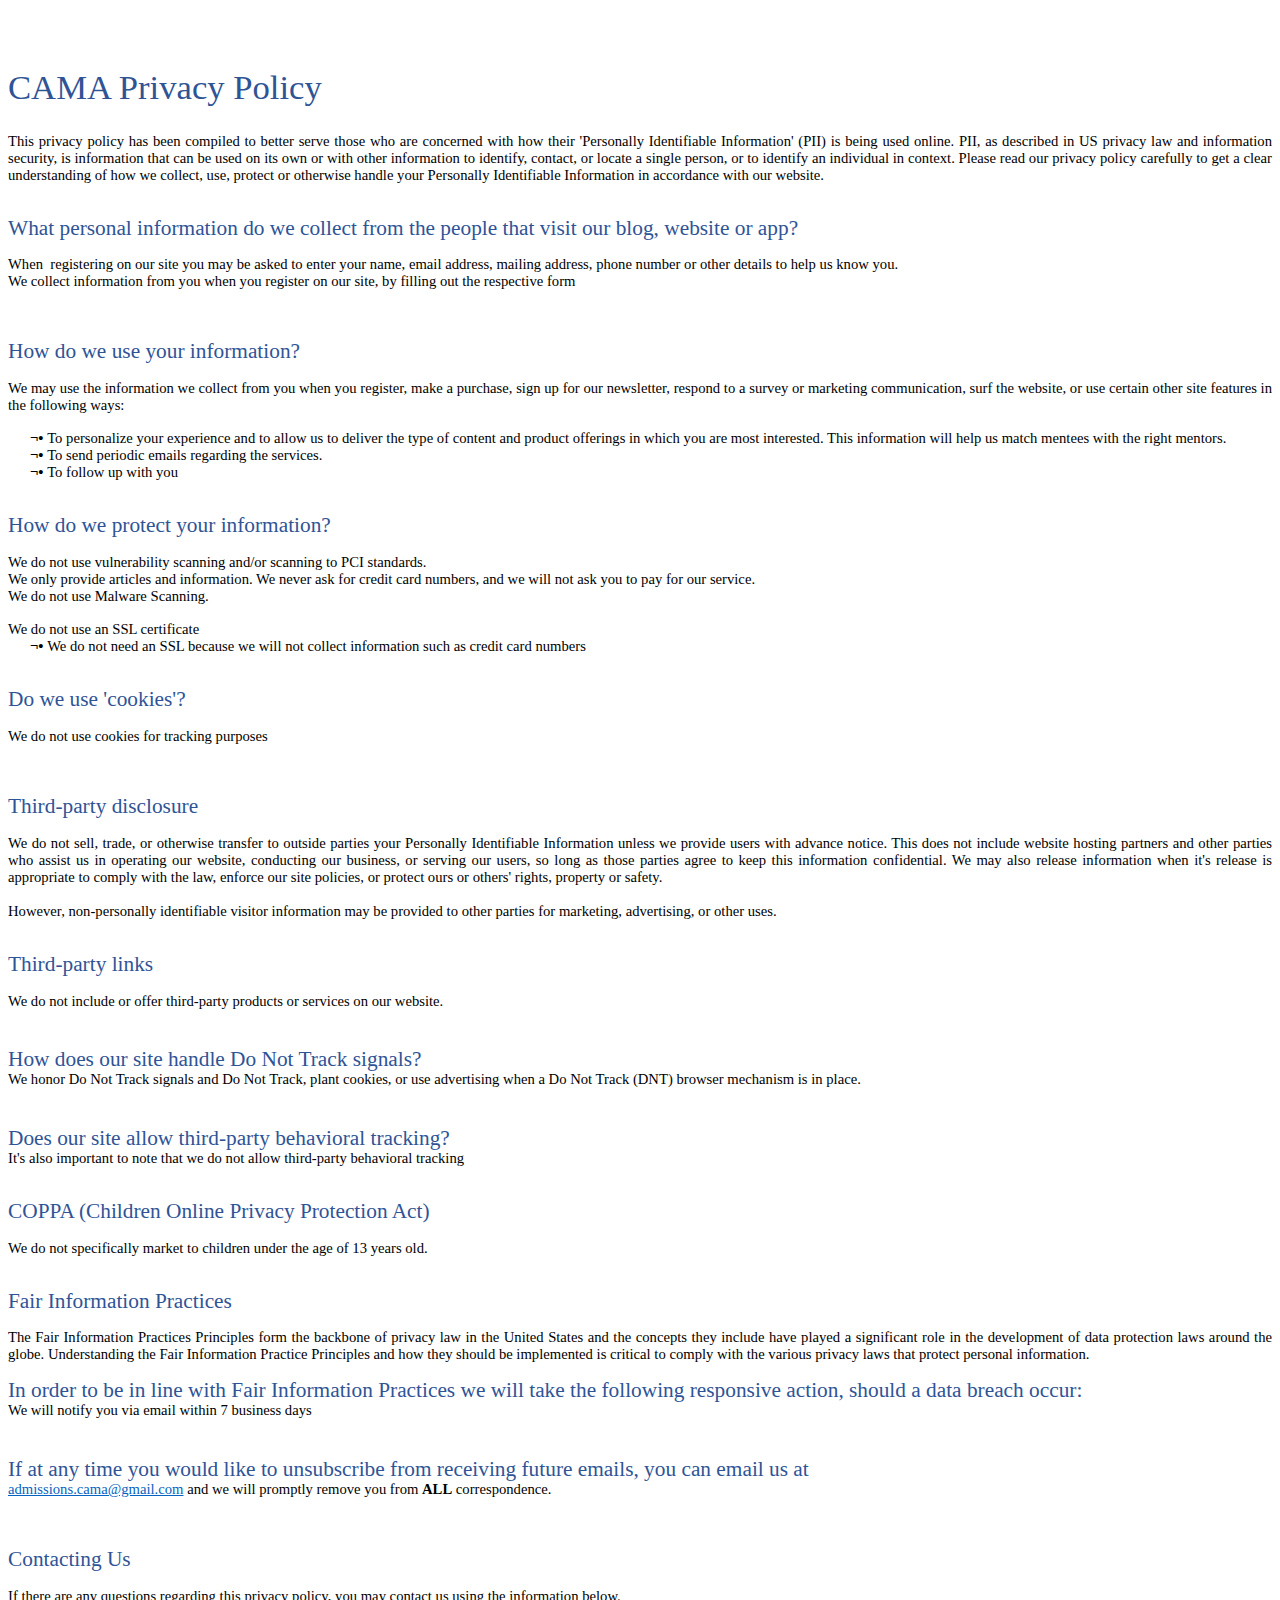
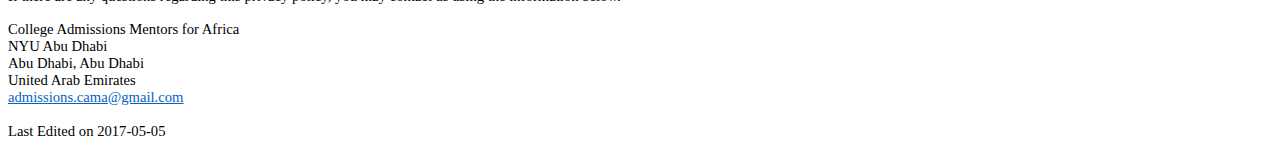
<file: CAMA Privacy Policy.html>
<html xmlns:v="urn:schemas-microsoft-com:vml"
xmlns:o="urn:schemas-microsoft-com:office:office"
xmlns:w="urn:schemas-microsoft-com:office:word"
xmlns:m="http://schemas.microsoft.com/office/2004/12/omml"
xmlns:mv="http://macVmlSchemaUri" xmlns="http://www.w3.org/TR/REC-html40">

<head>
<meta name=Title content="">
<meta name=Keywords content="">
<meta http-equiv=Content-Type content="text/html; charset=macintosh">
<meta name=ProgId content=Word.Document>
<meta name=Generator content="Microsoft Word 15">
<meta name=Originator content="Microsoft Word 15">
<link rel=File-List href="CAMA%20Privacy%20Policy.fld/filelist.xml">
<!--[if gte mso 9]><xml>
 <o:DocumentProperties>
  <o:Author>Christopher Luwanga</o:Author>
  <o:LastAuthor>Christopher Luwanga</o:LastAuthor>
  <o:Revision>8</o:Revision>
  <o:TotalTime>15</o:TotalTime>
  <o:Created>2017-05-05T08:58:00Z</o:Created>
  <o:LastSaved>2017-05-05T10:28:00Z</o:LastSaved>
  <o:Pages>3</o:Pages>
  <o:Words>707</o:Words>
  <o:Characters>4033</o:Characters>
  <o:Lines>33</o:Lines>
  <o:Paragraphs>9</o:Paragraphs>
  <o:CharactersWithSpaces>4731</o:CharactersWithSpaces>
  <o:Version>15.0</o:Version>
 </o:DocumentProperties>
 <o:OfficeDocumentSettings>
  <o:AllowPNG/>
 </o:OfficeDocumentSettings>
</xml><![endif]-->
<link rel=themeData href="CAMA%20Privacy%20Policy.fld/themedata.thmx">
<!--[if gte mso 9]><xml>
 <w:WordDocument>
  <w:View>Print</w:View>
  <w:SpellingState>Clean</w:SpellingState>
  <w:GrammarState>Clean</w:GrammarState>
  <w:TrackMoves>false</w:TrackMoves>
  <w:TrackFormatting/>
  <w:PunctuationKerning/>
  <w:ValidateAgainstSchemas/>
  <w:SaveIfXMLInvalid>false</w:SaveIfXMLInvalid>
  <w:IgnoreMixedContent>false</w:IgnoreMixedContent>
  <w:AlwaysShowPlaceholderText>false</w:AlwaysShowPlaceholderText>
  <w:DoNotPromoteQF/>
  <w:LidThemeOther>EN-US</w:LidThemeOther>
  <w:LidThemeAsian>ZH-CN</w:LidThemeAsian>
  <w:LidThemeComplexScript>AR-SA</w:LidThemeComplexScript>
  <w:Compatibility>
   <w:BreakWrappedTables/>
   <w:SnapToGridInCell/>
   <w:WrapTextWithPunct/>
   <w:UseAsianBreakRules/>
   <w:DontGrowAutofit/>
   <w:SplitPgBreakAndParaMark/>
   <w:EnableOpenTypeKerning/>
   <w:DontFlipMirrorIndents/>
   <w:OverrideTableStyleHps/>
  </w:Compatibility>
  <m:mathPr>
   <m:mathFont m:val="Cambria Math"/>
   <m:brkBin m:val="before"/>
   <m:brkBinSub m:val="&#45;-"/>
   <m:smallFrac m:val="off"/>
   <m:dispDef/>
   <m:lMargin m:val="0"/>
   <m:rMargin m:val="0"/>
   <m:defJc m:val="centerGroup"/>
   <m:wrapIndent m:val="1440"/>
   <m:intLim m:val="subSup"/>
   <m:naryLim m:val="undOvr"/>
  </m:mathPr></w:WordDocument>
</xml><![endif]--><!--[if gte mso 9]><xml>
 <w:LatentStyles DefLockedState="false" DefUnhideWhenUsed="false"
  DefSemiHidden="false" DefQFormat="false" DefPriority="99"
  LatentStyleCount="380">
  <w:LsdException Locked="false" Priority="0" QFormat="true" Name="Normal"/>
  <w:LsdException Locked="false" Priority="9" QFormat="true" Name="heading 1"/>
  <w:LsdException Locked="false" Priority="9" SemiHidden="true"
   UnhideWhenUsed="true" QFormat="true" Name="heading 2"/>
  <w:LsdException Locked="false" Priority="9" SemiHidden="true"
   UnhideWhenUsed="true" QFormat="true" Name="heading 3"/>
  <w:LsdException Locked="false" Priority="9" SemiHidden="true"
   UnhideWhenUsed="true" QFormat="true" Name="heading 4"/>
  <w:LsdException Locked="false" Priority="9" SemiHidden="true"
   UnhideWhenUsed="true" QFormat="true" Name="heading 5"/>
  <w:LsdException Locked="false" Priority="9" SemiHidden="true"
   UnhideWhenUsed="true" QFormat="true" Name="heading 6"/>
  <w:LsdException Locked="false" Priority="9" SemiHidden="true"
   UnhideWhenUsed="true" QFormat="true" Name="heading 7"/>
  <w:LsdException Locked="false" Priority="9" SemiHidden="true"
   UnhideWhenUsed="true" QFormat="true" Name="heading 8"/>
  <w:LsdException Locked="false" Priority="9" SemiHidden="true"
   UnhideWhenUsed="true" QFormat="true" Name="heading 9"/>
  <w:LsdException Locked="false" SemiHidden="true" UnhideWhenUsed="true"
   Name="index 1"/>
  <w:LsdException Locked="false" SemiHidden="true" UnhideWhenUsed="true"
   Name="index 2"/>
  <w:LsdException Locked="false" SemiHidden="true" UnhideWhenUsed="true"
   Name="index 3"/>
  <w:LsdException Locked="false" SemiHidden="true" UnhideWhenUsed="true"
   Name="index 4"/>
  <w:LsdException Locked="false" SemiHidden="true" UnhideWhenUsed="true"
   Name="index 5"/>
  <w:LsdException Locked="false" SemiHidden="true" UnhideWhenUsed="true"
   Name="index 6"/>
  <w:LsdException Locked="false" SemiHidden="true" UnhideWhenUsed="true"
   Name="index 7"/>
  <w:LsdException Locked="false" SemiHidden="true" UnhideWhenUsed="true"
   Name="index 8"/>
  <w:LsdException Locked="false" SemiHidden="true" UnhideWhenUsed="true"
   Name="index 9"/>
  <w:LsdException Locked="false" Priority="39" SemiHidden="true"
   UnhideWhenUsed="true" Name="toc 1"/>
  <w:LsdException Locked="false" Priority="39" SemiHidden="true"
   UnhideWhenUsed="true" Name="toc 2"/>
  <w:LsdException Locked="false" Priority="39" SemiHidden="true"
   UnhideWhenUsed="true" Name="toc 3"/>
  <w:LsdException Locked="false" Priority="39" SemiHidden="true"
   UnhideWhenUsed="true" Name="toc 4"/>
  <w:LsdException Locked="false" Priority="39" SemiHidden="true"
   UnhideWhenUsed="true" Name="toc 5"/>
  <w:LsdException Locked="false" Priority="39" SemiHidden="true"
   UnhideWhenUsed="true" Name="toc 6"/>
  <w:LsdException Locked="false" Priority="39" SemiHidden="true"
   UnhideWhenUsed="true" Name="toc 7"/>
  <w:LsdException Locked="false" Priority="39" SemiHidden="true"
   UnhideWhenUsed="true" Name="toc 8"/>
  <w:LsdException Locked="false" Priority="39" SemiHidden="true"
   UnhideWhenUsed="true" Name="toc 9"/>
  <w:LsdException Locked="false" SemiHidden="true" UnhideWhenUsed="true"
   Name="Normal Indent"/>
  <w:LsdException Locked="false" SemiHidden="true" UnhideWhenUsed="true"
   Name="footnote text"/>
  <w:LsdException Locked="false" SemiHidden="true" UnhideWhenUsed="true"
   Name="annotation text"/>
  <w:LsdException Locked="false" SemiHidden="true" UnhideWhenUsed="true"
   Name="header"/>
  <w:LsdException Locked="false" SemiHidden="true" UnhideWhenUsed="true"
   Name="footer"/>
  <w:LsdException Locked="false" SemiHidden="true" UnhideWhenUsed="true"
   Name="index heading"/>
  <w:LsdException Locked="false" Priority="35" SemiHidden="true"
   UnhideWhenUsed="true" QFormat="true" Name="caption"/>
  <w:LsdException Locked="false" SemiHidden="true" UnhideWhenUsed="true"
   Name="table of figures"/>
  <w:LsdException Locked="false" SemiHidden="true" UnhideWhenUsed="true"
   Name="envelope address"/>
  <w:LsdException Locked="false" SemiHidden="true" UnhideWhenUsed="true"
   Name="envelope return"/>
  <w:LsdException Locked="false" SemiHidden="true" UnhideWhenUsed="true"
   Name="footnote reference"/>
  <w:LsdException Locked="false" SemiHidden="true" UnhideWhenUsed="true"
   Name="annotation reference"/>
  <w:LsdException Locked="false" SemiHidden="true" UnhideWhenUsed="true"
   Name="line number"/>
  <w:LsdException Locked="false" SemiHidden="true" UnhideWhenUsed="true"
   Name="page number"/>
  <w:LsdException Locked="false" SemiHidden="true" UnhideWhenUsed="true"
   Name="endnote reference"/>
  <w:LsdException Locked="false" SemiHidden="true" UnhideWhenUsed="true"
   Name="endnote text"/>
  <w:LsdException Locked="false" SemiHidden="true" UnhideWhenUsed="true"
   Name="table of authorities"/>
  <w:LsdException Locked="false" SemiHidden="true" UnhideWhenUsed="true"
   Name="macro"/>
  <w:LsdException Locked="false" SemiHidden="true" UnhideWhenUsed="true"
   Name="toa heading"/>
  <w:LsdException Locked="false" SemiHidden="true" UnhideWhenUsed="true"
   Name="List"/>
  <w:LsdException Locked="false" SemiHidden="true" UnhideWhenUsed="true"
   Name="List Bullet"/>
  <w:LsdException Locked="false" SemiHidden="true" UnhideWhenUsed="true"
   Name="List Number"/>
  <w:LsdException Locked="false" SemiHidden="true" UnhideWhenUsed="true"
   Name="List 2"/>
  <w:LsdException Locked="false" SemiHidden="true" UnhideWhenUsed="true"
   Name="List 3"/>
  <w:LsdException Locked="false" SemiHidden="true" UnhideWhenUsed="true"
   Name="List 4"/>
  <w:LsdException Locked="false" SemiHidden="true" UnhideWhenUsed="true"
   Name="List 5"/>
  <w:LsdException Locked="false" SemiHidden="true" UnhideWhenUsed="true"
   Name="List Bullet 2"/>
  <w:LsdException Locked="false" SemiHidden="true" UnhideWhenUsed="true"
   Name="List Bullet 3"/>
  <w:LsdException Locked="false" SemiHidden="true" UnhideWhenUsed="true"
   Name="List Bullet 4"/>
  <w:LsdException Locked="false" SemiHidden="true" UnhideWhenUsed="true"
   Name="List Bullet 5"/>
  <w:LsdException Locked="false" SemiHidden="true" UnhideWhenUsed="true"
   Name="List Number 2"/>
  <w:LsdException Locked="false" SemiHidden="true" UnhideWhenUsed="true"
   Name="List Number 3"/>
  <w:LsdException Locked="false" SemiHidden="true" UnhideWhenUsed="true"
   Name="List Number 4"/>
  <w:LsdException Locked="false" SemiHidden="true" UnhideWhenUsed="true"
   Name="List Number 5"/>
  <w:LsdException Locked="false" Priority="10" QFormat="true" Name="Title"/>
  <w:LsdException Locked="false" SemiHidden="true" UnhideWhenUsed="true"
   Name="Closing"/>
  <w:LsdException Locked="false" SemiHidden="true" UnhideWhenUsed="true"
   Name="Signature"/>
  <w:LsdException Locked="false" Priority="1" SemiHidden="true"
   UnhideWhenUsed="true" Name="Default Paragraph Font"/>
  <w:LsdException Locked="false" SemiHidden="true" UnhideWhenUsed="true"
   Name="Body Text"/>
  <w:LsdException Locked="false" SemiHidden="true" UnhideWhenUsed="true"
   Name="Body Text Indent"/>
  <w:LsdException Locked="false" SemiHidden="true" UnhideWhenUsed="true"
   Name="List Continue"/>
  <w:LsdException Locked="false" SemiHidden="true" UnhideWhenUsed="true"
   Name="List Continue 2"/>
  <w:LsdException Locked="false" SemiHidden="true" UnhideWhenUsed="true"
   Name="List Continue 3"/>
  <w:LsdException Locked="false" SemiHidden="true" UnhideWhenUsed="true"
   Name="List Continue 4"/>
  <w:LsdException Locked="false" SemiHidden="true" UnhideWhenUsed="true"
   Name="List Continue 5"/>
  <w:LsdException Locked="false" SemiHidden="true" UnhideWhenUsed="true"
   Name="Message Header"/>
  <w:LsdException Locked="false" Priority="11" QFormat="true" Name="Subtitle"/>
  <w:LsdException Locked="false" SemiHidden="true" UnhideWhenUsed="true"
   Name="Salutation"/>
  <w:LsdException Locked="false" SemiHidden="true" UnhideWhenUsed="true"
   Name="Date"/>
  <w:LsdException Locked="false" SemiHidden="true" UnhideWhenUsed="true"
   Name="Body Text First Indent"/>
  <w:LsdException Locked="false" SemiHidden="true" UnhideWhenUsed="true"
   Name="Body Text First Indent 2"/>
  <w:LsdException Locked="false" SemiHidden="true" UnhideWhenUsed="true"
   Name="Note Heading"/>
  <w:LsdException Locked="false" SemiHidden="true" UnhideWhenUsed="true"
   Name="Body Text 2"/>
  <w:LsdException Locked="false" SemiHidden="true" UnhideWhenUsed="true"
   Name="Body Text 3"/>
  <w:LsdException Locked="false" SemiHidden="true" UnhideWhenUsed="true"
   Name="Body Text Indent 2"/>
  <w:LsdException Locked="false" SemiHidden="true" UnhideWhenUsed="true"
   Name="Body Text Indent 3"/>
  <w:LsdException Locked="false" SemiHidden="true" UnhideWhenUsed="true"
   Name="Block Text"/>
  <w:LsdException Locked="false" SemiHidden="true" UnhideWhenUsed="true"
   Name="Hyperlink"/>
  <w:LsdException Locked="false" SemiHidden="true" UnhideWhenUsed="true"
   Name="FollowedHyperlink"/>
  <w:LsdException Locked="false" Priority="22" QFormat="true" Name="Strong"/>
  <w:LsdException Locked="false" Priority="20" QFormat="true" Name="Emphasis"/>
  <w:LsdException Locked="false" SemiHidden="true" UnhideWhenUsed="true"
   Name="Document Map"/>
  <w:LsdException Locked="false" SemiHidden="true" UnhideWhenUsed="true"
   Name="Plain Text"/>
  <w:LsdException Locked="false" SemiHidden="true" UnhideWhenUsed="true"
   Name="E-mail Signature"/>
  <w:LsdException Locked="false" SemiHidden="true" UnhideWhenUsed="true"
   Name="HTML Top of Form"/>
  <w:LsdException Locked="false" SemiHidden="true" UnhideWhenUsed="true"
   Name="HTML Bottom of Form"/>
  <w:LsdException Locked="false" SemiHidden="true" UnhideWhenUsed="true"
   Name="Normal (Web)"/>
  <w:LsdException Locked="false" SemiHidden="true" UnhideWhenUsed="true"
   Name="HTML Acronym"/>
  <w:LsdException Locked="false" SemiHidden="true" UnhideWhenUsed="true"
   Name="HTML Address"/>
  <w:LsdException Locked="false" SemiHidden="true" UnhideWhenUsed="true"
   Name="HTML Cite"/>
  <w:LsdException Locked="false" SemiHidden="true" UnhideWhenUsed="true"
   Name="HTML Code"/>
  <w:LsdException Locked="false" SemiHidden="true" UnhideWhenUsed="true"
   Name="HTML Definition"/>
  <w:LsdException Locked="false" SemiHidden="true" UnhideWhenUsed="true"
   Name="HTML Keyboard"/>
  <w:LsdException Locked="false" SemiHidden="true" UnhideWhenUsed="true"
   Name="HTML Preformatted"/>
  <w:LsdException Locked="false" SemiHidden="true" UnhideWhenUsed="true"
   Name="HTML Sample"/>
  <w:LsdException Locked="false" SemiHidden="true" UnhideWhenUsed="true"
   Name="HTML Typewriter"/>
  <w:LsdException Locked="false" SemiHidden="true" UnhideWhenUsed="true"
   Name="HTML Variable"/>
  <w:LsdException Locked="false" SemiHidden="true" UnhideWhenUsed="true"
   Name="Normal Table"/>
  <w:LsdException Locked="false" SemiHidden="true" UnhideWhenUsed="true"
   Name="annotation subject"/>
  <w:LsdException Locked="false" SemiHidden="true" UnhideWhenUsed="true"
   Name="No List"/>
  <w:LsdException Locked="false" SemiHidden="true" UnhideWhenUsed="true"
   Name="Outline List 1"/>
  <w:LsdException Locked="false" SemiHidden="true" UnhideWhenUsed="true"
   Name="Outline List 2"/>
  <w:LsdException Locked="false" SemiHidden="true" UnhideWhenUsed="true"
   Name="Outline List 3"/>
  <w:LsdException Locked="false" SemiHidden="true" UnhideWhenUsed="true"
   Name="Table Simple 1"/>
  <w:LsdException Locked="false" SemiHidden="true" UnhideWhenUsed="true"
   Name="Table Simple 2"/>
  <w:LsdException Locked="false" SemiHidden="true" UnhideWhenUsed="true"
   Name="Table Simple 3"/>
  <w:LsdException Locked="false" SemiHidden="true" UnhideWhenUsed="true"
   Name="Table Classic 1"/>
  <w:LsdException Locked="false" SemiHidden="true" UnhideWhenUsed="true"
   Name="Table Classic 2"/>
  <w:LsdException Locked="false" SemiHidden="true" UnhideWhenUsed="true"
   Name="Table Classic 3"/>
  <w:LsdException Locked="false" SemiHidden="true" UnhideWhenUsed="true"
   Name="Table Classic 4"/>
  <w:LsdException Locked="false" SemiHidden="true" UnhideWhenUsed="true"
   Name="Table Colorful 1"/>
  <w:LsdException Locked="false" SemiHidden="true" UnhideWhenUsed="true"
   Name="Table Colorful 2"/>
  <w:LsdException Locked="false" SemiHidden="true" UnhideWhenUsed="true"
   Name="Table Colorful 3"/>
  <w:LsdException Locked="false" SemiHidden="true" UnhideWhenUsed="true"
   Name="Table Columns 1"/>
  <w:LsdException Locked="false" SemiHidden="true" UnhideWhenUsed="true"
   Name="Table Columns 2"/>
  <w:LsdException Locked="false" SemiHidden="true" UnhideWhenUsed="true"
   Name="Table Columns 3"/>
  <w:LsdException Locked="false" SemiHidden="true" UnhideWhenUsed="true"
   Name="Table Columns 4"/>
  <w:LsdException Locked="false" SemiHidden="true" UnhideWhenUsed="true"
   Name="Table Columns 5"/>
  <w:LsdException Locked="false" SemiHidden="true" UnhideWhenUsed="true"
   Name="Table Grid 1"/>
  <w:LsdException Locked="false" SemiHidden="true" UnhideWhenUsed="true"
   Name="Table Grid 2"/>
  <w:LsdException Locked="false" SemiHidden="true" UnhideWhenUsed="true"
   Name="Table Grid 3"/>
  <w:LsdException Locked="false" SemiHidden="true" UnhideWhenUsed="true"
   Name="Table Grid 4"/>
  <w:LsdException Locked="false" SemiHidden="true" UnhideWhenUsed="true"
   Name="Table Grid 5"/>
  <w:LsdException Locked="false" SemiHidden="true" UnhideWhenUsed="true"
   Name="Table Grid 6"/>
  <w:LsdException Locked="false" SemiHidden="true" UnhideWhenUsed="true"
   Name="Table Grid 7"/>
  <w:LsdException Locked="false" SemiHidden="true" UnhideWhenUsed="true"
   Name="Table Grid 8"/>
  <w:LsdException Locked="false" SemiHidden="true" UnhideWhenUsed="true"
   Name="Table List 1"/>
  <w:LsdException Locked="false" SemiHidden="true" UnhideWhenUsed="true"
   Name="Table List 2"/>
  <w:LsdException Locked="false" SemiHidden="true" UnhideWhenUsed="true"
   Name="Table List 3"/>
  <w:LsdException Locked="false" SemiHidden="true" UnhideWhenUsed="true"
   Name="Table List 4"/>
  <w:LsdException Locked="false" SemiHidden="true" UnhideWhenUsed="true"
   Name="Table List 5"/>
  <w:LsdException Locked="false" SemiHidden="true" UnhideWhenUsed="true"
   Name="Table List 6"/>
  <w:LsdException Locked="false" SemiHidden="true" UnhideWhenUsed="true"
   Name="Table List 7"/>
  <w:LsdException Locked="false" SemiHidden="true" UnhideWhenUsed="true"
   Name="Table List 8"/>
  <w:LsdException Locked="false" SemiHidden="true" UnhideWhenUsed="true"
   Name="Table 3D effects 1"/>
  <w:LsdException Locked="false" SemiHidden="true" UnhideWhenUsed="true"
   Name="Table 3D effects 2"/>
  <w:LsdException Locked="false" SemiHidden="true" UnhideWhenUsed="true"
   Name="Table 3D effects 3"/>
  <w:LsdException Locked="false" SemiHidden="true" UnhideWhenUsed="true"
   Name="Table Contemporary"/>
  <w:LsdException Locked="false" SemiHidden="true" UnhideWhenUsed="true"
   Name="Table Elegant"/>
  <w:LsdException Locked="false" SemiHidden="true" UnhideWhenUsed="true"
   Name="Table Professional"/>
  <w:LsdException Locked="false" SemiHidden="true" UnhideWhenUsed="true"
   Name="Table Subtle 1"/>
  <w:LsdException Locked="false" SemiHidden="true" UnhideWhenUsed="true"
   Name="Table Subtle 2"/>
  <w:LsdException Locked="false" SemiHidden="true" UnhideWhenUsed="true"
   Name="Table Web 1"/>
  <w:LsdException Locked="false" SemiHidden="true" UnhideWhenUsed="true"
   Name="Table Web 2"/>
  <w:LsdException Locked="false" SemiHidden="true" UnhideWhenUsed="true"
   Name="Table Web 3"/>
  <w:LsdException Locked="false" SemiHidden="true" UnhideWhenUsed="true"
   Name="Balloon Text"/>
  <w:LsdException Locked="false" Priority="39" Name="Table Grid"/>
  <w:LsdException Locked="false" SemiHidden="true" UnhideWhenUsed="true"
   Name="Table Theme"/>
  <w:LsdException Locked="false" SemiHidden="true" Name="Placeholder Text"/>
  <w:LsdException Locked="false" Priority="1" QFormat="true" Name="No Spacing"/>
  <w:LsdException Locked="false" Priority="60" Name="Light Shading"/>
  <w:LsdException Locked="false" Priority="61" Name="Light List"/>
  <w:LsdException Locked="false" Priority="62" Name="Light Grid"/>
  <w:LsdException Locked="false" Priority="63" Name="Medium Shading 1"/>
  <w:LsdException Locked="false" Priority="64" Name="Medium Shading 2"/>
  <w:LsdException Locked="false" Priority="65" Name="Medium List 1"/>
  <w:LsdException Locked="false" Priority="66" Name="Medium List 2"/>
  <w:LsdException Locked="false" Priority="67" Name="Medium Grid 1"/>
  <w:LsdException Locked="false" Priority="68" Name="Medium Grid 2"/>
  <w:LsdException Locked="false" Priority="69" Name="Medium Grid 3"/>
  <w:LsdException Locked="false" Priority="70" Name="Dark List"/>
  <w:LsdException Locked="false" Priority="71" Name="Colorful Shading"/>
  <w:LsdException Locked="false" Priority="72" Name="Colorful List"/>
  <w:LsdException Locked="false" Priority="73" Name="Colorful Grid"/>
  <w:LsdException Locked="false" Priority="60" Name="Light Shading Accent 1"/>
  <w:LsdException Locked="false" Priority="61" Name="Light List Accent 1"/>
  <w:LsdException Locked="false" Priority="62" Name="Light Grid Accent 1"/>
  <w:LsdException Locked="false" Priority="63" Name="Medium Shading 1 Accent 1"/>
  <w:LsdException Locked="false" Priority="64" Name="Medium Shading 2 Accent 1"/>
  <w:LsdException Locked="false" Priority="65" Name="Medium List 1 Accent 1"/>
  <w:LsdException Locked="false" SemiHidden="true" Name="Revision"/>
  <w:LsdException Locked="false" Priority="34" QFormat="true"
   Name="List Paragraph"/>
  <w:LsdException Locked="false" Priority="29" QFormat="true" Name="Quote"/>
  <w:LsdException Locked="false" Priority="30" QFormat="true"
   Name="Intense Quote"/>
  <w:LsdException Locked="false" Priority="66" Name="Medium List 2 Accent 1"/>
  <w:LsdException Locked="false" Priority="67" Name="Medium Grid 1 Accent 1"/>
  <w:LsdException Locked="false" Priority="68" Name="Medium Grid 2 Accent 1"/>
  <w:LsdException Locked="false" Priority="69" Name="Medium Grid 3 Accent 1"/>
  <w:LsdException Locked="false" Priority="70" Name="Dark List Accent 1"/>
  <w:LsdException Locked="false" Priority="71" Name="Colorful Shading Accent 1"/>
  <w:LsdException Locked="false" Priority="72" Name="Colorful List Accent 1"/>
  <w:LsdException Locked="false" Priority="73" Name="Colorful Grid Accent 1"/>
  <w:LsdException Locked="false" Priority="60" Name="Light Shading Accent 2"/>
  <w:LsdException Locked="false" Priority="61" Name="Light List Accent 2"/>
  <w:LsdException Locked="false" Priority="62" Name="Light Grid Accent 2"/>
  <w:LsdException Locked="false" Priority="63" Name="Medium Shading 1 Accent 2"/>
  <w:LsdException Locked="false" Priority="64" Name="Medium Shading 2 Accent 2"/>
  <w:LsdException Locked="false" Priority="65" Name="Medium List 1 Accent 2"/>
  <w:LsdException Locked="false" Priority="66" Name="Medium List 2 Accent 2"/>
  <w:LsdException Locked="false" Priority="67" Name="Medium Grid 1 Accent 2"/>
  <w:LsdException Locked="false" Priority="68" Name="Medium Grid 2 Accent 2"/>
  <w:LsdException Locked="false" Priority="69" Name="Medium Grid 3 Accent 2"/>
  <w:LsdException Locked="false" Priority="70" Name="Dark List Accent 2"/>
  <w:LsdException Locked="false" Priority="71" Name="Colorful Shading Accent 2"/>
  <w:LsdException Locked="false" Priority="72" Name="Colorful List Accent 2"/>
  <w:LsdException Locked="false" Priority="73" Name="Colorful Grid Accent 2"/>
  <w:LsdException Locked="false" Priority="60" Name="Light Shading Accent 3"/>
  <w:LsdException Locked="false" Priority="61" Name="Light List Accent 3"/>
  <w:LsdException Locked="false" Priority="62" Name="Light Grid Accent 3"/>
  <w:LsdException Locked="false" Priority="63" Name="Medium Shading 1 Accent 3"/>
  <w:LsdException Locked="false" Priority="64" Name="Medium Shading 2 Accent 3"/>
  <w:LsdException Locked="false" Priority="65" Name="Medium List 1 Accent 3"/>
  <w:LsdException Locked="false" Priority="66" Name="Medium List 2 Accent 3"/>
  <w:LsdException Locked="false" Priority="67" Name="Medium Grid 1 Accent 3"/>
  <w:LsdException Locked="false" Priority="68" Name="Medium Grid 2 Accent 3"/>
  <w:LsdException Locked="false" Priority="69" Name="Medium Grid 3 Accent 3"/>
  <w:LsdException Locked="false" Priority="70" Name="Dark List Accent 3"/>
  <w:LsdException Locked="false" Priority="71" Name="Colorful Shading Accent 3"/>
  <w:LsdException Locked="false" Priority="72" Name="Colorful List Accent 3"/>
  <w:LsdException Locked="false" Priority="73" Name="Colorful Grid Accent 3"/>
  <w:LsdException Locked="false" Priority="60" Name="Light Shading Accent 4"/>
  <w:LsdException Locked="false" Priority="61" Name="Light List Accent 4"/>
  <w:LsdException Locked="false" Priority="62" Name="Light Grid Accent 4"/>
  <w:LsdException Locked="false" Priority="63" Name="Medium Shading 1 Accent 4"/>
  <w:LsdException Locked="false" Priority="64" Name="Medium Shading 2 Accent 4"/>
  <w:LsdException Locked="false" Priority="65" Name="Medium List 1 Accent 4"/>
  <w:LsdException Locked="false" Priority="66" Name="Medium List 2 Accent 4"/>
  <w:LsdException Locked="false" Priority="67" Name="Medium Grid 1 Accent 4"/>
  <w:LsdException Locked="false" Priority="68" Name="Medium Grid 2 Accent 4"/>
  <w:LsdException Locked="false" Priority="69" Name="Medium Grid 3 Accent 4"/>
  <w:LsdException Locked="false" Priority="70" Name="Dark List Accent 4"/>
  <w:LsdException Locked="false" Priority="71" Name="Colorful Shading Accent 4"/>
  <w:LsdException Locked="false" Priority="72" Name="Colorful List Accent 4"/>
  <w:LsdException Locked="false" Priority="73" Name="Colorful Grid Accent 4"/>
  <w:LsdException Locked="false" Priority="60" Name="Light Shading Accent 5"/>
  <w:LsdException Locked="false" Priority="61" Name="Light List Accent 5"/>
  <w:LsdException Locked="false" Priority="62" Name="Light Grid Accent 5"/>
  <w:LsdException Locked="false" Priority="63" Name="Medium Shading 1 Accent 5"/>
  <w:LsdException Locked="false" Priority="64" Name="Medium Shading 2 Accent 5"/>
  <w:LsdException Locked="false" Priority="65" Name="Medium List 1 Accent 5"/>
  <w:LsdException Locked="false" Priority="66" Name="Medium List 2 Accent 5"/>
  <w:LsdException Locked="false" Priority="67" Name="Medium Grid 1 Accent 5"/>
  <w:LsdException Locked="false" Priority="68" Name="Medium Grid 2 Accent 5"/>
  <w:LsdException Locked="false" Priority="69" Name="Medium Grid 3 Accent 5"/>
  <w:LsdException Locked="false" Priority="70" Name="Dark List Accent 5"/>
  <w:LsdException Locked="false" Priority="71" Name="Colorful Shading Accent 5"/>
  <w:LsdException Locked="false" Priority="72" Name="Colorful List Accent 5"/>
  <w:LsdException Locked="false" Priority="73" Name="Colorful Grid Accent 5"/>
  <w:LsdException Locked="false" Priority="60" Name="Light Shading Accent 6"/>
  <w:LsdException Locked="false" Priority="61" Name="Light List Accent 6"/>
  <w:LsdException Locked="false" Priority="62" Name="Light Grid Accent 6"/>
  <w:LsdException Locked="false" Priority="63" Name="Medium Shading 1 Accent 6"/>
  <w:LsdException Locked="false" Priority="64" Name="Medium Shading 2 Accent 6"/>
  <w:LsdException Locked="false" Priority="65" Name="Medium List 1 Accent 6"/>
  <w:LsdException Locked="false" Priority="66" Name="Medium List 2 Accent 6"/>
  <w:LsdException Locked="false" Priority="67" Name="Medium Grid 1 Accent 6"/>
  <w:LsdException Locked="false" Priority="68" Name="Medium Grid 2 Accent 6"/>
  <w:LsdException Locked="false" Priority="69" Name="Medium Grid 3 Accent 6"/>
  <w:LsdException Locked="false" Priority="70" Name="Dark List Accent 6"/>
  <w:LsdException Locked="false" Priority="71" Name="Colorful Shading Accent 6"/>
  <w:LsdException Locked="false" Priority="72" Name="Colorful List Accent 6"/>
  <w:LsdException Locked="false" Priority="73" Name="Colorful Grid Accent 6"/>
  <w:LsdException Locked="false" Priority="19" QFormat="true"
   Name="Subtle Emphasis"/>
  <w:LsdException Locked="false" Priority="21" QFormat="true"
   Name="Intense Emphasis"/>
  <w:LsdException Locked="false" Priority="31" QFormat="true"
   Name="Subtle Reference"/>
  <w:LsdException Locked="false" Priority="32" QFormat="true"
   Name="Intense Reference"/>
  <w:LsdException Locked="false" Priority="33" QFormat="true" Name="Book Title"/>
  <w:LsdException Locked="false" Priority="37" SemiHidden="true"
   UnhideWhenUsed="true" Name="Bibliography"/>
  <w:LsdException Locked="false" Priority="39" SemiHidden="true"
   UnhideWhenUsed="true" QFormat="true" Name="TOC Heading"/>
  <w:LsdException Locked="false" Priority="41" Name="Plain Table 1"/>
  <w:LsdException Locked="false" Priority="42" Name="Plain Table 2"/>
  <w:LsdException Locked="false" Priority="43" Name="Plain Table 3"/>
  <w:LsdException Locked="false" Priority="44" Name="Plain Table 4"/>
  <w:LsdException Locked="false" Priority="45" Name="Plain Table 5"/>
  <w:LsdException Locked="false" Priority="40" Name="Grid Table Light"/>
  <w:LsdException Locked="false" Priority="46" Name="Grid Table 1 Light"/>
  <w:LsdException Locked="false" Priority="47" Name="Grid Table 2"/>
  <w:LsdException Locked="false" Priority="48" Name="Grid Table 3"/>
  <w:LsdException Locked="false" Priority="49" Name="Grid Table 4"/>
  <w:LsdException Locked="false" Priority="50" Name="Grid Table 5 Dark"/>
  <w:LsdException Locked="false" Priority="51" Name="Grid Table 6 Colorful"/>
  <w:LsdException Locked="false" Priority="52" Name="Grid Table 7 Colorful"/>
  <w:LsdException Locked="false" Priority="46"
   Name="Grid Table 1 Light Accent 1"/>
  <w:LsdException Locked="false" Priority="47" Name="Grid Table 2 Accent 1"/>
  <w:LsdException Locked="false" Priority="48" Name="Grid Table 3 Accent 1"/>
  <w:LsdException Locked="false" Priority="49" Name="Grid Table 4 Accent 1"/>
  <w:LsdException Locked="false" Priority="50" Name="Grid Table 5 Dark Accent 1"/>
  <w:LsdException Locked="false" Priority="51"
   Name="Grid Table 6 Colorful Accent 1"/>
  <w:LsdException Locked="false" Priority="52"
   Name="Grid Table 7 Colorful Accent 1"/>
  <w:LsdException Locked="false" Priority="46"
   Name="Grid Table 1 Light Accent 2"/>
  <w:LsdException Locked="false" Priority="47" Name="Grid Table 2 Accent 2"/>
  <w:LsdException Locked="false" Priority="48" Name="Grid Table 3 Accent 2"/>
  <w:LsdException Locked="false" Priority="49" Name="Grid Table 4 Accent 2"/>
  <w:LsdException Locked="false" Priority="50" Name="Grid Table 5 Dark Accent 2"/>
  <w:LsdException Locked="false" Priority="51"
   Name="Grid Table 6 Colorful Accent 2"/>
  <w:LsdException Locked="false" Priority="52"
   Name="Grid Table 7 Colorful Accent 2"/>
  <w:LsdException Locked="false" Priority="46"
   Name="Grid Table 1 Light Accent 3"/>
  <w:LsdException Locked="false" Priority="47" Name="Grid Table 2 Accent 3"/>
  <w:LsdException Locked="false" Priority="48" Name="Grid Table 3 Accent 3"/>
  <w:LsdException Locked="false" Priority="49" Name="Grid Table 4 Accent 3"/>
  <w:LsdException Locked="false" Priority="50" Name="Grid Table 5 Dark Accent 3"/>
  <w:LsdException Locked="false" Priority="51"
   Name="Grid Table 6 Colorful Accent 3"/>
  <w:LsdException Locked="false" Priority="52"
   Name="Grid Table 7 Colorful Accent 3"/>
  <w:LsdException Locked="false" Priority="46"
   Name="Grid Table 1 Light Accent 4"/>
  <w:LsdException Locked="false" Priority="47" Name="Grid Table 2 Accent 4"/>
  <w:LsdException Locked="false" Priority="48" Name="Grid Table 3 Accent 4"/>
  <w:LsdException Locked="false" Priority="49" Name="Grid Table 4 Accent 4"/>
  <w:LsdException Locked="false" Priority="50" Name="Grid Table 5 Dark Accent 4"/>
  <w:LsdException Locked="false" Priority="51"
   Name="Grid Table 6 Colorful Accent 4"/>
  <w:LsdException Locked="false" Priority="52"
   Name="Grid Table 7 Colorful Accent 4"/>
  <w:LsdException Locked="false" Priority="46"
   Name="Grid Table 1 Light Accent 5"/>
  <w:LsdException Locked="false" Priority="47" Name="Grid Table 2 Accent 5"/>
  <w:LsdException Locked="false" Priority="48" Name="Grid Table 3 Accent 5"/>
  <w:LsdException Locked="false" Priority="49" Name="Grid Table 4 Accent 5"/>
  <w:LsdException Locked="false" Priority="50" Name="Grid Table 5 Dark Accent 5"/>
  <w:LsdException Locked="false" Priority="51"
   Name="Grid Table 6 Colorful Accent 5"/>
  <w:LsdException Locked="false" Priority="52"
   Name="Grid Table 7 Colorful Accent 5"/>
  <w:LsdException Locked="false" Priority="46"
   Name="Grid Table 1 Light Accent 6"/>
  <w:LsdException Locked="false" Priority="47" Name="Grid Table 2 Accent 6"/>
  <w:LsdException Locked="false" Priority="48" Name="Grid Table 3 Accent 6"/>
  <w:LsdException Locked="false" Priority="49" Name="Grid Table 4 Accent 6"/>
  <w:LsdException Locked="false" Priority="50" Name="Grid Table 5 Dark Accent 6"/>
  <w:LsdException Locked="false" Priority="51"
   Name="Grid Table 6 Colorful Accent 6"/>
  <w:LsdException Locked="false" Priority="52"
   Name="Grid Table 7 Colorful Accent 6"/>
  <w:LsdException Locked="false" Priority="46" Name="List Table 1 Light"/>
  <w:LsdException Locked="false" Priority="47" Name="List Table 2"/>
  <w:LsdException Locked="false" Priority="48" Name="List Table 3"/>
  <w:LsdException Locked="false" Priority="49" Name="List Table 4"/>
  <w:LsdException Locked="false" Priority="50" Name="List Table 5 Dark"/>
  <w:LsdException Locked="false" Priority="51" Name="List Table 6 Colorful"/>
  <w:LsdException Locked="false" Priority="52" Name="List Table 7 Colorful"/>
  <w:LsdException Locked="false" Priority="46"
   Name="List Table 1 Light Accent 1"/>
  <w:LsdException Locked="false" Priority="47" Name="List Table 2 Accent 1"/>
  <w:LsdException Locked="false" Priority="48" Name="List Table 3 Accent 1"/>
  <w:LsdException Locked="false" Priority="49" Name="List Table 4 Accent 1"/>
  <w:LsdException Locked="false" Priority="50" Name="List Table 5 Dark Accent 1"/>
  <w:LsdException Locked="false" Priority="51"
   Name="List Table 6 Colorful Accent 1"/>
  <w:LsdException Locked="false" Priority="52"
   Name="List Table 7 Colorful Accent 1"/>
  <w:LsdException Locked="false" Priority="46"
   Name="List Table 1 Light Accent 2"/>
  <w:LsdException Locked="false" Priority="47" Name="List Table 2 Accent 2"/>
  <w:LsdException Locked="false" Priority="48" Name="List Table 3 Accent 2"/>
  <w:LsdException Locked="false" Priority="49" Name="List Table 4 Accent 2"/>
  <w:LsdException Locked="false" Priority="50" Name="List Table 5 Dark Accent 2"/>
  <w:LsdException Locked="false" Priority="51"
   Name="List Table 6 Colorful Accent 2"/>
  <w:LsdException Locked="false" Priority="52"
   Name="List Table 7 Colorful Accent 2"/>
  <w:LsdException Locked="false" Priority="46"
   Name="List Table 1 Light Accent 3"/>
  <w:LsdException Locked="false" Priority="47" Name="List Table 2 Accent 3"/>
  <w:LsdException Locked="false" Priority="48" Name="List Table 3 Accent 3"/>
  <w:LsdException Locked="false" Priority="49" Name="List Table 4 Accent 3"/>
  <w:LsdException Locked="false" Priority="50" Name="List Table 5 Dark Accent 3"/>
  <w:LsdException Locked="false" Priority="51"
   Name="List Table 6 Colorful Accent 3"/>
  <w:LsdException Locked="false" Priority="52"
   Name="List Table 7 Colorful Accent 3"/>
  <w:LsdException Locked="false" Priority="46"
   Name="List Table 1 Light Accent 4"/>
  <w:LsdException Locked="false" Priority="47" Name="List Table 2 Accent 4"/>
  <w:LsdException Locked="false" Priority="48" Name="List Table 3 Accent 4"/>
  <w:LsdException Locked="false" Priority="49" Name="List Table 4 Accent 4"/>
  <w:LsdException Locked="false" Priority="50" Name="List Table 5 Dark Accent 4"/>
  <w:LsdException Locked="false" Priority="51"
   Name="List Table 6 Colorful Accent 4"/>
  <w:LsdException Locked="false" Priority="52"
   Name="List Table 7 Colorful Accent 4"/>
  <w:LsdException Locked="false" Priority="46"
   Name="List Table 1 Light Accent 5"/>
  <w:LsdException Locked="false" Priority="47" Name="List Table 2 Accent 5"/>
  <w:LsdException Locked="false" Priority="48" Name="List Table 3 Accent 5"/>
  <w:LsdException Locked="false" Priority="49" Name="List Table 4 Accent 5"/>
  <w:LsdException Locked="false" Priority="50" Name="List Table 5 Dark Accent 5"/>
  <w:LsdException Locked="false" Priority="51"
   Name="List Table 6 Colorful Accent 5"/>
  <w:LsdException Locked="false" Priority="52"
   Name="List Table 7 Colorful Accent 5"/>
  <w:LsdException Locked="false" Priority="46"
   Name="List Table 1 Light Accent 6"/>
  <w:LsdException Locked="false" Priority="47" Name="List Table 2 Accent 6"/>
  <w:LsdException Locked="false" Priority="48" Name="List Table 3 Accent 6"/>
  <w:LsdException Locked="false" Priority="49" Name="List Table 4 Accent 6"/>
  <w:LsdException Locked="false" Priority="50" Name="List Table 5 Dark Accent 6"/>
  <w:LsdException Locked="false" Priority="51"
   Name="List Table 6 Colorful Accent 6"/>
  <w:LsdException Locked="false" Priority="52"
   Name="List Table 7 Colorful Accent 6"/>
 </w:LatentStyles>
</xml><![endif]-->
<style>
<!--
 /* Font Definitions */
@font-face
	{font-family:Arial;
	panose-1:2 11 6 4 2 2 2 2 2 4;
	mso-font-charset:0;
	mso-generic-font-family:auto;
	mso-font-pitch:variable;
	mso-font-signature:-536859905 -1073711037 9 0 511 0;}
@font-face
	{font-family:"Cambria Math";
	panose-1:2 4 5 3 5 4 6 3 2 4;
	mso-font-charset:1;
	mso-generic-font-family:roman;
	mso-font-format:other;
	mso-font-pitch:variable;
	mso-font-signature:0 0 0 0 0 0;}
@font-face
	{font-family:"Calibri Light";
	panose-1:2 15 3 2 2 2 4 3 2 4;
	mso-font-charset:0;
	mso-generic-font-family:auto;
	mso-font-pitch:variable;
	mso-font-signature:-1610611985 1073750139 0 0 415 0;}
@font-face
	{font-family:Calibri;
	panose-1:2 15 5 2 2 2 4 3 2 4;
	mso-font-charset:0;
	mso-generic-font-family:auto;
	mso-font-pitch:variable;
	mso-font-signature:-536870145 1073786111 1 0 415 0;}
@font-face
	{font-family:"__ Light";
	mso-font-charset:134;
	mso-generic-font-family:auto;
	mso-font-pitch:variable;
	mso-font-signature:-1610612033 953122042 22 0 262159 0;}
 /* Style Definitions */
p.MsoNormal, li.MsoNormal, div.MsoNormal
	{mso-style-unhide:no;
	mso-style-qformat:yes;
	mso-style-parent:"";
	margin-top:0cm;
	margin-right:0cm;
	margin-bottom:8.0pt;
	margin-left:0cm;
	line-height:107%;
	mso-pagination:widow-orphan;
	font-size:11.0pt;
	font-family:Calibri;
	mso-ascii-font-family:Calibri;
	mso-ascii-theme-font:minor-latin;
	mso-fareast-font-family:Calibri;
	mso-fareast-theme-font:minor-latin;
	mso-hansi-font-family:Calibri;
	mso-hansi-theme-font:minor-latin;
	mso-bidi-font-family:Arial;
	mso-bidi-theme-font:minor-bidi;
	mso-fareast-language:EN-US;}
h1
	{mso-style-priority:9;
	mso-style-unhide:no;
	mso-style-qformat:yes;
	mso-style-link:"Heading 1 Char";
	mso-style-next:Normal;
	margin-top:12.0pt;
	margin-right:0cm;
	margin-bottom:0cm;
	margin-left:0cm;
	margin-bottom:.0001pt;
	line-height:107%;
	mso-pagination:widow-orphan lines-together;
	page-break-after:avoid;
	mso-outline-level:1;
	font-size:16.0pt;
	font-family:"Calibri Light";
	mso-ascii-font-family:"Calibri Light";
	mso-ascii-theme-font:major-latin;
	mso-fareast-font-family:"__ Light";
	mso-fareast-theme-font:major-fareast;
	mso-hansi-font-family:"Calibri Light";
	mso-hansi-theme-font:major-latin;
	mso-bidi-font-family:"Times New Roman";
	mso-bidi-theme-font:major-bidi;
	color:#2F5496;
	mso-themecolor:accent1;
	mso-themeshade:191;
	mso-font-kerning:0pt;
	mso-fareast-language:EN-US;
	font-weight:normal;}
a:link, span.MsoHyperlink
	{mso-style-priority:99;
	color:#0563C1;
	mso-themecolor:hyperlink;
	text-decoration:underline;
	text-underline:single;}
a:visited, span.MsoHyperlinkFollowed
	{mso-style-noshow:yes;
	mso-style-priority:99;
	color:#954F72;
	mso-themecolor:followedhyperlink;
	text-decoration:underline;
	text-underline:single;}
span.apple-converted-space
	{mso-style-name:apple-converted-space;
	mso-style-unhide:no;}
span.Mention
	{mso-style-name:Mention;
	mso-style-noshow:yes;
	mso-style-priority:99;
	color:#2B579A;
	background:#E6E6E6;}
span.Heading1Char
	{mso-style-name:"Heading 1 Char";
	mso-style-priority:9;
	mso-style-unhide:no;
	mso-style-locked:yes;
	mso-style-link:"Heading 1";
	mso-ansi-font-size:16.0pt;
	mso-bidi-font-size:16.0pt;
	font-family:"Calibri Light";
	mso-ascii-font-family:"Calibri Light";
	mso-ascii-theme-font:major-latin;
	mso-fareast-font-family:"__ Light";
	mso-fareast-theme-font:major-fareast;
	mso-hansi-font-family:"Calibri Light";
	mso-hansi-theme-font:major-latin;
	mso-bidi-font-family:"Times New Roman";
	mso-bidi-theme-font:major-bidi;
	color:#2F5496;
	mso-themecolor:accent1;
	mso-themeshade:191;}
span.GramE
	{mso-style-name:"";
	mso-gram-e:yes;}
.MsoChpDefault
	{mso-style-type:export-only;
	mso-default-props:yes;
	font-size:11.0pt;
	mso-ansi-font-size:11.0pt;
	mso-bidi-font-size:11.0pt;
	font-family:Calibri;
	mso-ascii-font-family:Calibri;
	mso-ascii-theme-font:minor-latin;
	mso-fareast-font-family:Calibri;
	mso-fareast-theme-font:minor-latin;
	mso-hansi-font-family:Calibri;
	mso-hansi-theme-font:minor-latin;
	mso-bidi-font-family:Arial;
	mso-bidi-theme-font:minor-bidi;
	mso-fareast-language:EN-US;}
.MsoPapDefault
	{mso-style-type:export-only;
	margin-bottom:8.0pt;
	line-height:107%;}
@page WordSection1
	{size:612.0pt 792.0pt;
	margin:72.0pt 72.0pt 72.0pt 72.0pt;
	mso-header-margin:35.4pt;
	mso-footer-margin:35.4pt;
	mso-paper-source:0;}
div.WordSection1
	{page:WordSection1;}
-->
</style>
<!--[if gte mso 10]>
<style>
 /* Style Definitions */
table.MsoNormalTable
	{mso-style-name:"Table Normal";
	mso-tstyle-rowband-size:0;
	mso-tstyle-colband-size:0;
	mso-style-noshow:yes;
	mso-style-priority:99;
	mso-style-parent:"";
	mso-padding-alt:0cm 5.4pt 0cm 5.4pt;
	mso-para-margin-top:0cm;
	mso-para-margin-right:0cm;
	mso-para-margin-bottom:8.0pt;
	mso-para-margin-left:0cm;
	line-height:107%;
	mso-pagination:widow-orphan;
	font-size:11.0pt;
	font-family:Calibri;
	mso-ascii-font-family:Calibri;
	mso-ascii-theme-font:minor-latin;
	mso-hansi-font-family:Calibri;
	mso-hansi-theme-font:minor-latin;
	mso-fareast-language:EN-US;}
</style>
<![endif]--><!--[if gte mso 9]><xml>
 <o:shapedefaults v:ext="edit" spidmax="1026"/>
</xml><![endif]--><!--[if gte mso 9]><xml>
 <o:shapelayout v:ext="edit">
  <o:idmap v:ext="edit" data="1"/>
 </o:shapelayout></xml><![endif]-->
</head>

<body lang=EN-US link="#0563C1" vlink="#954F72" style='tab-interval:36.0pt'>

<div class=WordSection1>

<h1><span style='font-size:26.0pt;line-height:107%'><o:p>&nbsp;</o:p></span></h1>

<h1><span style='font-size:26.0pt;line-height:107%'>CAMA Privacy Policy<o:p></o:p></span></h1>

<p class=MsoNormal><o:p>&nbsp;</o:p></p>

<p class=MsoNormal style='margin-bottom:0cm;margin-bottom:.0001pt;text-align:
justify;line-height:normal'><span style='font-family:"Times New Roman";
mso-fareast-font-family:"Times New Roman";color:black'>This privacy policy has
been compiled to better serve those who are concerned with how their
'Personally Identifiable Information' (PII) is being used online. PII, as
described in US privacy law and information security, is information that can
be used on its own or with other information to identify, contact, or locate a
single person, or to identify an individual in context. Please read our privacy
policy carefully to get a clear understanding of how we collect, use, protect
or otherwise handle your Personally Identifiable Information in accordance with
our website.<o:p></o:p></span></p>

<p class=MsoNormal style='margin-bottom:0cm;margin-bottom:.0001pt;text-align:
justify;line-height:normal'><span style='font-family:"Times New Roman";
mso-fareast-font-family:"Times New Roman";color:black'><o:p>&nbsp;</o:p></span></p>

<h1>What personal information do we collect from the people that visit our
blog, website or app?</h1>

<p class=MsoNormal style='margin-bottom:0cm;margin-bottom:.0001pt;text-align:
justify;line-height:normal'><span style='font-family:"Times New Roman";
mso-fareast-font-family:"Times New Roman";color:black'><o:p>&nbsp;</o:p></span></p>

<p class=MsoNormal style='margin-bottom:0cm;margin-bottom:.0001pt;text-align:
justify;line-height:normal'><span class=GramE><span style='font-family:"Times New Roman";
mso-fareast-font-family:"Times New Roman";color:black'>When<span
style='mso-spacerun:yes'>&nbsp; </span>registering</span></span><span
style='font-family:"Times New Roman";mso-fareast-font-family:"Times New Roman";
color:black'> on our site you may be asked to enter your name, email address,
mailing address, phone number or other details to help us know you.<o:p></o:p></span></p>

<p class=MsoNormal style='margin-bottom:0cm;margin-bottom:.0001pt;text-align:
justify;line-height:normal'><span style='font-family:"Times New Roman";
mso-fareast-font-family:"Times New Roman";color:black'>We collect information
from you when you register on our site, by filling out the respective form<o:p></o:p></span></p>

<p class=MsoNormal style='margin-bottom:0cm;margin-bottom:.0001pt;text-align:
justify;line-height:normal'><span style='font-family:"Times New Roman";
mso-fareast-font-family:"Times New Roman";color:black'><br style='mso-special-character:
line-break'>
<![if !supportLineBreakNewLine]><br style='mso-special-character:line-break'>
<![endif]><o:p></o:p></span></p>

<h1>How do we use your information?</h1>

<p class=MsoNormal style='margin-bottom:0cm;margin-bottom:.0001pt;text-align:
justify;line-height:normal'><span style='font-family:"Times New Roman";
mso-fareast-font-family:"Times New Roman";color:black'><o:p>&nbsp;</o:p></span></p>

<p class=MsoNormal style='margin-bottom:12.0pt;text-align:justify;line-height:
normal'><span style='font-family:"Times New Roman";mso-fareast-font-family:
"Times New Roman";color:black'>We may use the information we collect from you
when you register, make a purchase, sign up for our newsletter, respond to a
survey or marketing communication, surf the website, or use certain other site
features in the following ways:<o:p></o:p></span></p>

<p class=MsoNormal style='margin-bottom:0cm;margin-bottom:.0001pt;text-align:
justify;line-height:normal'><span style='font-family:"Times New Roman";
mso-fareast-font-family:"Times New Roman";color:black'>&nbsp;&nbsp;&nbsp;&nbsp;&nbsp;&nbsp;<b>¥</b>&nbsp;To
personalize your experience and to allow us to deliver the type of content and
product offerings in which you are most interested. This information will help
us match mentees with the right mentors.<o:p></o:p></span></p>

<p class=MsoNormal style='margin-bottom:0cm;margin-bottom:.0001pt;text-align:
justify;line-height:normal'><span style='font-family:"Times New Roman";
mso-fareast-font-family:"Times New Roman";color:black'>&nbsp;&nbsp;&nbsp;&nbsp;&nbsp;&nbsp;<b>¥</b>&nbsp;To
send periodic emails regarding the services.<o:p></o:p></span></p>

<p class=MsoNormal style='margin-bottom:0cm;margin-bottom:.0001pt;text-align:
justify;line-height:normal'><span style='font-family:"Times New Roman";
mso-fareast-font-family:"Times New Roman";color:black'>&nbsp;&nbsp;&nbsp;&nbsp;&nbsp;&nbsp;<b>¥</b>&nbsp;To
follow up with you<o:p></o:p></span></p>

<p class=MsoNormal style='margin-bottom:0cm;margin-bottom:.0001pt;text-align:
justify;line-height:normal'><span style='font-family:"Times New Roman";
mso-fareast-font-family:"Times New Roman";color:black'><o:p>&nbsp;</o:p></span></p>

<h1>How do we protect your information?</h1>

<p class=MsoNormal style='margin-bottom:0cm;margin-bottom:.0001pt;text-align:
justify;line-height:normal'><span style='font-family:"Times New Roman";
mso-fareast-font-family:"Times New Roman";color:black'><o:p>&nbsp;</o:p></span></p>

<p class=MsoNormal style='margin-bottom:0cm;margin-bottom:.0001pt;text-align:
justify;line-height:normal'><span style='font-family:"Times New Roman";
mso-fareast-font-family:"Times New Roman";color:black'>We do not use
vulnerability scanning and/or scanning to PCI standards.<o:p></o:p></span></p>

<p class=MsoNormal style='margin-bottom:0cm;margin-bottom:.0001pt;text-align:
justify;line-height:normal'><span style='font-family:"Times New Roman";
mso-fareast-font-family:"Times New Roman";color:black'>We only provide articles
and information. We never ask for credit card numbers, and we will not ask you
to pay for our service.<o:p></o:p></span></p>

<p class=MsoNormal style='margin-bottom:12.0pt;text-align:justify;line-height:
normal'><span style='font-family:"Times New Roman";mso-fareast-font-family:
"Times New Roman";color:black'>We do not use Malware Scanning.<o:p></o:p></span></p>

<p class=MsoNormal style='margin-bottom:0cm;margin-bottom:.0001pt;text-align:
justify;line-height:normal'><span style='font-family:"Times New Roman";
mso-fareast-font-family:"Times New Roman";color:black'>We do not use an SSL
certificate<o:p></o:p></span></p>

<p class=MsoNormal style='margin-bottom:0cm;margin-bottom:.0001pt;text-align:
justify;line-height:normal'><span style='font-family:"Times New Roman";
mso-fareast-font-family:"Times New Roman";color:black'>&nbsp;&nbsp;&nbsp;&nbsp;&nbsp;&nbsp;<b>¥</b>&nbsp;We
do not need an SSL because we will not collect information such as credit card
numbers<o:p></o:p></span></p>

<p class=MsoNormal style='margin-bottom:0cm;margin-bottom:.0001pt;text-align:
justify;line-height:normal'><span style='font-family:"Times New Roman";
mso-fareast-font-family:"Times New Roman";color:black'><o:p>&nbsp;</o:p></span></p>

<h1>Do we use 'cookies'?</h1>

<p class=MsoNormal style='margin-bottom:0cm;margin-bottom:.0001pt;text-align:
justify;line-height:normal'><span style='font-family:"Times New Roman";
mso-fareast-font-family:"Times New Roman";color:black'><o:p>&nbsp;</o:p></span></p>

<p class=MsoNormal style='margin-bottom:0cm;margin-bottom:.0001pt;text-align:
justify;line-height:normal'><span style='font-family:"Times New Roman";
mso-fareast-font-family:"Times New Roman";color:black'>We do not use cookies
for tracking purposes<o:p></o:p></span></p>





<p class=MsoNormal style='margin-bottom:0cm;margin-bottom:.0001pt;text-align:
justify;line-height:normal'><span style='font-family:"Times New Roman";
mso-fareast-font-family:"Times New Roman";color:black'><br style='mso-special-character:
line-break'>
<![if !supportLineBreakNewLine]><br style='mso-special-character:line-break'>
<![endif]><o:p></o:p></span></p>

<h1>Third-party disclosure</h1>

<p class=MsoNormal style='margin-bottom:0cm;margin-bottom:.0001pt;text-align:
justify;line-height:normal'><span style='font-family:"Times New Roman";
mso-fareast-font-family:"Times New Roman";color:black'><o:p>&nbsp;</o:p></span></p>

<p class=MsoNormal style='margin-bottom:0cm;margin-bottom:.0001pt;text-align:
justify;line-height:normal'><span style='font-family:"Times New Roman";
mso-fareast-font-family:"Times New Roman";color:black'>We do not sell, trade,
or otherwise transfer to outside parties your Personally Identifiable
Information unless we provide users with advance notice. This does not include
website hosting partners and other parties who assist us in operating our
website, conducting our business, or serving our users, so long as those
parties agree to keep this information confidential. We may also release
information when it's release is appropriate to comply with the law, enforce
our site policies, or protect ours or others' rights, property or safety.&nbsp;<br>
<br>
However, non-personally identifiable visitor information may be provided to
other parties for marketing, advertising, or other uses.<o:p></o:p></span></p>

<p class=MsoNormal style='margin-bottom:0cm;margin-bottom:.0001pt;text-align:
justify;line-height:normal'><span style='font-family:"Times New Roman";
mso-fareast-font-family:"Times New Roman";color:black'><o:p>&nbsp;</o:p></span></p>

<h1>Third-party links</h1>

<p class=MsoNormal style='margin-bottom:0cm;margin-bottom:.0001pt;text-align:
justify;line-height:normal'><span style='font-family:"Times New Roman";
mso-fareast-font-family:"Times New Roman";color:black'><o:p>&nbsp;</o:p></span></p>

<p class=MsoNormal style='margin-bottom:0cm;margin-bottom:.0001pt;text-align:
justify;line-height:normal'><span style='font-family:"Times New Roman";
mso-fareast-font-family:"Times New Roman";color:black'>We do not include or
offer third-party products or services on our website.<o:p></o:p></span></p>

<h1><br>
How does our site handle Do Not Track signals?</h1>

<p class=MsoNormal style='margin-bottom:0cm;margin-bottom:.0001pt;text-align:
justify;line-height:normal'><span style='font-family:"Times New Roman";
mso-fareast-font-family:"Times New Roman";color:black'>We honor Do Not Track
signals and Do Not Track, plant cookies, or use advertising when a Do Not Track
(DNT) browser mechanism is in place.<o:p></o:p></span></p>

<h1><br>
Does our site allow third-party behavioral tracking?</h1>

<p class=MsoNormal style='margin-bottom:0cm;margin-bottom:.0001pt;text-align:
justify;line-height:normal'><span style='font-family:"Times New Roman";
mso-fareast-font-family:"Times New Roman";color:black'>It's also important to
note that we do not allow third-party behavioral tracking<o:p></o:p></span></p>

<p class=MsoNormal style='margin-bottom:0cm;margin-bottom:.0001pt;text-align:
justify;line-height:normal'><span style='font-family:"Times New Roman";
mso-fareast-font-family:"Times New Roman";color:black'><o:p>&nbsp;</o:p></span></p>

<h1>COPPA (Children Online Privacy Protection Act)</h1>

<p class=MsoNormal style='margin-bottom:0cm;margin-bottom:.0001pt;text-align:
justify;line-height:normal'><span style='font-family:"Times New Roman";
mso-fareast-font-family:"Times New Roman";color:black'><o:p>&nbsp;</o:p></span></p>

<p class=MsoNormal style='margin-bottom:0cm;margin-bottom:.0001pt;text-align:
justify;line-height:normal'><span style='font-family:"Times New Roman";
mso-fareast-font-family:"Times New Roman";color:black'>We do not specifically
market to children under the age of 13 years old.<o:p></o:p></span></p>

<p class=MsoNormal style='margin-bottom:0cm;margin-bottom:.0001pt;text-align:
justify;line-height:normal'><span style='font-family:"Times New Roman";
mso-fareast-font-family:"Times New Roman";color:black'><o:p>&nbsp;</o:p></span></p>

<h1>Fair Information Practices</h1>

<p class=MsoNormal style='margin-bottom:0cm;margin-bottom:.0001pt;text-align:
justify;line-height:normal'><span style='font-family:"Times New Roman";
mso-fareast-font-family:"Times New Roman";color:black'><o:p>&nbsp;</o:p></span></p>

<p class=MsoNormal style='margin-bottom:12.0pt;text-align:justify;line-height:
normal'><span style='font-family:"Times New Roman";mso-fareast-font-family:
"Times New Roman";color:black'>The Fair Information Practices Principles form
the backbone of privacy law in the United States and the concepts they include
have played a significant role in the development of data protection laws
around the globe. Understanding the Fair Information Practice Principles and
how they should be implemented is critical to comply with the various privacy
laws that protect personal information.<o:p></o:p></span></p>

<h1>In order to be in line with Fair Information Practices we will take the
following responsive action, should a data breach occur:</h1>

<p class=MsoNormal style='margin-bottom:0cm;margin-bottom:.0001pt;text-align:
justify;line-height:normal'><span style='font-family:"Times New Roman";
mso-fareast-font-family:"Times New Roman";color:black'>We will notify you via
email within 7 business days<o:p></o:p></span></p>

<h1><br>
If at any time you would like to unsubscribe from receiving future emails, you
can email us at</h1>

<p class=MsoNormal style='margin-bottom:0cm;margin-bottom:.0001pt;text-align:
justify;line-height:normal'><a href="mailto:admissions.cama@gmail.com"><span
style='font-family:"Times New Roman";mso-fareast-font-family:"Times New Roman"'>admissions.cama@gmail.com</span></a><span
style='font-family:"Times New Roman";mso-fareast-font-family:"Times New Roman";
color:black'> and we will promptly remove you from&nbsp;<b>ALL</b>&nbsp;correspondence.<o:p></o:p></span></p>

<p class=MsoNormal style='margin-bottom:0cm;margin-bottom:.0001pt;text-align:
justify;line-height:normal'><span style='font-family:"Times New Roman";
mso-fareast-font-family:"Times New Roman";color:black'><br style='mso-special-character:
line-break'>
<![if !supportLineBreakNewLine]><br style='mso-special-character:line-break'>
<![endif]><o:p></o:p></span></p>

<h1>Contacting Us</h1>

<p class=MsoNormal style='margin-bottom:0cm;margin-bottom:.0001pt;text-align:
justify;line-height:normal'><span style='font-family:"Times New Roman";
mso-fareast-font-family:"Times New Roman";color:black'><o:p>&nbsp;</o:p></span></p>

<p class=MsoNormal style='margin-bottom:12.0pt;text-align:justify;line-height:
normal'><span style='font-family:"Times New Roman";mso-fareast-font-family:
"Times New Roman";color:black'>If there are any questions regarding this
privacy policy, you may contact us using the information below.<o:p></o:p></span></p>

<p class=MsoNormal style='margin-bottom:0cm;margin-bottom:.0001pt;text-align:
justify;line-height:normal'><span style='font-family:"Times New Roman";
mso-fareast-font-family:"Times New Roman";color:black'>College Admissions
Mentors for Africa<o:p></o:p></span></p>

<p class=MsoNormal style='margin-bottom:0cm;margin-bottom:.0001pt;text-align:
justify;line-height:normal'><span style='font-family:"Times New Roman";
mso-fareast-font-family:"Times New Roman";color:black'>NYU Abu Dhabi<o:p></o:p></span></p>

<p class=MsoNormal style='margin-bottom:0cm;margin-bottom:.0001pt;text-align:
justify;line-height:normal'><span style='font-family:"Times New Roman";
mso-fareast-font-family:"Times New Roman";color:black'>Abu Dhabi, Abu Dhabi <o:p></o:p></span></p>

<p class=MsoNormal style='margin-bottom:0cm;margin-bottom:.0001pt;text-align:
justify;line-height:normal'><span style='font-family:"Times New Roman";
mso-fareast-font-family:"Times New Roman";color:black'>United Arab Emirates<o:p></o:p></span></p>

<p class=MsoNormal style='margin-bottom:0cm;margin-bottom:.0001pt;text-align:
justify;line-height:normal'><a href="mailto:admissions.cama@gmail.com"><span
style='font-family:"Times New Roman";mso-fareast-font-family:"Times New Roman"'>admissions.cama@gmail.com</span></a><span
style='font-family:"Times New Roman";mso-fareast-font-family:"Times New Roman";
color:black'> <o:p></o:p></span></p>

<p class=MsoNormal style='margin-bottom:0cm;margin-bottom:.0001pt;text-align:
justify;line-height:normal'><span style='font-family:"Times New Roman";
mso-fareast-font-family:"Times New Roman";color:black'><br>
Last Edited on 2017-05-05<o:p></o:p></span></p>

<p class=MsoNormal><o:p>&nbsp;</o:p></p>

</div>

</body>

</html>
</file>
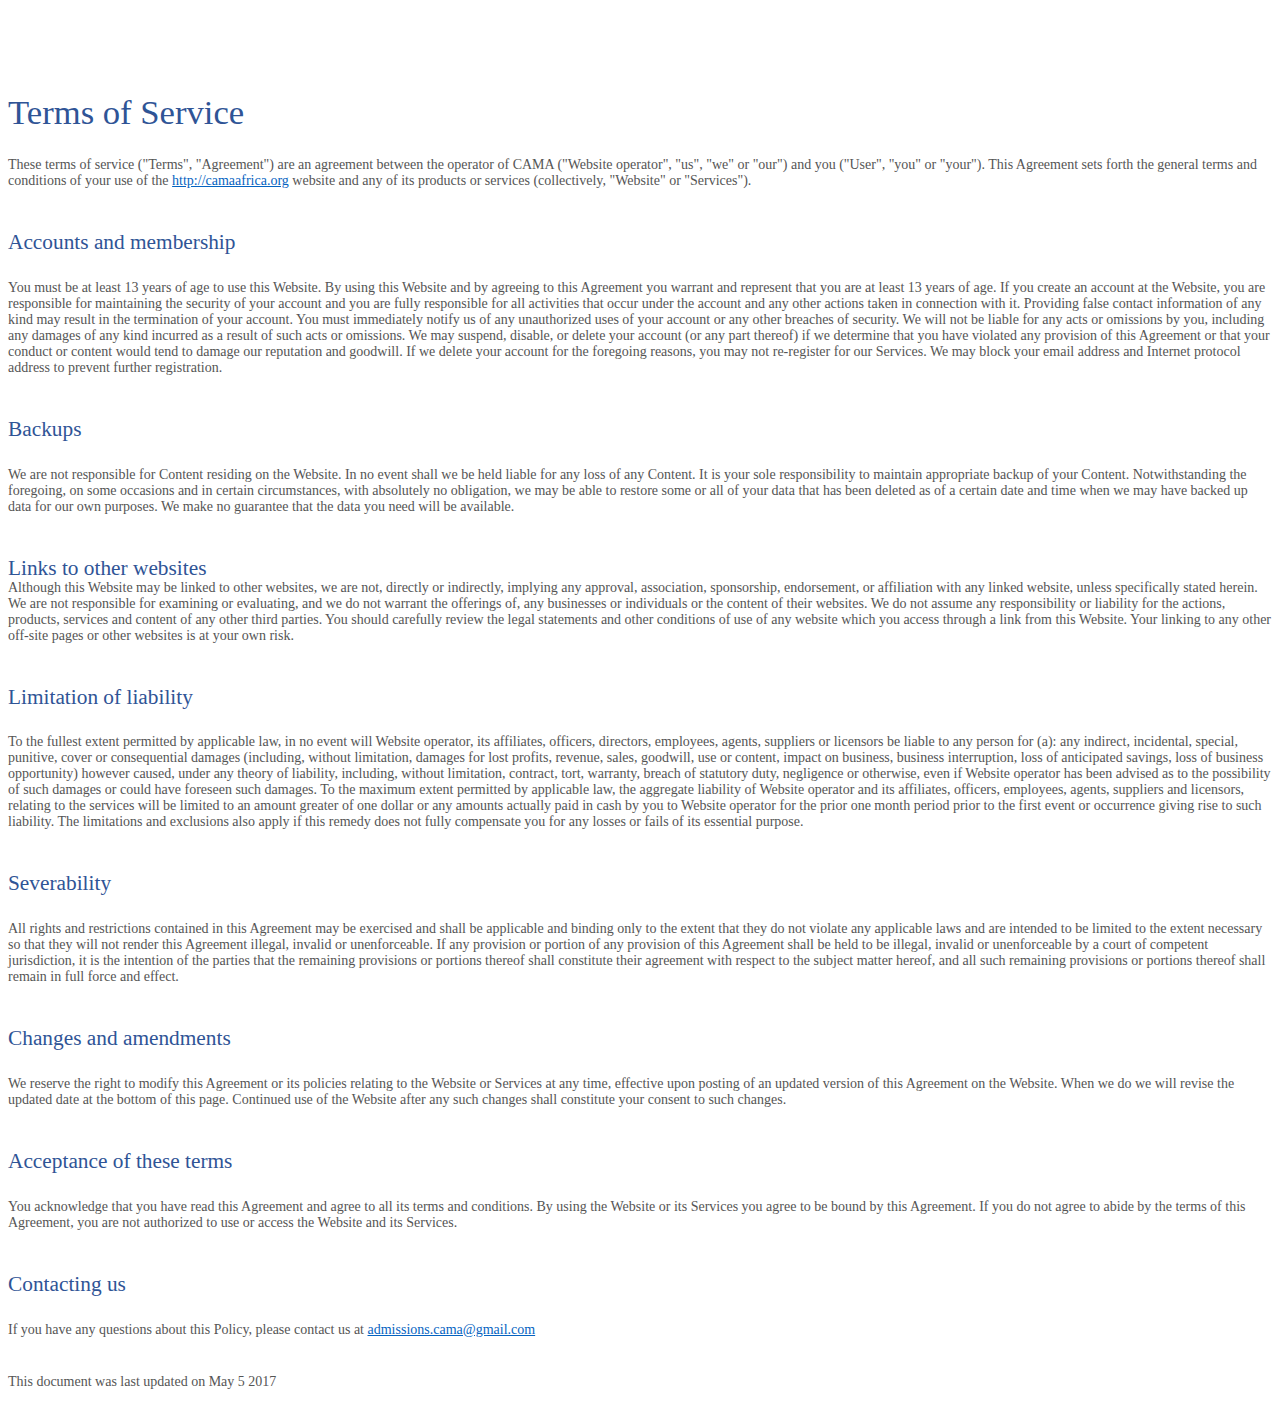
<file: CAMA Terms of Use.html>
<html xmlns:v="urn:schemas-microsoft-com:vml"
xmlns:o="urn:schemas-microsoft-com:office:office"
xmlns:w="urn:schemas-microsoft-com:office:word"
xmlns:m="http://schemas.microsoft.com/office/2004/12/omml"
xmlns:mv="http://macVmlSchemaUri" xmlns="http://www.w3.org/TR/REC-html40">

<head>
<meta name=Title content="">
<meta name=Keywords content="">
<meta http-equiv=Content-Type content="text/html; charset=macintosh">
<meta name=ProgId content=Word.Document>
<meta name=Generator content="Microsoft Word 15">
<meta name=Originator content="Microsoft Word 15">
<link rel=File-List href="CAMA%20Terms%20of%20Use.fld/filelist.xml">
<!--[if gte mso 9]><xml>
 <o:DocumentProperties>
  <o:Author>Christopher Luwanga</o:Author>
  <o:LastAuthor>Christopher Luwanga</o:LastAuthor>
  <o:Revision>9</o:Revision>
  <o:TotalTime>9</o:TotalTime>
  <o:Created>2017-05-05T08:56:00Z</o:Created>
  <o:LastSaved>2017-05-05T10:59:00Z</o:LastSaved>
  <o:Pages>3</o:Pages>
  <o:Words>877</o:Words>
  <o:Characters>5001</o:Characters>
  <o:Lines>41</o:Lines>
  <o:Paragraphs>11</o:Paragraphs>
  <o:CharactersWithSpaces>5867</o:CharactersWithSpaces>
  <o:Version>15.0</o:Version>
 </o:DocumentProperties>
 <o:OfficeDocumentSettings>
  <o:AllowPNG/>
 </o:OfficeDocumentSettings>
</xml><![endif]-->
<link rel=themeData href="CAMA%20Terms%20of%20Use.fld/themedata.thmx">
<!--[if gte mso 9]><xml>
 <w:WordDocument>
  <w:View>Print</w:View>
  <w:Zoom>96</w:Zoom>
  <w:SpellingState>Clean</w:SpellingState>
  <w:GrammarState>Clean</w:GrammarState>
  <w:TrackMoves>false</w:TrackMoves>
  <w:TrackFormatting/>
  <w:PunctuationKerning/>
  <w:ValidateAgainstSchemas/>
  <w:SaveIfXMLInvalid>false</w:SaveIfXMLInvalid>
  <w:IgnoreMixedContent>false</w:IgnoreMixedContent>
  <w:AlwaysShowPlaceholderText>false</w:AlwaysShowPlaceholderText>
  <w:DoNotPromoteQF/>
  <w:LidThemeOther>EN-US</w:LidThemeOther>
  <w:LidThemeAsian>ZH-CN</w:LidThemeAsian>
  <w:LidThemeComplexScript>AR-SA</w:LidThemeComplexScript>
  <w:Compatibility>
   <w:BreakWrappedTables/>
   <w:SnapToGridInCell/>
   <w:WrapTextWithPunct/>
   <w:UseAsianBreakRules/>
   <w:DontGrowAutofit/>
   <w:SplitPgBreakAndParaMark/>
   <w:EnableOpenTypeKerning/>
   <w:DontFlipMirrorIndents/>
   <w:OverrideTableStyleHps/>
  </w:Compatibility>
  <m:mathPr>
   <m:mathFont m:val="Cambria Math"/>
   <m:brkBin m:val="before"/>
   <m:brkBinSub m:val="&#45;-"/>
   <m:smallFrac m:val="off"/>
   <m:dispDef/>
   <m:lMargin m:val="0"/>
   <m:rMargin m:val="0"/>
   <m:defJc m:val="centerGroup"/>
   <m:wrapIndent m:val="1440"/>
   <m:intLim m:val="subSup"/>
   <m:naryLim m:val="undOvr"/>
  </m:mathPr></w:WordDocument>
</xml><![endif]--><!--[if gte mso 9]><xml>
 <w:LatentStyles DefLockedState="false" DefUnhideWhenUsed="false"
  DefSemiHidden="false" DefQFormat="false" DefPriority="99"
  LatentStyleCount="380">
  <w:LsdException Locked="false" Priority="0" QFormat="true" Name="Normal"/>
  <w:LsdException Locked="false" Priority="9" QFormat="true" Name="heading 1"/>
  <w:LsdException Locked="false" Priority="9" SemiHidden="true"
   UnhideWhenUsed="true" QFormat="true" Name="heading 2"/>
  <w:LsdException Locked="false" Priority="9" SemiHidden="true"
   UnhideWhenUsed="true" QFormat="true" Name="heading 3"/>
  <w:LsdException Locked="false" Priority="9" SemiHidden="true"
   UnhideWhenUsed="true" QFormat="true" Name="heading 4"/>
  <w:LsdException Locked="false" Priority="9" SemiHidden="true"
   UnhideWhenUsed="true" QFormat="true" Name="heading 5"/>
  <w:LsdException Locked="false" Priority="9" SemiHidden="true"
   UnhideWhenUsed="true" QFormat="true" Name="heading 6"/>
  <w:LsdException Locked="false" Priority="9" SemiHidden="true"
   UnhideWhenUsed="true" QFormat="true" Name="heading 7"/>
  <w:LsdException Locked="false" Priority="9" SemiHidden="true"
   UnhideWhenUsed="true" QFormat="true" Name="heading 8"/>
  <w:LsdException Locked="false" Priority="9" SemiHidden="true"
   UnhideWhenUsed="true" QFormat="true" Name="heading 9"/>
  <w:LsdException Locked="false" SemiHidden="true" UnhideWhenUsed="true"
   Name="index 1"/>
  <w:LsdException Locked="false" SemiHidden="true" UnhideWhenUsed="true"
   Name="index 2"/>
  <w:LsdException Locked="false" SemiHidden="true" UnhideWhenUsed="true"
   Name="index 3"/>
  <w:LsdException Locked="false" SemiHidden="true" UnhideWhenUsed="true"
   Name="index 4"/>
  <w:LsdException Locked="false" SemiHidden="true" UnhideWhenUsed="true"
   Name="index 5"/>
  <w:LsdException Locked="false" SemiHidden="true" UnhideWhenUsed="true"
   Name="index 6"/>
  <w:LsdException Locked="false" SemiHidden="true" UnhideWhenUsed="true"
   Name="index 7"/>
  <w:LsdException Locked="false" SemiHidden="true" UnhideWhenUsed="true"
   Name="index 8"/>
  <w:LsdException Locked="false" SemiHidden="true" UnhideWhenUsed="true"
   Name="index 9"/>
  <w:LsdException Locked="false" Priority="39" SemiHidden="true"
   UnhideWhenUsed="true" Name="toc 1"/>
  <w:LsdException Locked="false" Priority="39" SemiHidden="true"
   UnhideWhenUsed="true" Name="toc 2"/>
  <w:LsdException Locked="false" Priority="39" SemiHidden="true"
   UnhideWhenUsed="true" Name="toc 3"/>
  <w:LsdException Locked="false" Priority="39" SemiHidden="true"
   UnhideWhenUsed="true" Name="toc 4"/>
  <w:LsdException Locked="false" Priority="39" SemiHidden="true"
   UnhideWhenUsed="true" Name="toc 5"/>
  <w:LsdException Locked="false" Priority="39" SemiHidden="true"
   UnhideWhenUsed="true" Name="toc 6"/>
  <w:LsdException Locked="false" Priority="39" SemiHidden="true"
   UnhideWhenUsed="true" Name="toc 7"/>
  <w:LsdException Locked="false" Priority="39" SemiHidden="true"
   UnhideWhenUsed="true" Name="toc 8"/>
  <w:LsdException Locked="false" Priority="39" SemiHidden="true"
   UnhideWhenUsed="true" Name="toc 9"/>
  <w:LsdException Locked="false" SemiHidden="true" UnhideWhenUsed="true"
   Name="Normal Indent"/>
  <w:LsdException Locked="false" SemiHidden="true" UnhideWhenUsed="true"
   Name="footnote text"/>
  <w:LsdException Locked="false" SemiHidden="true" UnhideWhenUsed="true"
   Name="annotation text"/>
  <w:LsdException Locked="false" SemiHidden="true" UnhideWhenUsed="true"
   Name="header"/>
  <w:LsdException Locked="false" SemiHidden="true" UnhideWhenUsed="true"
   Name="footer"/>
  <w:LsdException Locked="false" SemiHidden="true" UnhideWhenUsed="true"
   Name="index heading"/>
  <w:LsdException Locked="false" Priority="35" SemiHidden="true"
   UnhideWhenUsed="true" QFormat="true" Name="caption"/>
  <w:LsdException Locked="false" SemiHidden="true" UnhideWhenUsed="true"
   Name="table of figures"/>
  <w:LsdException Locked="false" SemiHidden="true" UnhideWhenUsed="true"
   Name="envelope address"/>
  <w:LsdException Locked="false" SemiHidden="true" UnhideWhenUsed="true"
   Name="envelope return"/>
  <w:LsdException Locked="false" SemiHidden="true" UnhideWhenUsed="true"
   Name="footnote reference"/>
  <w:LsdException Locked="false" SemiHidden="true" UnhideWhenUsed="true"
   Name="annotation reference"/>
  <w:LsdException Locked="false" SemiHidden="true" UnhideWhenUsed="true"
   Name="line number"/>
  <w:LsdException Locked="false" SemiHidden="true" UnhideWhenUsed="true"
   Name="page number"/>
  <w:LsdException Locked="false" SemiHidden="true" UnhideWhenUsed="true"
   Name="endnote reference"/>
  <w:LsdException Locked="false" SemiHidden="true" UnhideWhenUsed="true"
   Name="endnote text"/>
  <w:LsdException Locked="false" SemiHidden="true" UnhideWhenUsed="true"
   Name="table of authorities"/>
  <w:LsdException Locked="false" SemiHidden="true" UnhideWhenUsed="true"
   Name="macro"/>
  <w:LsdException Locked="false" SemiHidden="true" UnhideWhenUsed="true"
   Name="toa heading"/>
  <w:LsdException Locked="false" SemiHidden="true" UnhideWhenUsed="true"
   Name="List"/>
  <w:LsdException Locked="false" SemiHidden="true" UnhideWhenUsed="true"
   Name="List Bullet"/>
  <w:LsdException Locked="false" SemiHidden="true" UnhideWhenUsed="true"
   Name="List Number"/>
  <w:LsdException Locked="false" SemiHidden="true" UnhideWhenUsed="true"
   Name="List 2"/>
  <w:LsdException Locked="false" SemiHidden="true" UnhideWhenUsed="true"
   Name="List 3"/>
  <w:LsdException Locked="false" SemiHidden="true" UnhideWhenUsed="true"
   Name="List 4"/>
  <w:LsdException Locked="false" SemiHidden="true" UnhideWhenUsed="true"
   Name="List 5"/>
  <w:LsdException Locked="false" SemiHidden="true" UnhideWhenUsed="true"
   Name="List Bullet 2"/>
  <w:LsdException Locked="false" SemiHidden="true" UnhideWhenUsed="true"
   Name="List Bullet 3"/>
  <w:LsdException Locked="false" SemiHidden="true" UnhideWhenUsed="true"
   Name="List Bullet 4"/>
  <w:LsdException Locked="false" SemiHidden="true" UnhideWhenUsed="true"
   Name="List Bullet 5"/>
  <w:LsdException Locked="false" SemiHidden="true" UnhideWhenUsed="true"
   Name="List Number 2"/>
  <w:LsdException Locked="false" SemiHidden="true" UnhideWhenUsed="true"
   Name="List Number 3"/>
  <w:LsdException Locked="false" SemiHidden="true" UnhideWhenUsed="true"
   Name="List Number 4"/>
  <w:LsdException Locked="false" SemiHidden="true" UnhideWhenUsed="true"
   Name="List Number 5"/>
  <w:LsdException Locked="false" Priority="10" QFormat="true" Name="Title"/>
  <w:LsdException Locked="false" SemiHidden="true" UnhideWhenUsed="true"
   Name="Closing"/>
  <w:LsdException Locked="false" SemiHidden="true" UnhideWhenUsed="true"
   Name="Signature"/>
  <w:LsdException Locked="false" Priority="1" SemiHidden="true"
   UnhideWhenUsed="true" Name="Default Paragraph Font"/>
  <w:LsdException Locked="false" SemiHidden="true" UnhideWhenUsed="true"
   Name="Body Text"/>
  <w:LsdException Locked="false" SemiHidden="true" UnhideWhenUsed="true"
   Name="Body Text Indent"/>
  <w:LsdException Locked="false" SemiHidden="true" UnhideWhenUsed="true"
   Name="List Continue"/>
  <w:LsdException Locked="false" SemiHidden="true" UnhideWhenUsed="true"
   Name="List Continue 2"/>
  <w:LsdException Locked="false" SemiHidden="true" UnhideWhenUsed="true"
   Name="List Continue 3"/>
  <w:LsdException Locked="false" SemiHidden="true" UnhideWhenUsed="true"
   Name="List Continue 4"/>
  <w:LsdException Locked="false" SemiHidden="true" UnhideWhenUsed="true"
   Name="List Continue 5"/>
  <w:LsdException Locked="false" SemiHidden="true" UnhideWhenUsed="true"
   Name="Message Header"/>
  <w:LsdException Locked="false" Priority="11" QFormat="true" Name="Subtitle"/>
  <w:LsdException Locked="false" SemiHidden="true" UnhideWhenUsed="true"
   Name="Salutation"/>
  <w:LsdException Locked="false" SemiHidden="true" UnhideWhenUsed="true"
   Name="Date"/>
  <w:LsdException Locked="false" SemiHidden="true" UnhideWhenUsed="true"
   Name="Body Text First Indent"/>
  <w:LsdException Locked="false" SemiHidden="true" UnhideWhenUsed="true"
   Name="Body Text First Indent 2"/>
  <w:LsdException Locked="false" SemiHidden="true" UnhideWhenUsed="true"
   Name="Note Heading"/>
  <w:LsdException Locked="false" SemiHidden="true" UnhideWhenUsed="true"
   Name="Body Text 2"/>
  <w:LsdException Locked="false" SemiHidden="true" UnhideWhenUsed="true"
   Name="Body Text 3"/>
  <w:LsdException Locked="false" SemiHidden="true" UnhideWhenUsed="true"
   Name="Body Text Indent 2"/>
  <w:LsdException Locked="false" SemiHidden="true" UnhideWhenUsed="true"
   Name="Body Text Indent 3"/>
  <w:LsdException Locked="false" SemiHidden="true" UnhideWhenUsed="true"
   Name="Block Text"/>
  <w:LsdException Locked="false" SemiHidden="true" UnhideWhenUsed="true"
   Name="Hyperlink"/>
  <w:LsdException Locked="false" SemiHidden="true" UnhideWhenUsed="true"
   Name="FollowedHyperlink"/>
  <w:LsdException Locked="false" Priority="22" QFormat="true" Name="Strong"/>
  <w:LsdException Locked="false" Priority="20" QFormat="true" Name="Emphasis"/>
  <w:LsdException Locked="false" SemiHidden="true" UnhideWhenUsed="true"
   Name="Document Map"/>
  <w:LsdException Locked="false" SemiHidden="true" UnhideWhenUsed="true"
   Name="Plain Text"/>
  <w:LsdException Locked="false" SemiHidden="true" UnhideWhenUsed="true"
   Name="E-mail Signature"/>
  <w:LsdException Locked="false" SemiHidden="true" UnhideWhenUsed="true"
   Name="HTML Top of Form"/>
  <w:LsdException Locked="false" SemiHidden="true" UnhideWhenUsed="true"
   Name="HTML Bottom of Form"/>
  <w:LsdException Locked="false" SemiHidden="true" UnhideWhenUsed="true"
   Name="Normal (Web)"/>
  <w:LsdException Locked="false" SemiHidden="true" UnhideWhenUsed="true"
   Name="HTML Acronym"/>
  <w:LsdException Locked="false" SemiHidden="true" UnhideWhenUsed="true"
   Name="HTML Address"/>
  <w:LsdException Locked="false" SemiHidden="true" UnhideWhenUsed="true"
   Name="HTML Cite"/>
  <w:LsdException Locked="false" SemiHidden="true" UnhideWhenUsed="true"
   Name="HTML Code"/>
  <w:LsdException Locked="false" SemiHidden="true" UnhideWhenUsed="true"
   Name="HTML Definition"/>
  <w:LsdException Locked="false" SemiHidden="true" UnhideWhenUsed="true"
   Name="HTML Keyboard"/>
  <w:LsdException Locked="false" SemiHidden="true" UnhideWhenUsed="true"
   Name="HTML Preformatted"/>
  <w:LsdException Locked="false" SemiHidden="true" UnhideWhenUsed="true"
   Name="HTML Sample"/>
  <w:LsdException Locked="false" SemiHidden="true" UnhideWhenUsed="true"
   Name="HTML Typewriter"/>
  <w:LsdException Locked="false" SemiHidden="true" UnhideWhenUsed="true"
   Name="HTML Variable"/>
  <w:LsdException Locked="false" SemiHidden="true" UnhideWhenUsed="true"
   Name="Normal Table"/>
  <w:LsdException Locked="false" SemiHidden="true" UnhideWhenUsed="true"
   Name="annotation subject"/>
  <w:LsdException Locked="false" SemiHidden="true" UnhideWhenUsed="true"
   Name="No List"/>
  <w:LsdException Locked="false" SemiHidden="true" UnhideWhenUsed="true"
   Name="Outline List 1"/>
  <w:LsdException Locked="false" SemiHidden="true" UnhideWhenUsed="true"
   Name="Outline List 2"/>
  <w:LsdException Locked="false" SemiHidden="true" UnhideWhenUsed="true"
   Name="Outline List 3"/>
  <w:LsdException Locked="false" SemiHidden="true" UnhideWhenUsed="true"
   Name="Table Simple 1"/>
  <w:LsdException Locked="false" SemiHidden="true" UnhideWhenUsed="true"
   Name="Table Simple 2"/>
  <w:LsdException Locked="false" SemiHidden="true" UnhideWhenUsed="true"
   Name="Table Simple 3"/>
  <w:LsdException Locked="false" SemiHidden="true" UnhideWhenUsed="true"
   Name="Table Classic 1"/>
  <w:LsdException Locked="false" SemiHidden="true" UnhideWhenUsed="true"
   Name="Table Classic 2"/>
  <w:LsdException Locked="false" SemiHidden="true" UnhideWhenUsed="true"
   Name="Table Classic 3"/>
  <w:LsdException Locked="false" SemiHidden="true" UnhideWhenUsed="true"
   Name="Table Classic 4"/>
  <w:LsdException Locked="false" SemiHidden="true" UnhideWhenUsed="true"
   Name="Table Colorful 1"/>
  <w:LsdException Locked="false" SemiHidden="true" UnhideWhenUsed="true"
   Name="Table Colorful 2"/>
  <w:LsdException Locked="false" SemiHidden="true" UnhideWhenUsed="true"
   Name="Table Colorful 3"/>
  <w:LsdException Locked="false" SemiHidden="true" UnhideWhenUsed="true"
   Name="Table Columns 1"/>
  <w:LsdException Locked="false" SemiHidden="true" UnhideWhenUsed="true"
   Name="Table Columns 2"/>
  <w:LsdException Locked="false" SemiHidden="true" UnhideWhenUsed="true"
   Name="Table Columns 3"/>
  <w:LsdException Locked="false" SemiHidden="true" UnhideWhenUsed="true"
   Name="Table Columns 4"/>
  <w:LsdException Locked="false" SemiHidden="true" UnhideWhenUsed="true"
   Name="Table Columns 5"/>
  <w:LsdException Locked="false" SemiHidden="true" UnhideWhenUsed="true"
   Name="Table Grid 1"/>
  <w:LsdException Locked="false" SemiHidden="true" UnhideWhenUsed="true"
   Name="Table Grid 2"/>
  <w:LsdException Locked="false" SemiHidden="true" UnhideWhenUsed="true"
   Name="Table Grid 3"/>
  <w:LsdException Locked="false" SemiHidden="true" UnhideWhenUsed="true"
   Name="Table Grid 4"/>
  <w:LsdException Locked="false" SemiHidden="true" UnhideWhenUsed="true"
   Name="Table Grid 5"/>
  <w:LsdException Locked="false" SemiHidden="true" UnhideWhenUsed="true"
   Name="Table Grid 6"/>
  <w:LsdException Locked="false" SemiHidden="true" UnhideWhenUsed="true"
   Name="Table Grid 7"/>
  <w:LsdException Locked="false" SemiHidden="true" UnhideWhenUsed="true"
   Name="Table Grid 8"/>
  <w:LsdException Locked="false" SemiHidden="true" UnhideWhenUsed="true"
   Name="Table List 1"/>
  <w:LsdException Locked="false" SemiHidden="true" UnhideWhenUsed="true"
   Name="Table List 2"/>
  <w:LsdException Locked="false" SemiHidden="true" UnhideWhenUsed="true"
   Name="Table List 3"/>
  <w:LsdException Locked="false" SemiHidden="true" UnhideWhenUsed="true"
   Name="Table List 4"/>
  <w:LsdException Locked="false" SemiHidden="true" UnhideWhenUsed="true"
   Name="Table List 5"/>
  <w:LsdException Locked="false" SemiHidden="true" UnhideWhenUsed="true"
   Name="Table List 6"/>
  <w:LsdException Locked="false" SemiHidden="true" UnhideWhenUsed="true"
   Name="Table List 7"/>
  <w:LsdException Locked="false" SemiHidden="true" UnhideWhenUsed="true"
   Name="Table List 8"/>
  <w:LsdException Locked="false" SemiHidden="true" UnhideWhenUsed="true"
   Name="Table 3D effects 1"/>
  <w:LsdException Locked="false" SemiHidden="true" UnhideWhenUsed="true"
   Name="Table 3D effects 2"/>
  <w:LsdException Locked="false" SemiHidden="true" UnhideWhenUsed="true"
   Name="Table 3D effects 3"/>
  <w:LsdException Locked="false" SemiHidden="true" UnhideWhenUsed="true"
   Name="Table Contemporary"/>
  <w:LsdException Locked="false" SemiHidden="true" UnhideWhenUsed="true"
   Name="Table Elegant"/>
  <w:LsdException Locked="false" SemiHidden="true" UnhideWhenUsed="true"
   Name="Table Professional"/>
  <w:LsdException Locked="false" SemiHidden="true" UnhideWhenUsed="true"
   Name="Table Subtle 1"/>
  <w:LsdException Locked="false" SemiHidden="true" UnhideWhenUsed="true"
   Name="Table Subtle 2"/>
  <w:LsdException Locked="false" SemiHidden="true" UnhideWhenUsed="true"
   Name="Table Web 1"/>
  <w:LsdException Locked="false" SemiHidden="true" UnhideWhenUsed="true"
   Name="Table Web 2"/>
  <w:LsdException Locked="false" SemiHidden="true" UnhideWhenUsed="true"
   Name="Table Web 3"/>
  <w:LsdException Locked="false" SemiHidden="true" UnhideWhenUsed="true"
   Name="Balloon Text"/>
  <w:LsdException Locked="false" Priority="39" Name="Table Grid"/>
  <w:LsdException Locked="false" SemiHidden="true" UnhideWhenUsed="true"
   Name="Table Theme"/>
  <w:LsdException Locked="false" SemiHidden="true" Name="Placeholder Text"/>
  <w:LsdException Locked="false" Priority="1" QFormat="true" Name="No Spacing"/>
  <w:LsdException Locked="false" Priority="60" Name="Light Shading"/>
  <w:LsdException Locked="false" Priority="61" Name="Light List"/>
  <w:LsdException Locked="false" Priority="62" Name="Light Grid"/>
  <w:LsdException Locked="false" Priority="63" Name="Medium Shading 1"/>
  <w:LsdException Locked="false" Priority="64" Name="Medium Shading 2"/>
  <w:LsdException Locked="false" Priority="65" Name="Medium List 1"/>
  <w:LsdException Locked="false" Priority="66" Name="Medium List 2"/>
  <w:LsdException Locked="false" Priority="67" Name="Medium Grid 1"/>
  <w:LsdException Locked="false" Priority="68" Name="Medium Grid 2"/>
  <w:LsdException Locked="false" Priority="69" Name="Medium Grid 3"/>
  <w:LsdException Locked="false" Priority="70" Name="Dark List"/>
  <w:LsdException Locked="false" Priority="71" Name="Colorful Shading"/>
  <w:LsdException Locked="false" Priority="72" Name="Colorful List"/>
  <w:LsdException Locked="false" Priority="73" Name="Colorful Grid"/>
  <w:LsdException Locked="false" Priority="60" Name="Light Shading Accent 1"/>
  <w:LsdException Locked="false" Priority="61" Name="Light List Accent 1"/>
  <w:LsdException Locked="false" Priority="62" Name="Light Grid Accent 1"/>
  <w:LsdException Locked="false" Priority="63" Name="Medium Shading 1 Accent 1"/>
  <w:LsdException Locked="false" Priority="64" Name="Medium Shading 2 Accent 1"/>
  <w:LsdException Locked="false" Priority="65" Name="Medium List 1 Accent 1"/>
  <w:LsdException Locked="false" SemiHidden="true" Name="Revision"/>
  <w:LsdException Locked="false" Priority="34" QFormat="true"
   Name="List Paragraph"/>
  <w:LsdException Locked="false" Priority="29" QFormat="true" Name="Quote"/>
  <w:LsdException Locked="false" Priority="30" QFormat="true"
   Name="Intense Quote"/>
  <w:LsdException Locked="false" Priority="66" Name="Medium List 2 Accent 1"/>
  <w:LsdException Locked="false" Priority="67" Name="Medium Grid 1 Accent 1"/>
  <w:LsdException Locked="false" Priority="68" Name="Medium Grid 2 Accent 1"/>
  <w:LsdException Locked="false" Priority="69" Name="Medium Grid 3 Accent 1"/>
  <w:LsdException Locked="false" Priority="70" Name="Dark List Accent 1"/>
  <w:LsdException Locked="false" Priority="71" Name="Colorful Shading Accent 1"/>
  <w:LsdException Locked="false" Priority="72" Name="Colorful List Accent 1"/>
  <w:LsdException Locked="false" Priority="73" Name="Colorful Grid Accent 1"/>
  <w:LsdException Locked="false" Priority="60" Name="Light Shading Accent 2"/>
  <w:LsdException Locked="false" Priority="61" Name="Light List Accent 2"/>
  <w:LsdException Locked="false" Priority="62" Name="Light Grid Accent 2"/>
  <w:LsdException Locked="false" Priority="63" Name="Medium Shading 1 Accent 2"/>
  <w:LsdException Locked="false" Priority="64" Name="Medium Shading 2 Accent 2"/>
  <w:LsdException Locked="false" Priority="65" Name="Medium List 1 Accent 2"/>
  <w:LsdException Locked="false" Priority="66" Name="Medium List 2 Accent 2"/>
  <w:LsdException Locked="false" Priority="67" Name="Medium Grid 1 Accent 2"/>
  <w:LsdException Locked="false" Priority="68" Name="Medium Grid 2 Accent 2"/>
  <w:LsdException Locked="false" Priority="69" Name="Medium Grid 3 Accent 2"/>
  <w:LsdException Locked="false" Priority="70" Name="Dark List Accent 2"/>
  <w:LsdException Locked="false" Priority="71" Name="Colorful Shading Accent 2"/>
  <w:LsdException Locked="false" Priority="72" Name="Colorful List Accent 2"/>
  <w:LsdException Locked="false" Priority="73" Name="Colorful Grid Accent 2"/>
  <w:LsdException Locked="false" Priority="60" Name="Light Shading Accent 3"/>
  <w:LsdException Locked="false" Priority="61" Name="Light List Accent 3"/>
  <w:LsdException Locked="false" Priority="62" Name="Light Grid Accent 3"/>
  <w:LsdException Locked="false" Priority="63" Name="Medium Shading 1 Accent 3"/>
  <w:LsdException Locked="false" Priority="64" Name="Medium Shading 2 Accent 3"/>
  <w:LsdException Locked="false" Priority="65" Name="Medium List 1 Accent 3"/>
  <w:LsdException Locked="false" Priority="66" Name="Medium List 2 Accent 3"/>
  <w:LsdException Locked="false" Priority="67" Name="Medium Grid 1 Accent 3"/>
  <w:LsdException Locked="false" Priority="68" Name="Medium Grid 2 Accent 3"/>
  <w:LsdException Locked="false" Priority="69" Name="Medium Grid 3 Accent 3"/>
  <w:LsdException Locked="false" Priority="70" Name="Dark List Accent 3"/>
  <w:LsdException Locked="false" Priority="71" Name="Colorful Shading Accent 3"/>
  <w:LsdException Locked="false" Priority="72" Name="Colorful List Accent 3"/>
  <w:LsdException Locked="false" Priority="73" Name="Colorful Grid Accent 3"/>
  <w:LsdException Locked="false" Priority="60" Name="Light Shading Accent 4"/>
  <w:LsdException Locked="false" Priority="61" Name="Light List Accent 4"/>
  <w:LsdException Locked="false" Priority="62" Name="Light Grid Accent 4"/>
  <w:LsdException Locked="false" Priority="63" Name="Medium Shading 1 Accent 4"/>
  <w:LsdException Locked="false" Priority="64" Name="Medium Shading 2 Accent 4"/>
  <w:LsdException Locked="false" Priority="65" Name="Medium List 1 Accent 4"/>
  <w:LsdException Locked="false" Priority="66" Name="Medium List 2 Accent 4"/>
  <w:LsdException Locked="false" Priority="67" Name="Medium Grid 1 Accent 4"/>
  <w:LsdException Locked="false" Priority="68" Name="Medium Grid 2 Accent 4"/>
  <w:LsdException Locked="false" Priority="69" Name="Medium Grid 3 Accent 4"/>
  <w:LsdException Locked="false" Priority="70" Name="Dark List Accent 4"/>
  <w:LsdException Locked="false" Priority="71" Name="Colorful Shading Accent 4"/>
  <w:LsdException Locked="false" Priority="72" Name="Colorful List Accent 4"/>
  <w:LsdException Locked="false" Priority="73" Name="Colorful Grid Accent 4"/>
  <w:LsdException Locked="false" Priority="60" Name="Light Shading Accent 5"/>
  <w:LsdException Locked="false" Priority="61" Name="Light List Accent 5"/>
  <w:LsdException Locked="false" Priority="62" Name="Light Grid Accent 5"/>
  <w:LsdException Locked="false" Priority="63" Name="Medium Shading 1 Accent 5"/>
  <w:LsdException Locked="false" Priority="64" Name="Medium Shading 2 Accent 5"/>
  <w:LsdException Locked="false" Priority="65" Name="Medium List 1 Accent 5"/>
  <w:LsdException Locked="false" Priority="66" Name="Medium List 2 Accent 5"/>
  <w:LsdException Locked="false" Priority="67" Name="Medium Grid 1 Accent 5"/>
  <w:LsdException Locked="false" Priority="68" Name="Medium Grid 2 Accent 5"/>
  <w:LsdException Locked="false" Priority="69" Name="Medium Grid 3 Accent 5"/>
  <w:LsdException Locked="false" Priority="70" Name="Dark List Accent 5"/>
  <w:LsdException Locked="false" Priority="71" Name="Colorful Shading Accent 5"/>
  <w:LsdException Locked="false" Priority="72" Name="Colorful List Accent 5"/>
  <w:LsdException Locked="false" Priority="73" Name="Colorful Grid Accent 5"/>
  <w:LsdException Locked="false" Priority="60" Name="Light Shading Accent 6"/>
  <w:LsdException Locked="false" Priority="61" Name="Light List Accent 6"/>
  <w:LsdException Locked="false" Priority="62" Name="Light Grid Accent 6"/>
  <w:LsdException Locked="false" Priority="63" Name="Medium Shading 1 Accent 6"/>
  <w:LsdException Locked="false" Priority="64" Name="Medium Shading 2 Accent 6"/>
  <w:LsdException Locked="false" Priority="65" Name="Medium List 1 Accent 6"/>
  <w:LsdException Locked="false" Priority="66" Name="Medium List 2 Accent 6"/>
  <w:LsdException Locked="false" Priority="67" Name="Medium Grid 1 Accent 6"/>
  <w:LsdException Locked="false" Priority="68" Name="Medium Grid 2 Accent 6"/>
  <w:LsdException Locked="false" Priority="69" Name="Medium Grid 3 Accent 6"/>
  <w:LsdException Locked="false" Priority="70" Name="Dark List Accent 6"/>
  <w:LsdException Locked="false" Priority="71" Name="Colorful Shading Accent 6"/>
  <w:LsdException Locked="false" Priority="72" Name="Colorful List Accent 6"/>
  <w:LsdException Locked="false" Priority="73" Name="Colorful Grid Accent 6"/>
  <w:LsdException Locked="false" Priority="19" QFormat="true"
   Name="Subtle Emphasis"/>
  <w:LsdException Locked="false" Priority="21" QFormat="true"
   Name="Intense Emphasis"/>
  <w:LsdException Locked="false" Priority="31" QFormat="true"
   Name="Subtle Reference"/>
  <w:LsdException Locked="false" Priority="32" QFormat="true"
   Name="Intense Reference"/>
  <w:LsdException Locked="false" Priority="33" QFormat="true" Name="Book Title"/>
  <w:LsdException Locked="false" Priority="37" SemiHidden="true"
   UnhideWhenUsed="true" Name="Bibliography"/>
  <w:LsdException Locked="false" Priority="39" SemiHidden="true"
   UnhideWhenUsed="true" QFormat="true" Name="TOC Heading"/>
  <w:LsdException Locked="false" Priority="41" Name="Plain Table 1"/>
  <w:LsdException Locked="false" Priority="42" Name="Plain Table 2"/>
  <w:LsdException Locked="false" Priority="43" Name="Plain Table 3"/>
  <w:LsdException Locked="false" Priority="44" Name="Plain Table 4"/>
  <w:LsdException Locked="false" Priority="45" Name="Plain Table 5"/>
  <w:LsdException Locked="false" Priority="40" Name="Grid Table Light"/>
  <w:LsdException Locked="false" Priority="46" Name="Grid Table 1 Light"/>
  <w:LsdException Locked="false" Priority="47" Name="Grid Table 2"/>
  <w:LsdException Locked="false" Priority="48" Name="Grid Table 3"/>
  <w:LsdException Locked="false" Priority="49" Name="Grid Table 4"/>
  <w:LsdException Locked="false" Priority="50" Name="Grid Table 5 Dark"/>
  <w:LsdException Locked="false" Priority="51" Name="Grid Table 6 Colorful"/>
  <w:LsdException Locked="false" Priority="52" Name="Grid Table 7 Colorful"/>
  <w:LsdException Locked="false" Priority="46"
   Name="Grid Table 1 Light Accent 1"/>
  <w:LsdException Locked="false" Priority="47" Name="Grid Table 2 Accent 1"/>
  <w:LsdException Locked="false" Priority="48" Name="Grid Table 3 Accent 1"/>
  <w:LsdException Locked="false" Priority="49" Name="Grid Table 4 Accent 1"/>
  <w:LsdException Locked="false" Priority="50" Name="Grid Table 5 Dark Accent 1"/>
  <w:LsdException Locked="false" Priority="51"
   Name="Grid Table 6 Colorful Accent 1"/>
  <w:LsdException Locked="false" Priority="52"
   Name="Grid Table 7 Colorful Accent 1"/>
  <w:LsdException Locked="false" Priority="46"
   Name="Grid Table 1 Light Accent 2"/>
  <w:LsdException Locked="false" Priority="47" Name="Grid Table 2 Accent 2"/>
  <w:LsdException Locked="false" Priority="48" Name="Grid Table 3 Accent 2"/>
  <w:LsdException Locked="false" Priority="49" Name="Grid Table 4 Accent 2"/>
  <w:LsdException Locked="false" Priority="50" Name="Grid Table 5 Dark Accent 2"/>
  <w:LsdException Locked="false" Priority="51"
   Name="Grid Table 6 Colorful Accent 2"/>
  <w:LsdException Locked="false" Priority="52"
   Name="Grid Table 7 Colorful Accent 2"/>
  <w:LsdException Locked="false" Priority="46"
   Name="Grid Table 1 Light Accent 3"/>
  <w:LsdException Locked="false" Priority="47" Name="Grid Table 2 Accent 3"/>
  <w:LsdException Locked="false" Priority="48" Name="Grid Table 3 Accent 3"/>
  <w:LsdException Locked="false" Priority="49" Name="Grid Table 4 Accent 3"/>
  <w:LsdException Locked="false" Priority="50" Name="Grid Table 5 Dark Accent 3"/>
  <w:LsdException Locked="false" Priority="51"
   Name="Grid Table 6 Colorful Accent 3"/>
  <w:LsdException Locked="false" Priority="52"
   Name="Grid Table 7 Colorful Accent 3"/>
  <w:LsdException Locked="false" Priority="46"
   Name="Grid Table 1 Light Accent 4"/>
  <w:LsdException Locked="false" Priority="47" Name="Grid Table 2 Accent 4"/>
  <w:LsdException Locked="false" Priority="48" Name="Grid Table 3 Accent 4"/>
  <w:LsdException Locked="false" Priority="49" Name="Grid Table 4 Accent 4"/>
  <w:LsdException Locked="false" Priority="50" Name="Grid Table 5 Dark Accent 4"/>
  <w:LsdException Locked="false" Priority="51"
   Name="Grid Table 6 Colorful Accent 4"/>
  <w:LsdException Locked="false" Priority="52"
   Name="Grid Table 7 Colorful Accent 4"/>
  <w:LsdException Locked="false" Priority="46"
   Name="Grid Table 1 Light Accent 5"/>
  <w:LsdException Locked="false" Priority="47" Name="Grid Table 2 Accent 5"/>
  <w:LsdException Locked="false" Priority="48" Name="Grid Table 3 Accent 5"/>
  <w:LsdException Locked="false" Priority="49" Name="Grid Table 4 Accent 5"/>
  <w:LsdException Locked="false" Priority="50" Name="Grid Table 5 Dark Accent 5"/>
  <w:LsdException Locked="false" Priority="51"
   Name="Grid Table 6 Colorful Accent 5"/>
  <w:LsdException Locked="false" Priority="52"
   Name="Grid Table 7 Colorful Accent 5"/>
  <w:LsdException Locked="false" Priority="46"
   Name="Grid Table 1 Light Accent 6"/>
  <w:LsdException Locked="false" Priority="47" Name="Grid Table 2 Accent 6"/>
  <w:LsdException Locked="false" Priority="48" Name="Grid Table 3 Accent 6"/>
  <w:LsdException Locked="false" Priority="49" Name="Grid Table 4 Accent 6"/>
  <w:LsdException Locked="false" Priority="50" Name="Grid Table 5 Dark Accent 6"/>
  <w:LsdException Locked="false" Priority="51"
   Name="Grid Table 6 Colorful Accent 6"/>
  <w:LsdException Locked="false" Priority="52"
   Name="Grid Table 7 Colorful Accent 6"/>
  <w:LsdException Locked="false" Priority="46" Name="List Table 1 Light"/>
  <w:LsdException Locked="false" Priority="47" Name="List Table 2"/>
  <w:LsdException Locked="false" Priority="48" Name="List Table 3"/>
  <w:LsdException Locked="false" Priority="49" Name="List Table 4"/>
  <w:LsdException Locked="false" Priority="50" Name="List Table 5 Dark"/>
  <w:LsdException Locked="false" Priority="51" Name="List Table 6 Colorful"/>
  <w:LsdException Locked="false" Priority="52" Name="List Table 7 Colorful"/>
  <w:LsdException Locked="false" Priority="46"
   Name="List Table 1 Light Accent 1"/>
  <w:LsdException Locked="false" Priority="47" Name="List Table 2 Accent 1"/>
  <w:LsdException Locked="false" Priority="48" Name="List Table 3 Accent 1"/>
  <w:LsdException Locked="false" Priority="49" Name="List Table 4 Accent 1"/>
  <w:LsdException Locked="false" Priority="50" Name="List Table 5 Dark Accent 1"/>
  <w:LsdException Locked="false" Priority="51"
   Name="List Table 6 Colorful Accent 1"/>
  <w:LsdException Locked="false" Priority="52"
   Name="List Table 7 Colorful Accent 1"/>
  <w:LsdException Locked="false" Priority="46"
   Name="List Table 1 Light Accent 2"/>
  <w:LsdException Locked="false" Priority="47" Name="List Table 2 Accent 2"/>
  <w:LsdException Locked="false" Priority="48" Name="List Table 3 Accent 2"/>
  <w:LsdException Locked="false" Priority="49" Name="List Table 4 Accent 2"/>
  <w:LsdException Locked="false" Priority="50" Name="List Table 5 Dark Accent 2"/>
  <w:LsdException Locked="false" Priority="51"
   Name="List Table 6 Colorful Accent 2"/>
  <w:LsdException Locked="false" Priority="52"
   Name="List Table 7 Colorful Accent 2"/>
  <w:LsdException Locked="false" Priority="46"
   Name="List Table 1 Light Accent 3"/>
  <w:LsdException Locked="false" Priority="47" Name="List Table 2 Accent 3"/>
  <w:LsdException Locked="false" Priority="48" Name="List Table 3 Accent 3"/>
  <w:LsdException Locked="false" Priority="49" Name="List Table 4 Accent 3"/>
  <w:LsdException Locked="false" Priority="50" Name="List Table 5 Dark Accent 3"/>
  <w:LsdException Locked="false" Priority="51"
   Name="List Table 6 Colorful Accent 3"/>
  <w:LsdException Locked="false" Priority="52"
   Name="List Table 7 Colorful Accent 3"/>
  <w:LsdException Locked="false" Priority="46"
   Name="List Table 1 Light Accent 4"/>
  <w:LsdException Locked="false" Priority="47" Name="List Table 2 Accent 4"/>
  <w:LsdException Locked="false" Priority="48" Name="List Table 3 Accent 4"/>
  <w:LsdException Locked="false" Priority="49" Name="List Table 4 Accent 4"/>
  <w:LsdException Locked="false" Priority="50" Name="List Table 5 Dark Accent 4"/>
  <w:LsdException Locked="false" Priority="51"
   Name="List Table 6 Colorful Accent 4"/>
  <w:LsdException Locked="false" Priority="52"
   Name="List Table 7 Colorful Accent 4"/>
  <w:LsdException Locked="false" Priority="46"
   Name="List Table 1 Light Accent 5"/>
  <w:LsdException Locked="false" Priority="47" Name="List Table 2 Accent 5"/>
  <w:LsdException Locked="false" Priority="48" Name="List Table 3 Accent 5"/>
  <w:LsdException Locked="false" Priority="49" Name="List Table 4 Accent 5"/>
  <w:LsdException Locked="false" Priority="50" Name="List Table 5 Dark Accent 5"/>
  <w:LsdException Locked="false" Priority="51"
   Name="List Table 6 Colorful Accent 5"/>
  <w:LsdException Locked="false" Priority="52"
   Name="List Table 7 Colorful Accent 5"/>
  <w:LsdException Locked="false" Priority="46"
   Name="List Table 1 Light Accent 6"/>
  <w:LsdException Locked="false" Priority="47" Name="List Table 2 Accent 6"/>
  <w:LsdException Locked="false" Priority="48" Name="List Table 3 Accent 6"/>
  <w:LsdException Locked="false" Priority="49" Name="List Table 4 Accent 6"/>
  <w:LsdException Locked="false" Priority="50" Name="List Table 5 Dark Accent 6"/>
  <w:LsdException Locked="false" Priority="51"
   Name="List Table 6 Colorful Accent 6"/>
  <w:LsdException Locked="false" Priority="52"
   Name="List Table 7 Colorful Accent 6"/>
 </w:LatentStyles>
</xml><![endif]-->
<style>
<!--
 /* Font Definitions */
@font-face
	{font-family:Arial;
	panose-1:2 11 6 4 2 2 2 2 2 4;
	mso-font-charset:0;
	mso-generic-font-family:auto;
	mso-font-pitch:variable;
	mso-font-signature:-536859905 -1073711037 9 0 511 0;}
@font-face
	{font-family:"Courier New";
	panose-1:2 7 3 9 2 2 5 2 4 4;
	mso-font-charset:0;
	mso-generic-font-family:auto;
	mso-font-pitch:variable;
	mso-font-signature:-536859905 -1073711037 9 0 511 0;}
@font-face
	{font-family:Verdana;
	panose-1:2 11 6 4 3 5 4 4 2 4;
	mso-font-charset:0;
	mso-generic-font-family:auto;
	mso-font-pitch:variable;
	mso-font-signature:-1593833729 1073750107 16 0 415 0;}
@font-face
	{font-family:"Cambria Math";
	panose-1:2 4 5 3 5 4 6 3 2 4;
	mso-font-charset:0;
	mso-generic-font-family:auto;
	mso-font-pitch:variable;
	mso-font-signature:-536870145 1107305727 0 0 415 0;}
@font-face
	{font-family:"Calibri Light";
	panose-1:2 15 3 2 2 2 4 3 2 4;
	mso-font-charset:0;
	mso-generic-font-family:auto;
	mso-font-pitch:variable;
	mso-font-signature:-1610611985 1073750139 0 0 415 0;}
@font-face
	{font-family:Calibri;
	panose-1:2 15 5 2 2 2 4 3 2 4;
	mso-font-charset:0;
	mso-generic-font-family:auto;
	mso-font-pitch:variable;
	mso-font-signature:-536870145 1073786111 1 0 415 0;}
@font-face
	{font-family:"__ Light";
	mso-font-charset:134;
	mso-generic-font-family:auto;
	mso-font-pitch:variable;
	mso-font-signature:-1610612033 953122042 22 0 262159 0;}
 /* Style Definitions */
p.MsoNormal, li.MsoNormal, div.MsoNormal
	{mso-style-unhide:no;
	mso-style-qformat:yes;
	mso-style-parent:"";
	margin-top:0cm;
	margin-right:0cm;
	margin-bottom:8.0pt;
	margin-left:0cm;
	line-height:107%;
	mso-pagination:widow-orphan;
	font-size:11.0pt;
	font-family:Calibri;
	mso-ascii-font-family:Calibri;
	mso-ascii-theme-font:minor-latin;
	mso-fareast-font-family:Calibri;
	mso-fareast-theme-font:minor-latin;
	mso-hansi-font-family:Calibri;
	mso-hansi-theme-font:minor-latin;
	mso-bidi-font-family:Arial;
	mso-bidi-theme-font:minor-bidi;
	mso-fareast-language:EN-US;}
h1
	{mso-style-priority:9;
	mso-style-unhide:no;
	mso-style-qformat:yes;
	mso-style-link:"Heading 1 Char";
	mso-style-next:Normal;
	margin-top:12.0pt;
	margin-right:0cm;
	margin-bottom:0cm;
	margin-left:0cm;
	margin-bottom:.0001pt;
	line-height:107%;
	mso-pagination:widow-orphan lines-together;
	page-break-after:avoid;
	mso-outline-level:1;
	font-size:16.0pt;
	font-family:"Calibri Light";
	mso-ascii-font-family:"Calibri Light";
	mso-ascii-theme-font:major-latin;
	mso-fareast-font-family:"__ Light";
	mso-fareast-theme-font:major-fareast;
	mso-hansi-font-family:"Calibri Light";
	mso-hansi-theme-font:major-latin;
	mso-bidi-font-family:"Times New Roman";
	mso-bidi-theme-font:major-bidi;
	color:#2F5496;
	mso-themecolor:accent1;
	mso-themeshade:191;
	mso-font-kerning:0pt;
	mso-fareast-language:EN-US;
	font-weight:normal;}
a:link, span.MsoHyperlink
	{mso-style-priority:99;
	color:#0563C1;
	mso-themecolor:hyperlink;
	text-decoration:underline;
	text-underline:single;}
a:visited, span.MsoHyperlinkFollowed
	{mso-style-noshow:yes;
	mso-style-priority:99;
	color:#954F72;
	mso-themecolor:followedhyperlink;
	text-decoration:underline;
	text-underline:single;}
pre
	{mso-style-noshow:yes;
	mso-style-priority:99;
	mso-style-link:"HTML Preformatted Char";
	margin:0cm;
	margin-bottom:.0001pt;
	mso-pagination:widow-orphan;
	font-size:10.0pt;
	font-family:"Courier New";
	mso-fareast-font-family:"Times New Roman";
	mso-fareast-language:EN-US;}
span.HTMLPreformattedChar
	{mso-style-name:"HTML Preformatted Char";
	mso-style-noshow:yes;
	mso-style-priority:99;
	mso-style-unhide:no;
	mso-style-locked:yes;
	mso-style-link:"HTML Preformatted";
	mso-ansi-font-size:10.0pt;
	mso-bidi-font-size:10.0pt;
	font-family:"Courier New";
	mso-ascii-font-family:"Courier New";
	mso-fareast-font-family:"Times New Roman";
	mso-hansi-font-family:"Courier New";
	mso-bidi-font-family:"Courier New";}
span.Mention
	{mso-style-name:Mention;
	mso-style-noshow:yes;
	mso-style-priority:99;
	color:#2B579A;
	background:#E6E6E6;}
span.Heading1Char
	{mso-style-name:"Heading 1 Char";
	mso-style-priority:9;
	mso-style-unhide:no;
	mso-style-locked:yes;
	mso-style-link:"Heading 1";
	mso-ansi-font-size:16.0pt;
	mso-bidi-font-size:16.0pt;
	font-family:"Calibri Light";
	mso-ascii-font-family:"Calibri Light";
	mso-ascii-theme-font:major-latin;
	mso-fareast-font-family:"__ Light";
	mso-fareast-theme-font:major-fareast;
	mso-hansi-font-family:"Calibri Light";
	mso-hansi-theme-font:major-latin;
	mso-bidi-font-family:"Times New Roman";
	mso-bidi-theme-font:major-bidi;
	color:#2F5496;
	mso-themecolor:accent1;
	mso-themeshade:191;}
.MsoChpDefault
	{mso-style-type:export-only;
	mso-default-props:yes;
	font-size:11.0pt;
	mso-ansi-font-size:11.0pt;
	mso-bidi-font-size:11.0pt;
	font-family:Calibri;
	mso-ascii-font-family:Calibri;
	mso-ascii-theme-font:minor-latin;
	mso-fareast-font-family:Calibri;
	mso-fareast-theme-font:minor-latin;
	mso-hansi-font-family:Calibri;
	mso-hansi-theme-font:minor-latin;
	mso-bidi-font-family:Arial;
	mso-bidi-theme-font:minor-bidi;
	mso-fareast-language:EN-US;}
.MsoPapDefault
	{mso-style-type:export-only;
	margin-bottom:8.0pt;
	line-height:107%;}
@page WordSection1
	{size:612.0pt 792.0pt;
	margin:72.0pt 72.0pt 72.0pt 72.0pt;
	mso-header-margin:35.4pt;
	mso-footer-margin:35.4pt;
	mso-paper-source:0;}
div.WordSection1
	{page:WordSection1;}
-->
</style>
<!--[if gte mso 10]>
<style>
 /* Style Definitions */
table.MsoNormalTable
	{mso-style-name:"Table Normal";
	mso-tstyle-rowband-size:0;
	mso-tstyle-colband-size:0;
	mso-style-noshow:yes;
	mso-style-priority:99;
	mso-style-parent:"";
	mso-padding-alt:0cm 5.4pt 0cm 5.4pt;
	mso-para-margin-top:0cm;
	mso-para-margin-right:0cm;
	mso-para-margin-bottom:8.0pt;
	mso-para-margin-left:0cm;
	line-height:107%;
	mso-pagination:widow-orphan;
	font-size:11.0pt;
	font-family:Calibri;
	mso-ascii-font-family:Calibri;
	mso-ascii-theme-font:minor-latin;
	mso-hansi-font-family:Calibri;
	mso-hansi-theme-font:minor-latin;
	mso-fareast-language:EN-US;}
</style>
<![endif]--><!--[if gte mso 9]><xml>
 <o:shapedefaults v:ext="edit" spidmax="1026"/>
</xml><![endif]--><!--[if gte mso 9]><xml>
 <o:shapelayout v:ext="edit">
  <o:idmap v:ext="edit" data="1"/>
 </o:shapelayout></xml><![endif]-->
</head>

<body lang=EN-US link="#0563C1" vlink="#954F72" style='tab-interval:36.0pt'>

<div class=WordSection1>

<h1><o:p>&nbsp;</o:p></h1>

<h1><o:p>&nbsp;</o:p></h1>

<h1><span style='font-size:26.0pt;line-height:107%'>Terms of Service<o:p></o:p></span></h1>

<p class=MsoNormal style='margin-bottom:7.5pt;line-height:normal;tab-stops:
45.8pt 91.6pt 137.4pt 183.2pt 229.0pt 274.8pt 320.6pt 366.4pt 412.2pt 458.0pt 503.8pt 549.6pt 595.4pt 641.2pt 687.0pt 732.8pt;
background:white'><span style='font-size:10.5pt;font-family:Verdana;mso-fareast-font-family:
"Times New Roman";mso-bidi-font-family:"Courier New";color:#555555'><o:p>&nbsp;</o:p></span></p>

<p class=MsoNormal style='margin-bottom:7.5pt;line-height:normal;tab-stops:
45.8pt 91.6pt 137.4pt 183.2pt 229.0pt 274.8pt 320.6pt 366.4pt 412.2pt 458.0pt 503.8pt 549.6pt 595.4pt 641.2pt 687.0pt 732.8pt;
background:white'><span style='font-size:10.5pt;font-family:Verdana;mso-fareast-font-family:
"Times New Roman";mso-bidi-font-family:"Courier New";color:#555555'>These terms
of service (&quot;Terms&quot;, &quot;Agreement&quot;) are an agreement between
the operator of CAMA (&quot;Website operator&quot;, &quot;us&quot;,
&quot;we&quot; or &quot;our&quot;) and you (&quot;User&quot;, &quot;you&quot;
or &quot;your&quot;). This Agreement sets forth the general terms and
conditions of your use of the </span><a href="http://camaafrica.org"><span
style='font-size:10.5pt;font-family:Verdana;mso-fareast-font-family:"Times New Roman";
mso-bidi-font-family:"Courier New"'>http://camaafrica.org</span></a><span
style='font-size:10.5pt;font-family:Verdana;mso-fareast-font-family:"Times New Roman";
mso-bidi-font-family:"Courier New";color:#555555'> website and any of its
products or services (collectively, &quot;Website&quot; or
&quot;Services&quot;).<o:p></o:p></span></p>

<p class=MsoNormal style='margin-bottom:7.5pt;line-height:normal;tab-stops:
45.8pt 91.6pt 137.4pt 183.2pt 229.0pt 274.8pt 320.6pt 366.4pt 412.2pt 458.0pt 503.8pt 549.6pt 595.4pt 641.2pt 687.0pt 732.8pt;
background:white'><span style='font-size:10.5pt;font-family:Verdana;mso-fareast-font-family:
"Times New Roman";mso-bidi-font-family:"Courier New";color:#555555'><o:p>&nbsp;</o:p></span></p>

<h1>Accounts and membership</h1>

<p class=MsoNormal style='margin-bottom:7.5pt;line-height:normal;tab-stops:
45.8pt 91.6pt 137.4pt 183.2pt 229.0pt 274.8pt 320.6pt 366.4pt 412.2pt 458.0pt 503.8pt 549.6pt 595.4pt 641.2pt 687.0pt 732.8pt;
background:white'><span style='font-size:10.5pt;font-family:Verdana;mso-fareast-font-family:
"Times New Roman";mso-bidi-font-family:"Courier New";color:#555555'><o:p>&nbsp;</o:p></span></p>

<p class=MsoNormal style='margin-bottom:7.5pt;line-height:normal;tab-stops:
45.8pt 91.6pt 137.4pt 183.2pt 229.0pt 274.8pt 320.6pt 366.4pt 412.2pt 458.0pt 503.8pt 549.6pt 595.4pt 641.2pt 687.0pt 732.8pt;
background:white'><span style='font-size:10.5pt;font-family:Verdana;mso-fareast-font-family:
"Times New Roman";mso-bidi-font-family:"Courier New";color:#555555'>You must be
at least 13 years of age to use this Website. By using this Website and by agreeing
to this Agreement you warrant and represent that you are at least 13 years of
age. If you create an account at the Website, you are responsible for
maintaining the security of your account and you are fully responsible for all
activities that occur under the account and any other actions taken in
connection with it. Providing false contact information of any kind may result
in the termination of your account. You must immediately notify us of any unauthorized
uses of your account or any other breaches of security. We will not be liable
for any acts or omissions by you, including any damages of any kind incurred as
a result of such acts or omissions. We may suspend, disable, or delete your
account (or any part thereof) if we determine that you have violated any
provision of this Agreement or that your conduct or content would tend to
damage our reputation and goodwill. If we delete your account for the foregoing
reasons, you may not re-register for our Services. We may block your email
address and Internet protocol address to prevent further registration.<o:p></o:p></span></p>

<p class=MsoNormal style='margin-bottom:7.5pt;line-height:normal;tab-stops:
45.8pt 91.6pt 137.4pt 183.2pt 229.0pt 274.8pt 320.6pt 366.4pt 412.2pt 458.0pt 503.8pt 549.6pt 595.4pt 641.2pt 687.0pt 732.8pt;
background:white'><span style='font-size:10.5pt;font-family:Verdana;mso-fareast-font-family:
"Times New Roman";mso-bidi-font-family:"Courier New";color:#555555'><o:p>&nbsp;</o:p></span></p>

<h1>Backups</h1>

<p class=MsoNormal><o:p>&nbsp;</o:p></p>

<p class=MsoNormal style='margin-bottom:7.5pt;line-height:normal;tab-stops:
45.8pt 91.6pt 137.4pt 183.2pt 229.0pt 274.8pt 320.6pt 366.4pt 412.2pt 458.0pt 503.8pt 549.6pt 595.4pt 641.2pt 687.0pt 732.8pt;
background:white'><span style='font-size:10.5pt;font-family:Verdana;mso-fareast-font-family:
"Times New Roman";mso-bidi-font-family:"Courier New";color:#555555'>We are not
responsible for Content residing on the Website. In no event shall we be held
liable for any loss of any Content. It is your sole responsibility to maintain
appropriate backup of your Content. Notwithstanding the foregoing, on some
occasions and in certain circumstances, with absolutely no obligation, we may
be able to restore some or all of your data that has been deleted as of a
certain date and time when we may have backed up data for our own purposes. We
make no guarantee that the data you need will be available.<o:p></o:p></span></p>

<p class=MsoNormal style='margin-bottom:7.5pt;line-height:normal;tab-stops:
45.8pt 91.6pt 137.4pt 183.2pt 229.0pt 274.8pt 320.6pt 366.4pt 412.2pt 458.0pt 503.8pt 549.6pt 595.4pt 641.2pt 687.0pt 732.8pt;
background:white'><span style='font-size:10.5pt;font-family:Verdana;mso-fareast-font-family:
"Times New Roman";mso-bidi-font-family:"Courier New";color:#555555'><o:p>&nbsp;</o:p></span></p>

<h1>Links to other websites</h1>

<p class=MsoNormal style='margin-bottom:7.5pt;line-height:normal;tab-stops:
45.8pt 91.6pt 137.4pt 183.2pt 229.0pt 274.8pt 320.6pt 366.4pt 412.2pt 458.0pt 503.8pt 549.6pt 595.4pt 641.2pt 687.0pt 732.8pt;
background:white'><span style='font-size:10.5pt;font-family:Verdana;mso-fareast-font-family:
"Times New Roman";mso-bidi-font-family:"Courier New";color:#555555'>Although
this Website may be linked to other websites, we are not, directly or
indirectly, implying any approval, association, sponsorship, endorsement, or
affiliation with any linked website, unless specifically stated herein. We are
not responsible for examining or evaluating, and we do not warrant the
offerings of, any businesses or individuals or the content of their websites.
We do not assume any responsibility or liability for the actions, products,
services and content of any other third parties. You should carefully review
the legal statements and other conditions of use of any website which you
access through a link from this Website. Your linking to any other off-site
pages or other websites is at your own risk.<o:p></o:p></span></p>

<p class=MsoNormal style='margin-bottom:7.5pt;line-height:normal;tab-stops:
45.8pt 91.6pt 137.4pt 183.2pt 229.0pt 274.8pt 320.6pt 366.4pt 412.2pt 458.0pt 503.8pt 549.6pt 595.4pt 641.2pt 687.0pt 732.8pt;
background:white'><span style='font-size:10.5pt;font-family:Verdana;mso-fareast-font-family:
"Times New Roman";mso-bidi-font-family:"Courier New";color:#555555'><o:p>&nbsp;</o:p></span></p>

<h1>Limitation of liability</h1>

<p class=MsoNormal style='margin-bottom:7.5pt;line-height:normal;tab-stops:
45.8pt 91.6pt 137.4pt 183.2pt 229.0pt 274.8pt 320.6pt 366.4pt 412.2pt 458.0pt 503.8pt 549.6pt 595.4pt 641.2pt 687.0pt 732.8pt;
background:white'><span style='font-size:10.5pt;font-family:Verdana;mso-fareast-font-family:
"Times New Roman";mso-bidi-font-family:"Courier New";color:#555555'><o:p>&nbsp;</o:p></span></p>

<p class=MsoNormal style='margin-bottom:7.5pt;line-height:normal;tab-stops:
45.8pt 91.6pt 137.4pt 183.2pt 229.0pt 274.8pt 320.6pt 366.4pt 412.2pt 458.0pt 503.8pt 549.6pt 595.4pt 641.2pt 687.0pt 732.8pt;
background:white'><span style='font-size:10.5pt;font-family:Verdana;mso-fareast-font-family:
"Times New Roman";mso-bidi-font-family:"Courier New";color:#555555'>To the
fullest extent permitted by applicable law, in no event will Website operator,
its affiliates, officers, directors, employees, agents, suppliers or licensors
be liable to any person for (a): any indirect, incidental, special, punitive,
cover or consequential damages (including, without limitation, damages for lost
profits, revenue, sales, goodwill, use or content, impact on business, business
interruption, loss of anticipated savings, loss of business opportunity)
however caused, under any theory of liability, including, without limitation,
contract, tort, warranty, breach of statutory duty, negligence or otherwise,
even if Website operator has been advised as to the possibility of such damages
or could have foreseen such damages. To the maximum extent permitted by
applicable law, the aggregate liability of Website operator and its affiliates,
officers, employees, agents, suppliers and licensors, relating to the services
will be limited to an amount greater of one dollar or any amounts actually paid
in cash by you to Website operator for the prior one month period prior to the
first event or occurrence giving rise to such liability. The limitations and exclusions
also apply if this remedy does not fully compensate you for any losses or fails
of its essential purpose.<o:p></o:p></span></p>

<p class=MsoNormal style='margin-bottom:7.5pt;line-height:normal;tab-stops:
45.8pt 91.6pt 137.4pt 183.2pt 229.0pt 274.8pt 320.6pt 366.4pt 412.2pt 458.0pt 503.8pt 549.6pt 595.4pt 641.2pt 687.0pt 732.8pt;
background:white'><span style='font-size:10.5pt;font-family:Verdana;mso-fareast-font-family:
"Times New Roman";mso-bidi-font-family:"Courier New";color:#555555'><o:p>&nbsp;</o:p></span></p>

<h1>Severability</h1>

<p class=MsoNormal style='margin-bottom:7.5pt;line-height:normal;tab-stops:
45.8pt 91.6pt 137.4pt 183.2pt 229.0pt 274.8pt 320.6pt 366.4pt 412.2pt 458.0pt 503.8pt 549.6pt 595.4pt 641.2pt 687.0pt 732.8pt;
background:white'><span style='font-size:10.5pt;font-family:Verdana;mso-fareast-font-family:
"Times New Roman";mso-bidi-font-family:"Courier New";color:#555555'><o:p>&nbsp;</o:p></span></p>

<p class=MsoNormal style='margin-bottom:7.5pt;line-height:normal;tab-stops:
45.8pt 91.6pt 137.4pt 183.2pt 229.0pt 274.8pt 320.6pt 366.4pt 412.2pt 458.0pt 503.8pt 549.6pt 595.4pt 641.2pt 687.0pt 732.8pt;
background:white'><span style='font-size:10.5pt;font-family:Verdana;mso-fareast-font-family:
"Times New Roman";mso-bidi-font-family:"Courier New";color:#555555'>All rights
and restrictions contained in this Agreement may be exercised and shall be
applicable and binding only to the extent that they do not violate any
applicable laws and are intended to be limited to the extent necessary so that
they will not render this Agreement illegal, invalid or unenforceable. If any
provision or portion of any provision of this Agreement shall be held to be
illegal, invalid or unenforceable by a court of competent jurisdiction, it is
the intention of the parties that the remaining provisions or portions thereof
shall constitute their agreement with respect to the subject matter hereof, and
all such remaining provisions or portions thereof shall remain in full force
and effect.<o:p></o:p></span></p>

<p class=MsoNormal style='margin-bottom:7.5pt;line-height:normal;tab-stops:
45.8pt 91.6pt 137.4pt 183.2pt 229.0pt 274.8pt 320.6pt 366.4pt 412.2pt 458.0pt 503.8pt 549.6pt 595.4pt 641.2pt 687.0pt 732.8pt;
background:white'><span style='font-size:10.5pt;font-family:Verdana;mso-fareast-font-family:
"Times New Roman";mso-bidi-font-family:"Courier New";color:#555555'><o:p>&nbsp;</o:p></span></p>

<h1>Changes and amendments</h1>

<p class=MsoNormal style='margin-bottom:7.5pt;line-height:normal;tab-stops:
45.8pt 91.6pt 137.4pt 183.2pt 229.0pt 274.8pt 320.6pt 366.4pt 412.2pt 458.0pt 503.8pt 549.6pt 595.4pt 641.2pt 687.0pt 732.8pt;
background:white'><span style='font-size:10.5pt;font-family:Verdana;mso-fareast-font-family:
"Times New Roman";mso-bidi-font-family:"Courier New";color:#555555'><o:p>&nbsp;</o:p></span></p>

<p class=MsoNormal style='margin-bottom:7.5pt;line-height:normal;tab-stops:
45.8pt 91.6pt 137.4pt 183.2pt 229.0pt 274.8pt 320.6pt 366.4pt 412.2pt 458.0pt 503.8pt 549.6pt 595.4pt 641.2pt 687.0pt 732.8pt;
background:white'><span style='font-size:10.5pt;font-family:Verdana;mso-fareast-font-family:
"Times New Roman";mso-bidi-font-family:"Courier New";color:#555555'>We reserve
the right to modify this Agreement or its policies relating to the Website or
Services at any time, effective upon posting of an updated version of this
Agreement on the Website. When we do we will revise the updated date at the
bottom of this page. Continued use of the Website after any such changes shall
constitute your consent to such changes. <o:p></o:p></span></p>

<p class=MsoNormal style='margin-bottom:7.5pt;line-height:normal;tab-stops:
45.8pt 91.6pt 137.4pt 183.2pt 229.0pt 274.8pt 320.6pt 366.4pt 412.2pt 458.0pt 503.8pt 549.6pt 595.4pt 641.2pt 687.0pt 732.8pt;
background:white'><span style='font-size:10.5pt;font-family:Verdana;mso-fareast-font-family:
"Times New Roman";mso-bidi-font-family:"Courier New";color:#555555'><o:p>&nbsp;</o:p></span></p>

<h1>Acceptance of these terms</h1>

<p class=MsoNormal style='margin-bottom:7.5pt;line-height:normal;tab-stops:
45.8pt 91.6pt 137.4pt 183.2pt 229.0pt 274.8pt 320.6pt 366.4pt 412.2pt 458.0pt 503.8pt 549.6pt 595.4pt 641.2pt 687.0pt 732.8pt;
background:white'><span style='font-size:10.5pt;font-family:Verdana;mso-fareast-font-family:
"Times New Roman";mso-bidi-font-family:"Courier New";color:#555555'><o:p>&nbsp;</o:p></span></p>

<p class=MsoNormal style='margin-bottom:7.5pt;line-height:normal;tab-stops:
45.8pt 91.6pt 137.4pt 183.2pt 229.0pt 274.8pt 320.6pt 366.4pt 412.2pt 458.0pt 503.8pt 549.6pt 595.4pt 641.2pt 687.0pt 732.8pt;
background:white'><span style='font-size:10.5pt;font-family:Verdana;mso-fareast-font-family:
"Times New Roman";mso-bidi-font-family:"Courier New";color:#555555'>You
acknowledge that you have read this Agreement and agree to all its terms and
conditions. By using the Website or its Services you agree to be bound by this
Agreement. If you do not agree to abide by the terms of this Agreement, you are
not authorized to use or access the Website and its Services.<o:p></o:p></span></p>

<p class=MsoNormal style='margin-bottom:7.5pt;line-height:normal;tab-stops:
45.8pt 91.6pt 137.4pt 183.2pt 229.0pt 274.8pt 320.6pt 366.4pt 412.2pt 458.0pt 503.8pt 549.6pt 595.4pt 641.2pt 687.0pt 732.8pt;
background:white'><span style='font-size:10.5pt;font-family:Verdana;mso-fareast-font-family:
"Times New Roman";mso-bidi-font-family:"Courier New";color:#555555'><o:p>&nbsp;</o:p></span></p>

<h1>Contacting us</h1>

<p class=MsoNormal style='margin-bottom:7.5pt;line-height:normal;tab-stops:
45.8pt 91.6pt 137.4pt 183.2pt 229.0pt 274.8pt 320.6pt 366.4pt 412.2pt 458.0pt 503.8pt 549.6pt 595.4pt 641.2pt 687.0pt 732.8pt;
background:white'><span style='font-size:10.5pt;font-family:Verdana;mso-fareast-font-family:
"Times New Roman";mso-bidi-font-family:"Courier New";color:#555555'><o:p>&nbsp;</o:p></span></p>

<p class=MsoNormal style='margin-bottom:7.5pt;line-height:normal;tab-stops:
45.8pt 91.6pt 137.4pt 183.2pt 229.0pt 274.8pt 320.6pt 366.4pt 412.2pt 458.0pt 503.8pt 549.6pt 595.4pt 641.2pt 687.0pt 732.8pt;
background:white'><span style='font-size:10.5pt;font-family:Verdana;mso-fareast-font-family:
"Times New Roman";mso-bidi-font-family:"Courier New";color:#555555'>If you have
any questions about this Policy, please contact us at </span><a
href="mailto:admissions.cama@gmail.com"><span style='font-size:10.5pt;
font-family:Verdana;mso-fareast-font-family:"Times New Roman";mso-bidi-font-family:
"Courier New"'>admissions.cama@gmail.com</span></a><span style='font-size:10.5pt;
font-family:Verdana;mso-fareast-font-family:"Times New Roman";mso-bidi-font-family:
"Courier New";color:#555555'><o:p></o:p></span></p>

<p class=MsoNormal style='margin-bottom:7.5pt;line-height:normal;tab-stops:
45.8pt 91.6pt 137.4pt 183.2pt 229.0pt 274.8pt 320.6pt 366.4pt 412.2pt 458.0pt 503.8pt 549.6pt 595.4pt 641.2pt 687.0pt 732.8pt;
background:white'><span style='font-size:10.5pt;font-family:Verdana;mso-fareast-font-family:
"Times New Roman";mso-bidi-font-family:"Courier New";color:#555555'><o:p>&nbsp;</o:p></span></p>

<p class=MsoNormal style='margin-bottom:7.5pt;line-height:normal;tab-stops:
45.8pt 91.6pt 137.4pt 183.2pt 229.0pt 274.8pt 320.6pt 366.4pt 412.2pt 458.0pt 503.8pt 549.6pt 595.4pt 641.2pt 687.0pt 732.8pt;
background:white'><span style='font-size:10.5pt;font-family:Verdana;mso-fareast-font-family:
"Times New Roman";mso-bidi-font-family:"Courier New";color:#555555'>This
document was last updated on May 5 2017<o:p></o:p></span></p>

<p class=MsoNormal><span style='font-family:Verdana'><o:p>&nbsp;</o:p></span></p>

</div>

</body>

</html>
</file>
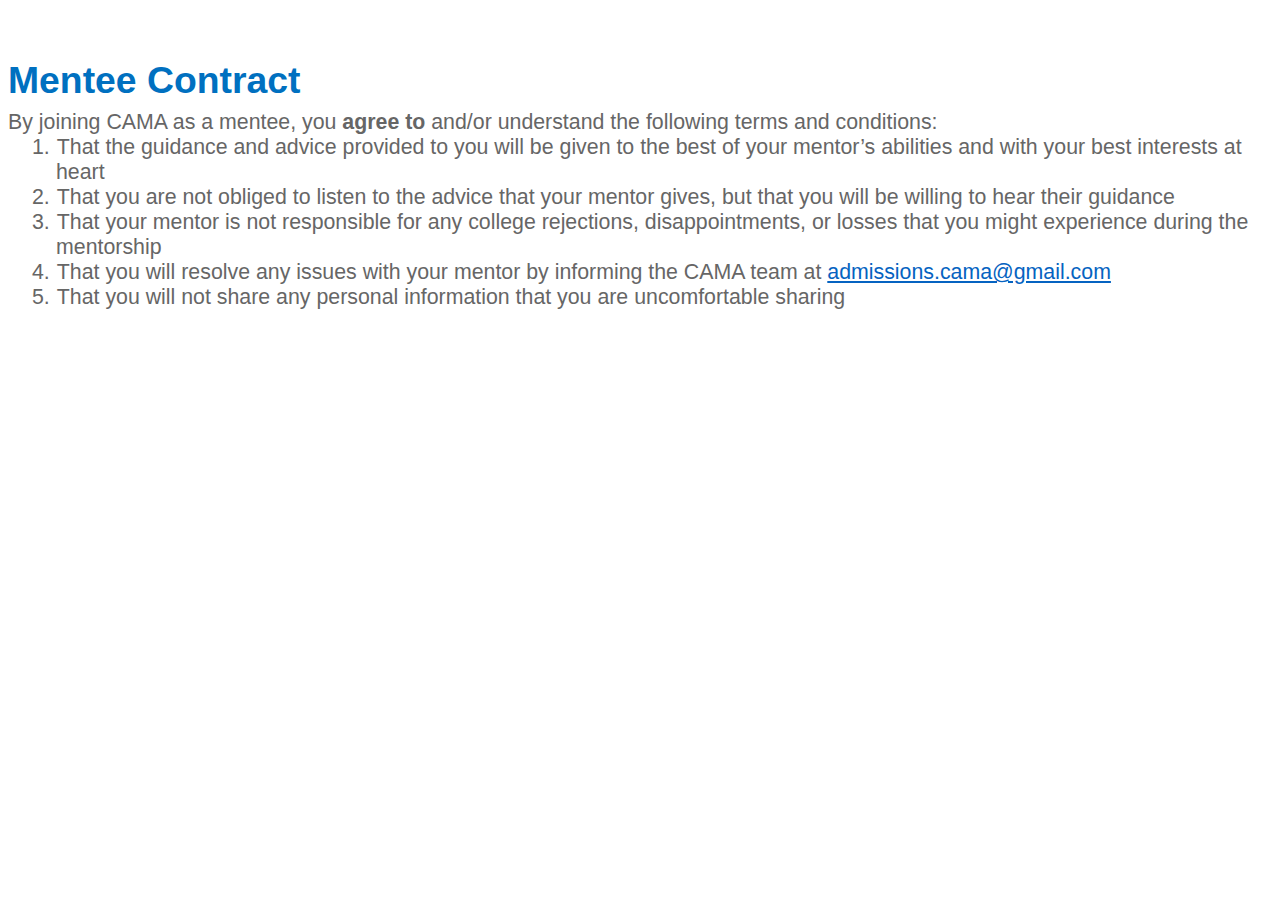
<file: Mentee_Contract.html>
<html xmlns:o="urn:schemas-microsoft-com:office:office"
xmlns:w="urn:schemas-microsoft-com:office:word"
xmlns:m="http://schemas.microsoft.com/office/2004/12/omml"
xmlns="http://www.w3.org/TR/REC-html40">

<head>
<meta name=Title content="">
<meta name=Keywords content="">
<meta http-equiv=Content-Type content="text/html; charset=macintosh">
<meta name=ProgId content=Word.Document>
<meta name=Generator content="Microsoft Word 15">
<meta name=Originator content="Microsoft Word 15">
<link rel=File-List href="Mentee_Contract.fld/filelist.xml">
<!--[if gte mso 9]><xml>
 <o:DocumentProperties>
  <o:Author>Christopher Luwanga</o:Author>
  <o:LastAuthor>Christopher Luwanga</o:LastAuthor>
  <o:Revision>6</o:Revision>
  <o:TotalTime>2</o:TotalTime>
  <o:Created>2017-05-05T10:40:00Z</o:Created>
  <o:LastSaved>2017-05-05T12:19:00Z</o:LastSaved>
  <o:Pages>1</o:Pages>
  <o:Words>112</o:Words>
  <o:Characters>642</o:Characters>
  <o:Lines>5</o:Lines>
  <o:Paragraphs>1</o:Paragraphs>
  <o:CharactersWithSpaces>753</o:CharactersWithSpaces>
  <o:Version>15.0</o:Version>
 </o:DocumentProperties>
 <o:OfficeDocumentSettings>
  <o:AllowPNG/>
  <o:PixelsPerInch>96</o:PixelsPerInch>
 </o:OfficeDocumentSettings>
</xml><![endif]-->
<link rel=themeData href="Mentee_Contract.fld/themedata.thmx">
<!--[if gte mso 9]><xml>
 <w:WordDocument>
  <w:SpellingState>Clean</w:SpellingState>
  <w:GrammarState>Clean</w:GrammarState>
  <w:TrackMoves>false</w:TrackMoves>
  <w:TrackFormatting/>
  <w:PunctuationKerning/>
  <w:ValidateAgainstSchemas/>
  <w:SaveIfXMLInvalid>false</w:SaveIfXMLInvalid>
  <w:IgnoreMixedContent>false</w:IgnoreMixedContent>
  <w:AlwaysShowPlaceholderText>false</w:AlwaysShowPlaceholderText>
  <w:DoNotPromoteQF/>
  <w:LidThemeOther>EN-US</w:LidThemeOther>
  <w:LidThemeAsian>ZH-CN</w:LidThemeAsian>
  <w:LidThemeComplexScript>AR-SA</w:LidThemeComplexScript>
  <w:Compatibility>
   <w:BreakWrappedTables/>
   <w:SnapToGridInCell/>
   <w:WrapTextWithPunct/>
   <w:UseAsianBreakRules/>
   <w:DontGrowAutofit/>
   <w:SplitPgBreakAndParaMark/>
   <w:EnableOpenTypeKerning/>
   <w:DontFlipMirrorIndents/>
   <w:OverrideTableStyleHps/>
   <w:UseFELayout/>
  </w:Compatibility>
  <m:mathPr>
   <m:mathFont m:val="Cambria Math"/>
   <m:brkBin m:val="before"/>
   <m:brkBinSub m:val="&#45;-"/>
   <m:smallFrac m:val="off"/>
   <m:dispDef/>
   <m:lMargin m:val="0"/>
   <m:rMargin m:val="0"/>
   <m:defJc m:val="centerGroup"/>
   <m:wrapIndent m:val="1440"/>
   <m:intLim m:val="subSup"/>
   <m:naryLim m:val="undOvr"/>
  </m:mathPr></w:WordDocument>
</xml><![endif]--><!--[if gte mso 9]><xml>
 <w:LatentStyles DefLockedState="false" DefUnhideWhenUsed="false"
  DefSemiHidden="false" DefQFormat="false" DefPriority="99"
  LatentStyleCount="380">
  <w:LsdException Locked="false" Priority="0" QFormat="true" Name="Normal"/>
  <w:LsdException Locked="false" Priority="9" QFormat="true" Name="heading 1"/>
  <w:LsdException Locked="false" Priority="9" SemiHidden="true"
   UnhideWhenUsed="true" QFormat="true" Name="heading 2"/>
  <w:LsdException Locked="false" Priority="9" SemiHidden="true"
   UnhideWhenUsed="true" QFormat="true" Name="heading 3"/>
  <w:LsdException Locked="false" Priority="9" SemiHidden="true"
   UnhideWhenUsed="true" QFormat="true" Name="heading 4"/>
  <w:LsdException Locked="false" Priority="9" SemiHidden="true"
   UnhideWhenUsed="true" QFormat="true" Name="heading 5"/>
  <w:LsdException Locked="false" Priority="9" SemiHidden="true"
   UnhideWhenUsed="true" QFormat="true" Name="heading 6"/>
  <w:LsdException Locked="false" Priority="9" SemiHidden="true"
   UnhideWhenUsed="true" QFormat="true" Name="heading 7"/>
  <w:LsdException Locked="false" Priority="9" SemiHidden="true"
   UnhideWhenUsed="true" QFormat="true" Name="heading 8"/>
  <w:LsdException Locked="false" Priority="9" SemiHidden="true"
   UnhideWhenUsed="true" QFormat="true" Name="heading 9"/>
  <w:LsdException Locked="false" SemiHidden="true" UnhideWhenUsed="true"
   Name="index 1"/>
  <w:LsdException Locked="false" SemiHidden="true" UnhideWhenUsed="true"
   Name="index 2"/>
  <w:LsdException Locked="false" SemiHidden="true" UnhideWhenUsed="true"
   Name="index 3"/>
  <w:LsdException Locked="false" SemiHidden="true" UnhideWhenUsed="true"
   Name="index 4"/>
  <w:LsdException Locked="false" SemiHidden="true" UnhideWhenUsed="true"
   Name="index 5"/>
  <w:LsdException Locked="false" SemiHidden="true" UnhideWhenUsed="true"
   Name="index 6"/>
  <w:LsdException Locked="false" SemiHidden="true" UnhideWhenUsed="true"
   Name="index 7"/>
  <w:LsdException Locked="false" SemiHidden="true" UnhideWhenUsed="true"
   Name="index 8"/>
  <w:LsdException Locked="false" SemiHidden="true" UnhideWhenUsed="true"
   Name="index 9"/>
  <w:LsdException Locked="false" Priority="39" SemiHidden="true"
   UnhideWhenUsed="true" Name="toc 1"/>
  <w:LsdException Locked="false" Priority="39" SemiHidden="true"
   UnhideWhenUsed="true" Name="toc 2"/>
  <w:LsdException Locked="false" Priority="39" SemiHidden="true"
   UnhideWhenUsed="true" Name="toc 3"/>
  <w:LsdException Locked="false" Priority="39" SemiHidden="true"
   UnhideWhenUsed="true" Name="toc 4"/>
  <w:LsdException Locked="false" Priority="39" SemiHidden="true"
   UnhideWhenUsed="true" Name="toc 5"/>
  <w:LsdException Locked="false" Priority="39" SemiHidden="true"
   UnhideWhenUsed="true" Name="toc 6"/>
  <w:LsdException Locked="false" Priority="39" SemiHidden="true"
   UnhideWhenUsed="true" Name="toc 7"/>
  <w:LsdException Locked="false" Priority="39" SemiHidden="true"
   UnhideWhenUsed="true" Name="toc 8"/>
  <w:LsdException Locked="false" Priority="39" SemiHidden="true"
   UnhideWhenUsed="true" Name="toc 9"/>
  <w:LsdException Locked="false" SemiHidden="true" UnhideWhenUsed="true"
   Name="Normal Indent"/>
  <w:LsdException Locked="false" SemiHidden="true" UnhideWhenUsed="true"
   Name="footnote text"/>
  <w:LsdException Locked="false" SemiHidden="true" UnhideWhenUsed="true"
   Name="annotation text"/>
  <w:LsdException Locked="false" SemiHidden="true" UnhideWhenUsed="true"
   Name="header"/>
  <w:LsdException Locked="false" SemiHidden="true" UnhideWhenUsed="true"
   Name="footer"/>
  <w:LsdException Locked="false" SemiHidden="true" UnhideWhenUsed="true"
   Name="index heading"/>
  <w:LsdException Locked="false" Priority="35" SemiHidden="true"
   UnhideWhenUsed="true" QFormat="true" Name="caption"/>
  <w:LsdException Locked="false" SemiHidden="true" UnhideWhenUsed="true"
   Name="table of figures"/>
  <w:LsdException Locked="false" SemiHidden="true" UnhideWhenUsed="true"
   Name="envelope address"/>
  <w:LsdException Locked="false" SemiHidden="true" UnhideWhenUsed="true"
   Name="envelope return"/>
  <w:LsdException Locked="false" SemiHidden="true" UnhideWhenUsed="true"
   Name="footnote reference"/>
  <w:LsdException Locked="false" SemiHidden="true" UnhideWhenUsed="true"
   Name="annotation reference"/>
  <w:LsdException Locked="false" SemiHidden="true" UnhideWhenUsed="true"
   Name="line number"/>
  <w:LsdException Locked="false" SemiHidden="true" UnhideWhenUsed="true"
   Name="page number"/>
  <w:LsdException Locked="false" SemiHidden="true" UnhideWhenUsed="true"
   Name="endnote reference"/>
  <w:LsdException Locked="false" SemiHidden="true" UnhideWhenUsed="true"
   Name="endnote text"/>
  <w:LsdException Locked="false" SemiHidden="true" UnhideWhenUsed="true"
   Name="table of authorities"/>
  <w:LsdException Locked="false" SemiHidden="true" UnhideWhenUsed="true"
   Name="macro"/>
  <w:LsdException Locked="false" SemiHidden="true" UnhideWhenUsed="true"
   Name="toa heading"/>
  <w:LsdException Locked="false" SemiHidden="true" UnhideWhenUsed="true"
   Name="List"/>
  <w:LsdException Locked="false" SemiHidden="true" UnhideWhenUsed="true"
   Name="List Bullet"/>
  <w:LsdException Locked="false" SemiHidden="true" UnhideWhenUsed="true"
   Name="List Number"/>
  <w:LsdException Locked="false" SemiHidden="true" UnhideWhenUsed="true"
   Name="List 2"/>
  <w:LsdException Locked="false" SemiHidden="true" UnhideWhenUsed="true"
   Name="List 3"/>
  <w:LsdException Locked="false" SemiHidden="true" UnhideWhenUsed="true"
   Name="List 4"/>
  <w:LsdException Locked="false" SemiHidden="true" UnhideWhenUsed="true"
   Name="List 5"/>
  <w:LsdException Locked="false" SemiHidden="true" UnhideWhenUsed="true"
   Name="List Bullet 2"/>
  <w:LsdException Locked="false" SemiHidden="true" UnhideWhenUsed="true"
   Name="List Bullet 3"/>
  <w:LsdException Locked="false" SemiHidden="true" UnhideWhenUsed="true"
   Name="List Bullet 4"/>
  <w:LsdException Locked="false" SemiHidden="true" UnhideWhenUsed="true"
   Name="List Bullet 5"/>
  <w:LsdException Locked="false" SemiHidden="true" UnhideWhenUsed="true"
   Name="List Number 2"/>
  <w:LsdException Locked="false" SemiHidden="true" UnhideWhenUsed="true"
   Name="List Number 3"/>
  <w:LsdException Locked="false" SemiHidden="true" UnhideWhenUsed="true"
   Name="List Number 4"/>
  <w:LsdException Locked="false" SemiHidden="true" UnhideWhenUsed="true"
   Name="List Number 5"/>
  <w:LsdException Locked="false" Priority="10" QFormat="true" Name="Title"/>
  <w:LsdException Locked="false" SemiHidden="true" UnhideWhenUsed="true"
   Name="Closing"/>
  <w:LsdException Locked="false" SemiHidden="true" UnhideWhenUsed="true"
   Name="Signature"/>
  <w:LsdException Locked="false" Priority="1" SemiHidden="true"
   UnhideWhenUsed="true" Name="Default Paragraph Font"/>
  <w:LsdException Locked="false" SemiHidden="true" UnhideWhenUsed="true"
   Name="Body Text"/>
  <w:LsdException Locked="false" SemiHidden="true" UnhideWhenUsed="true"
   Name="Body Text Indent"/>
  <w:LsdException Locked="false" SemiHidden="true" UnhideWhenUsed="true"
   Name="List Continue"/>
  <w:LsdException Locked="false" SemiHidden="true" UnhideWhenUsed="true"
   Name="List Continue 2"/>
  <w:LsdException Locked="false" SemiHidden="true" UnhideWhenUsed="true"
   Name="List Continue 3"/>
  <w:LsdException Locked="false" SemiHidden="true" UnhideWhenUsed="true"
   Name="List Continue 4"/>
  <w:LsdException Locked="false" SemiHidden="true" UnhideWhenUsed="true"
   Name="List Continue 5"/>
  <w:LsdException Locked="false" SemiHidden="true" UnhideWhenUsed="true"
   Name="Message Header"/>
  <w:LsdException Locked="false" Priority="11" QFormat="true" Name="Subtitle"/>
  <w:LsdException Locked="false" SemiHidden="true" UnhideWhenUsed="true"
   Name="Salutation"/>
  <w:LsdException Locked="false" SemiHidden="true" UnhideWhenUsed="true"
   Name="Date"/>
  <w:LsdException Locked="false" SemiHidden="true" UnhideWhenUsed="true"
   Name="Body Text First Indent"/>
  <w:LsdException Locked="false" SemiHidden="true" UnhideWhenUsed="true"
   Name="Body Text First Indent 2"/>
  <w:LsdException Locked="false" SemiHidden="true" UnhideWhenUsed="true"
   Name="Note Heading"/>
  <w:LsdException Locked="false" SemiHidden="true" UnhideWhenUsed="true"
   Name="Body Text 2"/>
  <w:LsdException Locked="false" SemiHidden="true" UnhideWhenUsed="true"
   Name="Body Text 3"/>
  <w:LsdException Locked="false" SemiHidden="true" UnhideWhenUsed="true"
   Name="Body Text Indent 2"/>
  <w:LsdException Locked="false" SemiHidden="true" UnhideWhenUsed="true"
   Name="Body Text Indent 3"/>
  <w:LsdException Locked="false" SemiHidden="true" UnhideWhenUsed="true"
   Name="Block Text"/>
  <w:LsdException Locked="false" SemiHidden="true" UnhideWhenUsed="true"
   Name="Hyperlink"/>
  <w:LsdException Locked="false" SemiHidden="true" UnhideWhenUsed="true"
   Name="FollowedHyperlink"/>
  <w:LsdException Locked="false" Priority="22" QFormat="true" Name="Strong"/>
  <w:LsdException Locked="false" Priority="20" QFormat="true" Name="Emphasis"/>
  <w:LsdException Locked="false" SemiHidden="true" UnhideWhenUsed="true"
   Name="Document Map"/>
  <w:LsdException Locked="false" SemiHidden="true" UnhideWhenUsed="true"
   Name="Plain Text"/>
  <w:LsdException Locked="false" SemiHidden="true" UnhideWhenUsed="true"
   Name="E-mail Signature"/>
  <w:LsdException Locked="false" SemiHidden="true" UnhideWhenUsed="true"
   Name="HTML Top of Form"/>
  <w:LsdException Locked="false" SemiHidden="true" UnhideWhenUsed="true"
   Name="HTML Bottom of Form"/>
  <w:LsdException Locked="false" SemiHidden="true" UnhideWhenUsed="true"
   Name="Normal (Web)"/>
  <w:LsdException Locked="false" SemiHidden="true" UnhideWhenUsed="true"
   Name="HTML Acronym"/>
  <w:LsdException Locked="false" SemiHidden="true" UnhideWhenUsed="true"
   Name="HTML Address"/>
  <w:LsdException Locked="false" SemiHidden="true" UnhideWhenUsed="true"
   Name="HTML Cite"/>
  <w:LsdException Locked="false" SemiHidden="true" UnhideWhenUsed="true"
   Name="HTML Code"/>
  <w:LsdException Locked="false" SemiHidden="true" UnhideWhenUsed="true"
   Name="HTML Definition"/>
  <w:LsdException Locked="false" SemiHidden="true" UnhideWhenUsed="true"
   Name="HTML Keyboard"/>
  <w:LsdException Locked="false" SemiHidden="true" UnhideWhenUsed="true"
   Name="HTML Preformatted"/>
  <w:LsdException Locked="false" SemiHidden="true" UnhideWhenUsed="true"
   Name="HTML Sample"/>
  <w:LsdException Locked="false" SemiHidden="true" UnhideWhenUsed="true"
   Name="HTML Typewriter"/>
  <w:LsdException Locked="false" SemiHidden="true" UnhideWhenUsed="true"
   Name="HTML Variable"/>
  <w:LsdException Locked="false" SemiHidden="true" UnhideWhenUsed="true"
   Name="Normal Table"/>
  <w:LsdException Locked="false" SemiHidden="true" UnhideWhenUsed="true"
   Name="annotation subject"/>
  <w:LsdException Locked="false" SemiHidden="true" UnhideWhenUsed="true"
   Name="No List"/>
  <w:LsdException Locked="false" SemiHidden="true" UnhideWhenUsed="true"
   Name="Outline List 1"/>
  <w:LsdException Locked="false" SemiHidden="true" UnhideWhenUsed="true"
   Name="Outline List 2"/>
  <w:LsdException Locked="false" SemiHidden="true" UnhideWhenUsed="true"
   Name="Outline List 3"/>
  <w:LsdException Locked="false" SemiHidden="true" UnhideWhenUsed="true"
   Name="Table Simple 1"/>
  <w:LsdException Locked="false" SemiHidden="true" UnhideWhenUsed="true"
   Name="Table Simple 2"/>
  <w:LsdException Locked="false" SemiHidden="true" UnhideWhenUsed="true"
   Name="Table Simple 3"/>
  <w:LsdException Locked="false" SemiHidden="true" UnhideWhenUsed="true"
   Name="Table Classic 1"/>
  <w:LsdException Locked="false" SemiHidden="true" UnhideWhenUsed="true"
   Name="Table Classic 2"/>
  <w:LsdException Locked="false" SemiHidden="true" UnhideWhenUsed="true"
   Name="Table Classic 3"/>
  <w:LsdException Locked="false" SemiHidden="true" UnhideWhenUsed="true"
   Name="Table Classic 4"/>
  <w:LsdException Locked="false" SemiHidden="true" UnhideWhenUsed="true"
   Name="Table Colorful 1"/>
  <w:LsdException Locked="false" SemiHidden="true" UnhideWhenUsed="true"
   Name="Table Colorful 2"/>
  <w:LsdException Locked="false" SemiHidden="true" UnhideWhenUsed="true"
   Name="Table Colorful 3"/>
  <w:LsdException Locked="false" SemiHidden="true" UnhideWhenUsed="true"
   Name="Table Columns 1"/>
  <w:LsdException Locked="false" SemiHidden="true" UnhideWhenUsed="true"
   Name="Table Columns 2"/>
  <w:LsdException Locked="false" SemiHidden="true" UnhideWhenUsed="true"
   Name="Table Columns 3"/>
  <w:LsdException Locked="false" SemiHidden="true" UnhideWhenUsed="true"
   Name="Table Columns 4"/>
  <w:LsdException Locked="false" SemiHidden="true" UnhideWhenUsed="true"
   Name="Table Columns 5"/>
  <w:LsdException Locked="false" SemiHidden="true" UnhideWhenUsed="true"
   Name="Table Grid 1"/>
  <w:LsdException Locked="false" SemiHidden="true" UnhideWhenUsed="true"
   Name="Table Grid 2"/>
  <w:LsdException Locked="false" SemiHidden="true" UnhideWhenUsed="true"
   Name="Table Grid 3"/>
  <w:LsdException Locked="false" SemiHidden="true" UnhideWhenUsed="true"
   Name="Table Grid 4"/>
  <w:LsdException Locked="false" SemiHidden="true" UnhideWhenUsed="true"
   Name="Table Grid 5"/>
  <w:LsdException Locked="false" SemiHidden="true" UnhideWhenUsed="true"
   Name="Table Grid 6"/>
  <w:LsdException Locked="false" SemiHidden="true" UnhideWhenUsed="true"
   Name="Table Grid 7"/>
  <w:LsdException Locked="false" SemiHidden="true" UnhideWhenUsed="true"
   Name="Table Grid 8"/>
  <w:LsdException Locked="false" SemiHidden="true" UnhideWhenUsed="true"
   Name="Table List 1"/>
  <w:LsdException Locked="false" SemiHidden="true" UnhideWhenUsed="true"
   Name="Table List 2"/>
  <w:LsdException Locked="false" SemiHidden="true" UnhideWhenUsed="true"
   Name="Table List 3"/>
  <w:LsdException Locked="false" SemiHidden="true" UnhideWhenUsed="true"
   Name="Table List 4"/>
  <w:LsdException Locked="false" SemiHidden="true" UnhideWhenUsed="true"
   Name="Table List 5"/>
  <w:LsdException Locked="false" SemiHidden="true" UnhideWhenUsed="true"
   Name="Table List 6"/>
  <w:LsdException Locked="false" SemiHidden="true" UnhideWhenUsed="true"
   Name="Table List 7"/>
  <w:LsdException Locked="false" SemiHidden="true" UnhideWhenUsed="true"
   Name="Table List 8"/>
  <w:LsdException Locked="false" SemiHidden="true" UnhideWhenUsed="true"
   Name="Table 3D effects 1"/>
  <w:LsdException Locked="false" SemiHidden="true" UnhideWhenUsed="true"
   Name="Table 3D effects 2"/>
  <w:LsdException Locked="false" SemiHidden="true" UnhideWhenUsed="true"
   Name="Table 3D effects 3"/>
  <w:LsdException Locked="false" SemiHidden="true" UnhideWhenUsed="true"
   Name="Table Contemporary"/>
  <w:LsdException Locked="false" SemiHidden="true" UnhideWhenUsed="true"
   Name="Table Elegant"/>
  <w:LsdException Locked="false" SemiHidden="true" UnhideWhenUsed="true"
   Name="Table Professional"/>
  <w:LsdException Locked="false" SemiHidden="true" UnhideWhenUsed="true"
   Name="Table Subtle 1"/>
  <w:LsdException Locked="false" SemiHidden="true" UnhideWhenUsed="true"
   Name="Table Subtle 2"/>
  <w:LsdException Locked="false" SemiHidden="true" UnhideWhenUsed="true"
   Name="Table Web 1"/>
  <w:LsdException Locked="false" SemiHidden="true" UnhideWhenUsed="true"
   Name="Table Web 2"/>
  <w:LsdException Locked="false" SemiHidden="true" UnhideWhenUsed="true"
   Name="Table Web 3"/>
  <w:LsdException Locked="false" SemiHidden="true" UnhideWhenUsed="true"
   Name="Balloon Text"/>
  <w:LsdException Locked="false" Priority="39" Name="Table Grid"/>
  <w:LsdException Locked="false" SemiHidden="true" UnhideWhenUsed="true"
   Name="Table Theme"/>
  <w:LsdException Locked="false" SemiHidden="true" UnhideWhenUsed="true"
   Name="Note Level 1"/>
  <w:LsdException Locked="false" SemiHidden="true" UnhideWhenUsed="true"
   Name="Note Level 2"/>
  <w:LsdException Locked="false" SemiHidden="true" UnhideWhenUsed="true"
   Name="Note Level 3"/>
  <w:LsdException Locked="false" SemiHidden="true" UnhideWhenUsed="true"
   Name="Note Level 4"/>
  <w:LsdException Locked="false" SemiHidden="true" UnhideWhenUsed="true"
   Name="Note Level 5"/>
  <w:LsdException Locked="false" SemiHidden="true" UnhideWhenUsed="true"
   Name="Note Level 6"/>
  <w:LsdException Locked="false" SemiHidden="true" UnhideWhenUsed="true"
   Name="Note Level 7"/>
  <w:LsdException Locked="false" SemiHidden="true" UnhideWhenUsed="true"
   Name="Note Level 8"/>
  <w:LsdException Locked="false" SemiHidden="true" UnhideWhenUsed="true"
   Name="Note Level 9"/>
  <w:LsdException Locked="false" SemiHidden="true" Name="Placeholder Text"/>
  <w:LsdException Locked="false" Priority="1" QFormat="true" Name="No Spacing"/>
  <w:LsdException Locked="false" Priority="60" Name="Light Shading"/>
  <w:LsdException Locked="false" Priority="61" Name="Light List"/>
  <w:LsdException Locked="false" Priority="62" Name="Light Grid"/>
  <w:LsdException Locked="false" Priority="63" Name="Medium Shading 1"/>
  <w:LsdException Locked="false" Priority="64" Name="Medium Shading 2"/>
  <w:LsdException Locked="false" Priority="65" Name="Medium List 1"/>
  <w:LsdException Locked="false" Priority="66" Name="Medium List 2"/>
  <w:LsdException Locked="false" Priority="67" Name="Medium Grid 1"/>
  <w:LsdException Locked="false" Priority="68" Name="Medium Grid 2"/>
  <w:LsdException Locked="false" Priority="69" Name="Medium Grid 3"/>
  <w:LsdException Locked="false" Priority="70" Name="Dark List"/>
  <w:LsdException Locked="false" Priority="71" Name="Colorful Shading"/>
  <w:LsdException Locked="false" Priority="72" Name="Colorful List"/>
  <w:LsdException Locked="false" Priority="73" Name="Colorful Grid"/>
  <w:LsdException Locked="false" Priority="60" Name="Light Shading Accent 1"/>
  <w:LsdException Locked="false" Priority="61" Name="Light List Accent 1"/>
  <w:LsdException Locked="false" Priority="62" Name="Light Grid Accent 1"/>
  <w:LsdException Locked="false" Priority="63" Name="Medium Shading 1 Accent 1"/>
  <w:LsdException Locked="false" Priority="64" Name="Medium Shading 2 Accent 1"/>
  <w:LsdException Locked="false" Priority="65" Name="Medium List 1 Accent 1"/>
  <w:LsdException Locked="false" SemiHidden="true" Name="Revision"/>
  <w:LsdException Locked="false" Priority="34" QFormat="true"
   Name="List Paragraph"/>
  <w:LsdException Locked="false" Priority="29" QFormat="true" Name="Quote"/>
  <w:LsdException Locked="false" Priority="30" QFormat="true"
   Name="Intense Quote"/>
  <w:LsdException Locked="false" Priority="66" Name="Medium List 2 Accent 1"/>
  <w:LsdException Locked="false" Priority="67" Name="Medium Grid 1 Accent 1"/>
  <w:LsdException Locked="false" Priority="68" Name="Medium Grid 2 Accent 1"/>
  <w:LsdException Locked="false" Priority="69" Name="Medium Grid 3 Accent 1"/>
  <w:LsdException Locked="false" Priority="70" Name="Dark List Accent 1"/>
  <w:LsdException Locked="false" Priority="71" Name="Colorful Shading Accent 1"/>
  <w:LsdException Locked="false" Priority="72" Name="Colorful List Accent 1"/>
  <w:LsdException Locked="false" Priority="73" Name="Colorful Grid Accent 1"/>
  <w:LsdException Locked="false" Priority="60" Name="Light Shading Accent 2"/>
  <w:LsdException Locked="false" Priority="61" Name="Light List Accent 2"/>
  <w:LsdException Locked="false" Priority="62" Name="Light Grid Accent 2"/>
  <w:LsdException Locked="false" Priority="63" Name="Medium Shading 1 Accent 2"/>
  <w:LsdException Locked="false" Priority="64" Name="Medium Shading 2 Accent 2"/>
  <w:LsdException Locked="false" Priority="65" Name="Medium List 1 Accent 2"/>
  <w:LsdException Locked="false" Priority="66" Name="Medium List 2 Accent 2"/>
  <w:LsdException Locked="false" Priority="67" Name="Medium Grid 1 Accent 2"/>
  <w:LsdException Locked="false" Priority="68" Name="Medium Grid 2 Accent 2"/>
  <w:LsdException Locked="false" Priority="69" Name="Medium Grid 3 Accent 2"/>
  <w:LsdException Locked="false" Priority="70" Name="Dark List Accent 2"/>
  <w:LsdException Locked="false" Priority="71" Name="Colorful Shading Accent 2"/>
  <w:LsdException Locked="false" Priority="72" Name="Colorful List Accent 2"/>
  <w:LsdException Locked="false" Priority="73" Name="Colorful Grid Accent 2"/>
  <w:LsdException Locked="false" Priority="60" Name="Light Shading Accent 3"/>
  <w:LsdException Locked="false" Priority="61" Name="Light List Accent 3"/>
  <w:LsdException Locked="false" Priority="62" Name="Light Grid Accent 3"/>
  <w:LsdException Locked="false" Priority="63" Name="Medium Shading 1 Accent 3"/>
  <w:LsdException Locked="false" Priority="64" Name="Medium Shading 2 Accent 3"/>
  <w:LsdException Locked="false" Priority="65" Name="Medium List 1 Accent 3"/>
  <w:LsdException Locked="false" Priority="66" Name="Medium List 2 Accent 3"/>
  <w:LsdException Locked="false" Priority="67" Name="Medium Grid 1 Accent 3"/>
  <w:LsdException Locked="false" Priority="68" Name="Medium Grid 2 Accent 3"/>
  <w:LsdException Locked="false" Priority="69" Name="Medium Grid 3 Accent 3"/>
  <w:LsdException Locked="false" Priority="70" Name="Dark List Accent 3"/>
  <w:LsdException Locked="false" Priority="71" Name="Colorful Shading Accent 3"/>
  <w:LsdException Locked="false" Priority="72" Name="Colorful List Accent 3"/>
  <w:LsdException Locked="false" Priority="73" Name="Colorful Grid Accent 3"/>
  <w:LsdException Locked="false" Priority="60" Name="Light Shading Accent 4"/>
  <w:LsdException Locked="false" Priority="61" Name="Light List Accent 4"/>
  <w:LsdException Locked="false" Priority="62" Name="Light Grid Accent 4"/>
  <w:LsdException Locked="false" Priority="63" Name="Medium Shading 1 Accent 4"/>
  <w:LsdException Locked="false" Priority="64" Name="Medium Shading 2 Accent 4"/>
  <w:LsdException Locked="false" Priority="65" Name="Medium List 1 Accent 4"/>
  <w:LsdException Locked="false" Priority="66" Name="Medium List 2 Accent 4"/>
  <w:LsdException Locked="false" Priority="67" Name="Medium Grid 1 Accent 4"/>
  <w:LsdException Locked="false" Priority="68" Name="Medium Grid 2 Accent 4"/>
  <w:LsdException Locked="false" Priority="69" Name="Medium Grid 3 Accent 4"/>
  <w:LsdException Locked="false" Priority="70" Name="Dark List Accent 4"/>
  <w:LsdException Locked="false" Priority="71" Name="Colorful Shading Accent 4"/>
  <w:LsdException Locked="false" Priority="72" Name="Colorful List Accent 4"/>
  <w:LsdException Locked="false" Priority="73" Name="Colorful Grid Accent 4"/>
  <w:LsdException Locked="false" Priority="60" Name="Light Shading Accent 5"/>
  <w:LsdException Locked="false" Priority="61" Name="Light List Accent 5"/>
  <w:LsdException Locked="false" Priority="62" Name="Light Grid Accent 5"/>
  <w:LsdException Locked="false" Priority="63" Name="Medium Shading 1 Accent 5"/>
  <w:LsdException Locked="false" Priority="64" Name="Medium Shading 2 Accent 5"/>
  <w:LsdException Locked="false" Priority="65" Name="Medium List 1 Accent 5"/>
  <w:LsdException Locked="false" Priority="66" Name="Medium List 2 Accent 5"/>
  <w:LsdException Locked="false" Priority="67" Name="Medium Grid 1 Accent 5"/>
  <w:LsdException Locked="false" Priority="68" Name="Medium Grid 2 Accent 5"/>
  <w:LsdException Locked="false" Priority="69" Name="Medium Grid 3 Accent 5"/>
  <w:LsdException Locked="false" Priority="70" Name="Dark List Accent 5"/>
  <w:LsdException Locked="false" Priority="71" Name="Colorful Shading Accent 5"/>
  <w:LsdException Locked="false" Priority="72" Name="Colorful List Accent 5"/>
  <w:LsdException Locked="false" Priority="73" Name="Colorful Grid Accent 5"/>
  <w:LsdException Locked="false" Priority="60" Name="Light Shading Accent 6"/>
  <w:LsdException Locked="false" Priority="61" Name="Light List Accent 6"/>
  <w:LsdException Locked="false" Priority="62" Name="Light Grid Accent 6"/>
  <w:LsdException Locked="false" Priority="63" Name="Medium Shading 1 Accent 6"/>
  <w:LsdException Locked="false" Priority="64" Name="Medium Shading 2 Accent 6"/>
  <w:LsdException Locked="false" Priority="65" Name="Medium List 1 Accent 6"/>
  <w:LsdException Locked="false" Priority="66" Name="Medium List 2 Accent 6"/>
  <w:LsdException Locked="false" Priority="67" Name="Medium Grid 1 Accent 6"/>
  <w:LsdException Locked="false" Priority="68" Name="Medium Grid 2 Accent 6"/>
  <w:LsdException Locked="false" Priority="69" Name="Medium Grid 3 Accent 6"/>
  <w:LsdException Locked="false" Priority="70" Name="Dark List Accent 6"/>
  <w:LsdException Locked="false" Priority="71" Name="Colorful Shading Accent 6"/>
  <w:LsdException Locked="false" Priority="72" Name="Colorful List Accent 6"/>
  <w:LsdException Locked="false" Priority="73" Name="Colorful Grid Accent 6"/>
  <w:LsdException Locked="false" Priority="19" QFormat="true"
   Name="Subtle Emphasis"/>
  <w:LsdException Locked="false" Priority="21" QFormat="true"
   Name="Intense Emphasis"/>
  <w:LsdException Locked="false" Priority="31" QFormat="true"
   Name="Subtle Reference"/>
  <w:LsdException Locked="false" Priority="32" QFormat="true"
   Name="Intense Reference"/>
  <w:LsdException Locked="false" Priority="33" QFormat="true" Name="Book Title"/>
  <w:LsdException Locked="false" Priority="37" SemiHidden="true"
   UnhideWhenUsed="true" Name="Bibliography"/>
  <w:LsdException Locked="false" Priority="39" SemiHidden="true"
   UnhideWhenUsed="true" QFormat="true" Name="TOC Heading"/>
  <w:LsdException Locked="false" Priority="41" Name="Plain Table 1"/>
  <w:LsdException Locked="false" Priority="42" Name="Plain Table 2"/>
  <w:LsdException Locked="false" Priority="43" Name="Plain Table 3"/>
  <w:LsdException Locked="false" Priority="44" Name="Plain Table 4"/>
  <w:LsdException Locked="false" Priority="45" Name="Plain Table 5"/>
  <w:LsdException Locked="false" Priority="40" Name="Grid Table Light"/>
  <w:LsdException Locked="false" Priority="46" Name="Grid Table 1 Light"/>
  <w:LsdException Locked="false" Priority="47" Name="Grid Table 2"/>
  <w:LsdException Locked="false" Priority="48" Name="Grid Table 3"/>
  <w:LsdException Locked="false" Priority="49" Name="Grid Table 4"/>
  <w:LsdException Locked="false" Priority="50" Name="Grid Table 5 Dark"/>
  <w:LsdException Locked="false" Priority="51" Name="Grid Table 6 Colorful"/>
  <w:LsdException Locked="false" Priority="52" Name="Grid Table 7 Colorful"/>
  <w:LsdException Locked="false" Priority="46"
   Name="Grid Table 1 Light Accent 1"/>
  <w:LsdException Locked="false" Priority="47" Name="Grid Table 2 Accent 1"/>
  <w:LsdException Locked="false" Priority="48" Name="Grid Table 3 Accent 1"/>
  <w:LsdException Locked="false" Priority="49" Name="Grid Table 4 Accent 1"/>
  <w:LsdException Locked="false" Priority="50" Name="Grid Table 5 Dark Accent 1"/>
  <w:LsdException Locked="false" Priority="51"
   Name="Grid Table 6 Colorful Accent 1"/>
  <w:LsdException Locked="false" Priority="52"
   Name="Grid Table 7 Colorful Accent 1"/>
  <w:LsdException Locked="false" Priority="46"
   Name="Grid Table 1 Light Accent 2"/>
  <w:LsdException Locked="false" Priority="47" Name="Grid Table 2 Accent 2"/>
  <w:LsdException Locked="false" Priority="48" Name="Grid Table 3 Accent 2"/>
  <w:LsdException Locked="false" Priority="49" Name="Grid Table 4 Accent 2"/>
  <w:LsdException Locked="false" Priority="50" Name="Grid Table 5 Dark Accent 2"/>
  <w:LsdException Locked="false" Priority="51"
   Name="Grid Table 6 Colorful Accent 2"/>
  <w:LsdException Locked="false" Priority="52"
   Name="Grid Table 7 Colorful Accent 2"/>
  <w:LsdException Locked="false" Priority="46"
   Name="Grid Table 1 Light Accent 3"/>
  <w:LsdException Locked="false" Priority="47" Name="Grid Table 2 Accent 3"/>
  <w:LsdException Locked="false" Priority="48" Name="Grid Table 3 Accent 3"/>
  <w:LsdException Locked="false" Priority="49" Name="Grid Table 4 Accent 3"/>
  <w:LsdException Locked="false" Priority="50" Name="Grid Table 5 Dark Accent 3"/>
  <w:LsdException Locked="false" Priority="51"
   Name="Grid Table 6 Colorful Accent 3"/>
  <w:LsdException Locked="false" Priority="52"
   Name="Grid Table 7 Colorful Accent 3"/>
  <w:LsdException Locked="false" Priority="46"
   Name="Grid Table 1 Light Accent 4"/>
  <w:LsdException Locked="false" Priority="47" Name="Grid Table 2 Accent 4"/>
  <w:LsdException Locked="false" Priority="48" Name="Grid Table 3 Accent 4"/>
  <w:LsdException Locked="false" Priority="49" Name="Grid Table 4 Accent 4"/>
  <w:LsdException Locked="false" Priority="50" Name="Grid Table 5 Dark Accent 4"/>
  <w:LsdException Locked="false" Priority="51"
   Name="Grid Table 6 Colorful Accent 4"/>
  <w:LsdException Locked="false" Priority="52"
   Name="Grid Table 7 Colorful Accent 4"/>
  <w:LsdException Locked="false" Priority="46"
   Name="Grid Table 1 Light Accent 5"/>
  <w:LsdException Locked="false" Priority="47" Name="Grid Table 2 Accent 5"/>
  <w:LsdException Locked="false" Priority="48" Name="Grid Table 3 Accent 5"/>
  <w:LsdException Locked="false" Priority="49" Name="Grid Table 4 Accent 5"/>
  <w:LsdException Locked="false" Priority="50" Name="Grid Table 5 Dark Accent 5"/>
  <w:LsdException Locked="false" Priority="51"
   Name="Grid Table 6 Colorful Accent 5"/>
  <w:LsdException Locked="false" Priority="52"
   Name="Grid Table 7 Colorful Accent 5"/>
  <w:LsdException Locked="false" Priority="46"
   Name="Grid Table 1 Light Accent 6"/>
  <w:LsdException Locked="false" Priority="47" Name="Grid Table 2 Accent 6"/>
  <w:LsdException Locked="false" Priority="48" Name="Grid Table 3 Accent 6"/>
  <w:LsdException Locked="false" Priority="49" Name="Grid Table 4 Accent 6"/>
  <w:LsdException Locked="false" Priority="50" Name="Grid Table 5 Dark Accent 6"/>
  <w:LsdException Locked="false" Priority="51"
   Name="Grid Table 6 Colorful Accent 6"/>
  <w:LsdException Locked="false" Priority="52"
   Name="Grid Table 7 Colorful Accent 6"/>
  <w:LsdException Locked="false" Priority="46" Name="List Table 1 Light"/>
  <w:LsdException Locked="false" Priority="47" Name="List Table 2"/>
  <w:LsdException Locked="false" Priority="48" Name="List Table 3"/>
  <w:LsdException Locked="false" Priority="49" Name="List Table 4"/>
  <w:LsdException Locked="false" Priority="50" Name="List Table 5 Dark"/>
  <w:LsdException Locked="false" Priority="51" Name="List Table 6 Colorful"/>
  <w:LsdException Locked="false" Priority="52" Name="List Table 7 Colorful"/>
  <w:LsdException Locked="false" Priority="46"
   Name="List Table 1 Light Accent 1"/>
  <w:LsdException Locked="false" Priority="47" Name="List Table 2 Accent 1"/>
  <w:LsdException Locked="false" Priority="48" Name="List Table 3 Accent 1"/>
  <w:LsdException Locked="false" Priority="49" Name="List Table 4 Accent 1"/>
  <w:LsdException Locked="false" Priority="50" Name="List Table 5 Dark Accent 1"/>
  <w:LsdException Locked="false" Priority="51"
   Name="List Table 6 Colorful Accent 1"/>
  <w:LsdException Locked="false" Priority="52"
   Name="List Table 7 Colorful Accent 1"/>
  <w:LsdException Locked="false" Priority="46"
   Name="List Table 1 Light Accent 2"/>
  <w:LsdException Locked="false" Priority="47" Name="List Table 2 Accent 2"/>
  <w:LsdException Locked="false" Priority="48" Name="List Table 3 Accent 2"/>
  <w:LsdException Locked="false" Priority="49" Name="List Table 4 Accent 2"/>
  <w:LsdException Locked="false" Priority="50" Name="List Table 5 Dark Accent 2"/>
  <w:LsdException Locked="false" Priority="51"
   Name="List Table 6 Colorful Accent 2"/>
  <w:LsdException Locked="false" Priority="52"
   Name="List Table 7 Colorful Accent 2"/>
  <w:LsdException Locked="false" Priority="46"
   Name="List Table 1 Light Accent 3"/>
  <w:LsdException Locked="false" Priority="47" Name="List Table 2 Accent 3"/>
  <w:LsdException Locked="false" Priority="48" Name="List Table 3 Accent 3"/>
  <w:LsdException Locked="false" Priority="49" Name="List Table 4 Accent 3"/>
  <w:LsdException Locked="false" Priority="50" Name="List Table 5 Dark Accent 3"/>
  <w:LsdException Locked="false" Priority="51"
   Name="List Table 6 Colorful Accent 3"/>
  <w:LsdException Locked="false" Priority="52"
   Name="List Table 7 Colorful Accent 3"/>
  <w:LsdException Locked="false" Priority="46"
   Name="List Table 1 Light Accent 4"/>
  <w:LsdException Locked="false" Priority="47" Name="List Table 2 Accent 4"/>
  <w:LsdException Locked="false" Priority="48" Name="List Table 3 Accent 4"/>
  <w:LsdException Locked="false" Priority="49" Name="List Table 4 Accent 4"/>
  <w:LsdException Locked="false" Priority="50" Name="List Table 5 Dark Accent 4"/>
  <w:LsdException Locked="false" Priority="51"
   Name="List Table 6 Colorful Accent 4"/>
  <w:LsdException Locked="false" Priority="52"
   Name="List Table 7 Colorful Accent 4"/>
  <w:LsdException Locked="false" Priority="46"
   Name="List Table 1 Light Accent 5"/>
  <w:LsdException Locked="false" Priority="47" Name="List Table 2 Accent 5"/>
  <w:LsdException Locked="false" Priority="48" Name="List Table 3 Accent 5"/>
  <w:LsdException Locked="false" Priority="49" Name="List Table 4 Accent 5"/>
  <w:LsdException Locked="false" Priority="50" Name="List Table 5 Dark Accent 5"/>
  <w:LsdException Locked="false" Priority="51"
   Name="List Table 6 Colorful Accent 5"/>
  <w:LsdException Locked="false" Priority="52"
   Name="List Table 7 Colorful Accent 5"/>
  <w:LsdException Locked="false" Priority="46"
   Name="List Table 1 Light Accent 6"/>
  <w:LsdException Locked="false" Priority="47" Name="List Table 2 Accent 6"/>
  <w:LsdException Locked="false" Priority="48" Name="List Table 3 Accent 6"/>
  <w:LsdException Locked="false" Priority="49" Name="List Table 4 Accent 6"/>
  <w:LsdException Locked="false" Priority="50" Name="List Table 5 Dark Accent 6"/>
  <w:LsdException Locked="false" Priority="51"
   Name="List Table 6 Colorful Accent 6"/>
  <w:LsdException Locked="false" Priority="52"
   Name="List Table 7 Colorful Accent 6"/>
 </w:LatentStyles>
</xml><![endif]-->
<style>
<!--
 /* Font Definitions */
@font-face
	{font-family:Arial;
	panose-1:2 11 6 4 2 2 2 2 2 4;
	mso-font-charset:0;
	mso-generic-font-family:auto;
	mso-font-pitch:variable;
	mso-font-signature:-536859905 -1073711037 9 0 511 0;}
@font-face
	{font-family:"Cambria Math";
	panose-1:2 4 5 3 5 4 6 3 2 4;
	mso-font-charset:0;
	mso-generic-font-family:auto;
	mso-font-pitch:variable;
	mso-font-signature:-536870145 1107305727 0 0 415 0;}
@font-face
	{font-family:DengXian;
	panose-1:2 1 6 0 3 1 1 1 1 1;
	mso-font-charset:134;
	mso-generic-font-family:auto;
	mso-font-pitch:variable;
	mso-font-signature:-1610612033 953122042 22 0 262159 0;}
 /* Style Definitions */
p.MsoNormal, li.MsoNormal, div.MsoNormal
	{mso-style-unhide:no;
	mso-style-qformat:yes;
	mso-style-parent:"";
	margin:0cm;
	margin-bottom:.0001pt;
	mso-pagination:widow-orphan;
	font-size:12.0pt;
	font-family:Calibri;
	mso-ascii-font-family:Calibri;
	mso-ascii-theme-font:minor-latin;
	mso-fareast-font-family:DengXian;
	mso-fareast-theme-font:minor-fareast;
	mso-hansi-font-family:Calibri;
	mso-hansi-theme-font:minor-latin;
	mso-bidi-font-family:Arial;
	mso-bidi-theme-font:minor-bidi;}
h3
	{mso-style-priority:9;
	mso-style-unhide:no;
	mso-style-qformat:yes;
	mso-style-link:"Heading 3 Char";
	mso-margin-top-alt:auto;
	margin-right:0cm;
	mso-margin-bottom-alt:auto;
	margin-left:0cm;
	mso-pagination:widow-orphan;
	mso-outline-level:3;
	font-size:13.5pt;
	font-family:"Times New Roman";
	font-weight:bold;}
a:link, span.MsoHyperlink
	{mso-style-priority:99;
	color:#0563C1;
	mso-themecolor:hyperlink;
	text-decoration:underline;
	text-underline:single;}
a:visited, span.MsoHyperlinkFollowed
	{mso-style-noshow:yes;
	mso-style-priority:99;
	color:#954F72;
	mso-themecolor:followedhyperlink;
	text-decoration:underline;
	text-underline:single;}
p
	{mso-style-noshow:yes;
	mso-style-priority:99;
	mso-margin-top-alt:auto;
	margin-right:0cm;
	mso-margin-bottom-alt:auto;
	margin-left:0cm;
	mso-pagination:widow-orphan;
	font-size:12.0pt;
	font-family:"Times New Roman";
	mso-fareast-font-family:DengXian;
	mso-fareast-theme-font:minor-fareast;}
span.Heading3Char
	{mso-style-name:"Heading 3 Char";
	mso-style-priority:9;
	mso-style-unhide:no;
	mso-style-locked:yes;
	mso-style-link:"Heading 3";
	mso-ansi-font-size:13.5pt;
	mso-bidi-font-size:13.5pt;
	font-family:"Times New Roman";
	mso-ascii-font-family:"Times New Roman";
	mso-hansi-font-family:"Times New Roman";
	mso-bidi-font-family:"Times New Roman";
	font-weight:bold;}
.MsoChpDefault
	{mso-style-type:export-only;
	mso-default-props:yes;
	font-family:Calibri;
	mso-ascii-font-family:Calibri;
	mso-ascii-theme-font:minor-latin;
	mso-fareast-font-family:DengXian;
	mso-fareast-theme-font:minor-fareast;
	mso-hansi-font-family:Calibri;
	mso-hansi-theme-font:minor-latin;
	mso-bidi-font-family:Arial;
	mso-bidi-theme-font:minor-bidi;}
@page WordSection1
	{size:612.0pt 792.0pt;
	margin:72.0pt 72.0pt 72.0pt 72.0pt;
	mso-header-margin:36.0pt;
	mso-footer-margin:36.0pt;
	mso-paper-source:0;}
div.WordSection1
	{page:WordSection1;}
 /* List Definitions */
@list l0
	{mso-list-id:349141766;
	mso-list-template-ids:-1008964966;}
ol
	{margin-bottom:0cm;}
ul
	{margin-bottom:0cm;}
-->
</style>
<!--[if gte mso 10]>
<style>
 /* Style Definitions */
table.MsoNormalTable
	{mso-style-name:"Table Normal";
	mso-tstyle-rowband-size:0;
	mso-tstyle-colband-size:0;
	mso-style-noshow:yes;
	mso-style-priority:99;
	mso-style-parent:"";
	mso-padding-alt:0cm 5.4pt 0cm 5.4pt;
	mso-para-margin:0cm;
	mso-para-margin-bottom:.0001pt;
	mso-pagination:widow-orphan;
	font-size:12.0pt;
	font-family:Calibri;
	mso-ascii-font-family:Calibri;
	mso-ascii-theme-font:minor-latin;
	mso-hansi-font-family:Calibri;
	mso-hansi-theme-font:minor-latin;}
</style>
<![endif]-->
</head>

<body bgcolor=white lang=EN-US link="#0563C1" vlink="#954F72" style='tab-interval:
36.0pt'>

<div class=WordSection1>

<p class=MsoNormal style='margin-bottom:6.0pt;mso-line-height-alt:14.4pt;
mso-outline-level:3;background:white'><b><span style='font-size:28.0pt;
font-family:Arial;mso-ascii-theme-font:minor-bidi;mso-fareast-font-family:"Times New Roman";
mso-hansi-theme-font:minor-bidi;mso-bidi-font-family:Arial;mso-bidi-theme-font:
minor-bidi;color:#0070C0'><o:p>&nbsp;</o:p></span></b></p>

<p class=MsoNormal style='margin-bottom:6.0pt;mso-line-height-alt:14.4pt;
mso-outline-level:3;background:white'><b><span style='font-size:28.0pt;
font-family:Arial;mso-ascii-theme-font:minor-bidi;mso-fareast-font-family:"Times New Roman";
mso-hansi-theme-font:minor-bidi;mso-bidi-font-family:Arial;mso-bidi-theme-font:
minor-bidi;color:#0070C0'>Mentee Contract<o:p></o:p></span></b></p>

<p class=MsoNormal style='mso-margin-top-alt:auto;mso-margin-bottom-alt:auto;
background:white'><span style='font-size:16.0pt;font-family:Arial;mso-ascii-theme-font:
minor-bidi;mso-hansi-theme-font:minor-bidi;mso-bidi-font-family:Arial;
mso-bidi-theme-font:minor-bidi;color:#666666'>By joining CAMA as a mentee, you <b>agree</b>
<b>to</b> and/or understand the following terms and conditions:<o:p></o:p></span></p>

<p class=MsoNormal style='mso-margin-top-alt:auto;mso-margin-bottom-alt:auto;
margin-left:36.0pt;text-indent:-18.0pt;mso-list:l0 level1 lfo1;tab-stops:list 36.0pt;
background:white'><![if !supportLists]><span style='font-size:16.0pt;
font-family:Arial;mso-ascii-theme-font:minor-bidi;mso-fareast-font-family:Arial;
mso-fareast-theme-font:minor-bidi;mso-hansi-theme-font:minor-bidi;mso-bidi-font-family:
Arial;mso-bidi-theme-font:minor-bidi;color:#666666'><span style='mso-list:Ignore'>1.<span
style='font:7.0pt "Times New Roman"'>&nbsp;&nbsp; </span></span></span><![endif]><span
dir=LTR></span><span style='font-size:16.0pt;font-family:Arial;mso-ascii-theme-font:
minor-bidi;mso-hansi-theme-font:minor-bidi;mso-bidi-font-family:Arial;
mso-bidi-theme-font:minor-bidi;color:#666666'>That the guidance and advice
provided to you will be given to the best of your mentor�s abilities and with
your best interests at heart<o:p></o:p></span></p>

<p class=MsoNormal style='mso-margin-top-alt:auto;mso-margin-bottom-alt:auto;
margin-left:36.0pt;text-indent:-18.0pt;mso-list:l0 level1 lfo1;tab-stops:list 36.0pt;
background:white'><![if !supportLists]><span style='font-size:16.0pt;
font-family:Arial;mso-ascii-theme-font:minor-bidi;mso-fareast-font-family:Arial;
mso-fareast-theme-font:minor-bidi;mso-hansi-theme-font:minor-bidi;mso-bidi-font-family:
Arial;mso-bidi-theme-font:minor-bidi;color:#666666'><span style='mso-list:Ignore'>2.<span
style='font:7.0pt "Times New Roman"'>&nbsp;&nbsp; </span></span></span><![endif]><span
dir=LTR></span><span style='font-size:16.0pt;font-family:Arial;mso-ascii-theme-font:
minor-bidi;mso-hansi-theme-font:minor-bidi;mso-bidi-font-family:Arial;
mso-bidi-theme-font:minor-bidi;color:#666666'>That you are not obliged to
listen to the advice that your mentor gives, but that you will be willing to hear
their guidance<o:p></o:p></span></p>

<p class=MsoNormal style='mso-margin-top-alt:auto;mso-margin-bottom-alt:auto;
margin-left:36.0pt;text-indent:-18.0pt;mso-list:l0 level1 lfo1;tab-stops:list 36.0pt;
background:white'><![if !supportLists]><span style='font-size:16.0pt;
font-family:Arial;mso-ascii-theme-font:minor-bidi;mso-fareast-font-family:Arial;
mso-fareast-theme-font:minor-bidi;mso-hansi-theme-font:minor-bidi;mso-bidi-font-family:
Arial;mso-bidi-theme-font:minor-bidi;color:#666666'><span style='mso-list:Ignore'>3.<span
style='font:7.0pt "Times New Roman"'>&nbsp;&nbsp; </span></span></span><![endif]><span
dir=LTR></span><span style='font-size:16.0pt;font-family:Arial;mso-ascii-theme-font:
minor-bidi;mso-hansi-theme-font:minor-bidi;mso-bidi-font-family:Arial;
mso-bidi-theme-font:minor-bidi;color:#666666'>That your mentor is not
responsible for any college rejections, disappointments, or losses that you
might experience during the mentorship<o:p></o:p></span></p>

<p class=MsoNormal style='mso-margin-top-alt:auto;mso-margin-bottom-alt:auto;
margin-left:36.0pt;text-indent:-18.0pt;mso-list:l0 level1 lfo1;tab-stops:list 36.0pt;
background:white'><![if !supportLists]><span style='font-size:16.0pt;
font-family:Arial;mso-ascii-theme-font:minor-bidi;mso-fareast-font-family:Arial;
mso-fareast-theme-font:minor-bidi;mso-hansi-theme-font:minor-bidi;mso-bidi-font-family:
Arial;mso-bidi-theme-font:minor-bidi;color:#666666'><span style='mso-list:Ignore'>4.<span
style='font:7.0pt "Times New Roman"'>&nbsp;&nbsp; </span></span></span><![endif]><span
dir=LTR></span><span style='font-size:16.0pt;font-family:Arial;mso-ascii-theme-font:
minor-bidi;mso-hansi-theme-font:minor-bidi;mso-bidi-font-family:Arial;
mso-bidi-theme-font:minor-bidi;color:#666666'>That you will resolve any issues
with your mentor by informing the CAMA team at <a
href="mailto:admissions.cama@gmail.com">admissions.cama@gmail.com</a> <o:p></o:p></span></p>

<p class=MsoNormal style='mso-margin-top-alt:auto;mso-margin-bottom-alt:auto;
margin-left:36.0pt;text-indent:-18.0pt;mso-list:l0 level1 lfo1;tab-stops:list 36.0pt;
background:white'><![if !supportLists]><span style='font-size:16.0pt;
font-family:Arial;mso-ascii-theme-font:minor-bidi;mso-fareast-font-family:Arial;
mso-fareast-theme-font:minor-bidi;mso-hansi-theme-font:minor-bidi;mso-bidi-font-family:
Arial;mso-bidi-theme-font:minor-bidi;color:#666666'><span style='mso-list:Ignore'>5.<span
style='font:7.0pt "Times New Roman"'>&nbsp;&nbsp; </span></span></span><![endif]><span
dir=LTR></span><span style='font-size:16.0pt;font-family:Arial;mso-ascii-theme-font:
minor-bidi;mso-hansi-theme-font:minor-bidi;mso-bidi-font-family:Arial;
mso-bidi-theme-font:minor-bidi;color:#666666'>That you will not share any
personal information that you are uncomfortable sharing<o:p></o:p></span></p>

<p class=MsoNormal><span style='font-family:Arial;mso-ascii-theme-font:minor-bidi;
mso-hansi-theme-font:minor-bidi;mso-bidi-font-family:Arial;mso-bidi-theme-font:
minor-bidi'><o:p>&nbsp;</o:p></span></p>

</div>

</body>

</html>
</file>
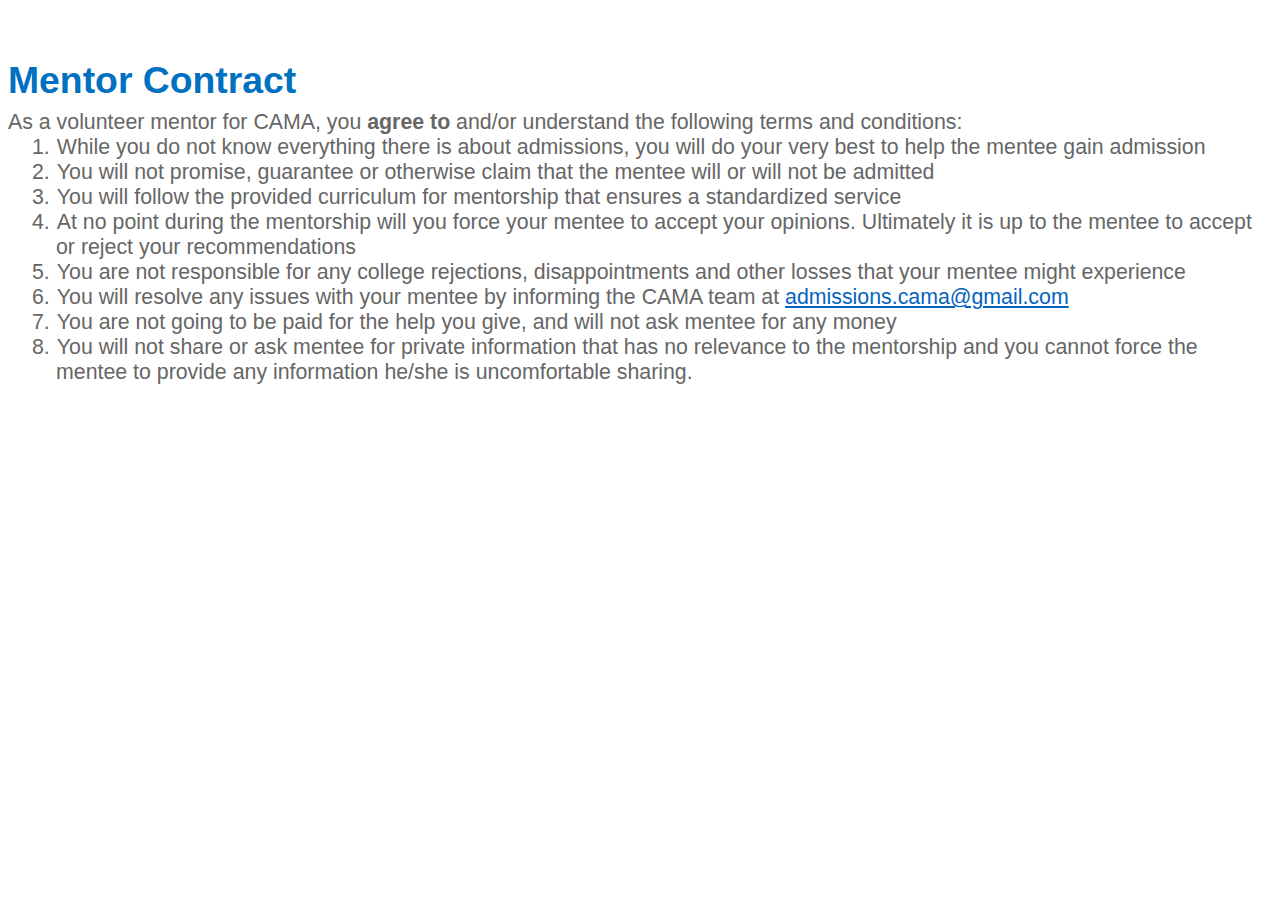
<file: Mentor_Contract.html>
<html xmlns:o="urn:schemas-microsoft-com:office:office"
xmlns:w="urn:schemas-microsoft-com:office:word"
xmlns:m="http://schemas.microsoft.com/office/2004/12/omml"
xmlns="http://www.w3.org/TR/REC-html40">

<head>
<meta name=Title content="">
<meta name=Keywords content="">
<meta http-equiv=Content-Type content="text/html; charset=macintosh">
<meta name=ProgId content=Word.Document>
<meta name=Generator content="Microsoft Word 15">
<meta name=Originator content="Microsoft Word 15">
<link rel=File-List href="Mentor_Contract.fld/filelist.xml">
<!--[if gte mso 9]><xml>
 <o:DocumentProperties>
  <o:Author>Christopher Luwanga</o:Author>
  <o:LastAuthor>Christopher Luwanga</o:LastAuthor>
  <o:Revision>27</o:Revision>
  <o:TotalTime>19</o:TotalTime>
  <o:Created>2017-05-05T10:29:00Z</o:Created>
  <o:LastSaved>2017-05-05T12:18:00Z</o:LastSaved>
  <o:Pages>1</o:Pages>
  <o:Words>170</o:Words>
  <o:Characters>970</o:Characters>
  <o:Lines>8</o:Lines>
  <o:Paragraphs>2</o:Paragraphs>
  <o:CharactersWithSpaces>1138</o:CharactersWithSpaces>
  <o:Version>15.0</o:Version>
 </o:DocumentProperties>
 <o:OfficeDocumentSettings>
  <o:AllowPNG/>
  <o:PixelsPerInch>96</o:PixelsPerInch>
 </o:OfficeDocumentSettings>
</xml><![endif]-->
<link rel=themeData href="Mentor_Contract.fld/themedata.thmx">
<!--[if gte mso 9]><xml>
 <w:WordDocument>
  <w:SpellingState>Clean</w:SpellingState>
  <w:GrammarState>Clean</w:GrammarState>
  <w:TrackMoves>false</w:TrackMoves>
  <w:TrackFormatting/>
  <w:PunctuationKerning/>
  <w:ValidateAgainstSchemas/>
  <w:SaveIfXMLInvalid>false</w:SaveIfXMLInvalid>
  <w:IgnoreMixedContent>false</w:IgnoreMixedContent>
  <w:AlwaysShowPlaceholderText>false</w:AlwaysShowPlaceholderText>
  <w:DoNotPromoteQF/>
  <w:LidThemeOther>EN-US</w:LidThemeOther>
  <w:LidThemeAsian>ZH-CN</w:LidThemeAsian>
  <w:LidThemeComplexScript>AR-SA</w:LidThemeComplexScript>
  <w:Compatibility>
   <w:BreakWrappedTables/>
   <w:SnapToGridInCell/>
   <w:WrapTextWithPunct/>
   <w:UseAsianBreakRules/>
   <w:DontGrowAutofit/>
   <w:SplitPgBreakAndParaMark/>
   <w:EnableOpenTypeKerning/>
   <w:DontFlipMirrorIndents/>
   <w:OverrideTableStyleHps/>
   <w:UseFELayout/>
  </w:Compatibility>
  <m:mathPr>
   <m:mathFont m:val="Cambria Math"/>
   <m:brkBin m:val="before"/>
   <m:brkBinSub m:val="&#45;-"/>
   <m:smallFrac m:val="off"/>
   <m:dispDef/>
   <m:lMargin m:val="0"/>
   <m:rMargin m:val="0"/>
   <m:defJc m:val="centerGroup"/>
   <m:wrapIndent m:val="1440"/>
   <m:intLim m:val="subSup"/>
   <m:naryLim m:val="undOvr"/>
  </m:mathPr></w:WordDocument>
</xml><![endif]--><!--[if gte mso 9]><xml>
 <w:LatentStyles DefLockedState="false" DefUnhideWhenUsed="false"
  DefSemiHidden="false" DefQFormat="false" DefPriority="99"
  LatentStyleCount="380">
  <w:LsdException Locked="false" Priority="0" QFormat="true" Name="Normal"/>
  <w:LsdException Locked="false" Priority="9" QFormat="true" Name="heading 1"/>
  <w:LsdException Locked="false" Priority="9" SemiHidden="true"
   UnhideWhenUsed="true" QFormat="true" Name="heading 2"/>
  <w:LsdException Locked="false" Priority="9" SemiHidden="true"
   UnhideWhenUsed="true" QFormat="true" Name="heading 3"/>
  <w:LsdException Locked="false" Priority="9" SemiHidden="true"
   UnhideWhenUsed="true" QFormat="true" Name="heading 4"/>
  <w:LsdException Locked="false" Priority="9" SemiHidden="true"
   UnhideWhenUsed="true" QFormat="true" Name="heading 5"/>
  <w:LsdException Locked="false" Priority="9" SemiHidden="true"
   UnhideWhenUsed="true" QFormat="true" Name="heading 6"/>
  <w:LsdException Locked="false" Priority="9" SemiHidden="true"
   UnhideWhenUsed="true" QFormat="true" Name="heading 7"/>
  <w:LsdException Locked="false" Priority="9" SemiHidden="true"
   UnhideWhenUsed="true" QFormat="true" Name="heading 8"/>
  <w:LsdException Locked="false" Priority="9" SemiHidden="true"
   UnhideWhenUsed="true" QFormat="true" Name="heading 9"/>
  <w:LsdException Locked="false" SemiHidden="true" UnhideWhenUsed="true"
   Name="index 1"/>
  <w:LsdException Locked="false" SemiHidden="true" UnhideWhenUsed="true"
   Name="index 2"/>
  <w:LsdException Locked="false" SemiHidden="true" UnhideWhenUsed="true"
   Name="index 3"/>
  <w:LsdException Locked="false" SemiHidden="true" UnhideWhenUsed="true"
   Name="index 4"/>
  <w:LsdException Locked="false" SemiHidden="true" UnhideWhenUsed="true"
   Name="index 5"/>
  <w:LsdException Locked="false" SemiHidden="true" UnhideWhenUsed="true"
   Name="index 6"/>
  <w:LsdException Locked="false" SemiHidden="true" UnhideWhenUsed="true"
   Name="index 7"/>
  <w:LsdException Locked="false" SemiHidden="true" UnhideWhenUsed="true"
   Name="index 8"/>
  <w:LsdException Locked="false" SemiHidden="true" UnhideWhenUsed="true"
   Name="index 9"/>
  <w:LsdException Locked="false" Priority="39" SemiHidden="true"
   UnhideWhenUsed="true" Name="toc 1"/>
  <w:LsdException Locked="false" Priority="39" SemiHidden="true"
   UnhideWhenUsed="true" Name="toc 2"/>
  <w:LsdException Locked="false" Priority="39" SemiHidden="true"
   UnhideWhenUsed="true" Name="toc 3"/>
  <w:LsdException Locked="false" Priority="39" SemiHidden="true"
   UnhideWhenUsed="true" Name="toc 4"/>
  <w:LsdException Locked="false" Priority="39" SemiHidden="true"
   UnhideWhenUsed="true" Name="toc 5"/>
  <w:LsdException Locked="false" Priority="39" SemiHidden="true"
   UnhideWhenUsed="true" Name="toc 6"/>
  <w:LsdException Locked="false" Priority="39" SemiHidden="true"
   UnhideWhenUsed="true" Name="toc 7"/>
  <w:LsdException Locked="false" Priority="39" SemiHidden="true"
   UnhideWhenUsed="true" Name="toc 8"/>
  <w:LsdException Locked="false" Priority="39" SemiHidden="true"
   UnhideWhenUsed="true" Name="toc 9"/>
  <w:LsdException Locked="false" SemiHidden="true" UnhideWhenUsed="true"
   Name="Normal Indent"/>
  <w:LsdException Locked="false" SemiHidden="true" UnhideWhenUsed="true"
   Name="footnote text"/>
  <w:LsdException Locked="false" SemiHidden="true" UnhideWhenUsed="true"
   Name="annotation text"/>
  <w:LsdException Locked="false" SemiHidden="true" UnhideWhenUsed="true"
   Name="header"/>
  <w:LsdException Locked="false" SemiHidden="true" UnhideWhenUsed="true"
   Name="footer"/>
  <w:LsdException Locked="false" SemiHidden="true" UnhideWhenUsed="true"
   Name="index heading"/>
  <w:LsdException Locked="false" Priority="35" SemiHidden="true"
   UnhideWhenUsed="true" QFormat="true" Name="caption"/>
  <w:LsdException Locked="false" SemiHidden="true" UnhideWhenUsed="true"
   Name="table of figures"/>
  <w:LsdException Locked="false" SemiHidden="true" UnhideWhenUsed="true"
   Name="envelope address"/>
  <w:LsdException Locked="false" SemiHidden="true" UnhideWhenUsed="true"
   Name="envelope return"/>
  <w:LsdException Locked="false" SemiHidden="true" UnhideWhenUsed="true"
   Name="footnote reference"/>
  <w:LsdException Locked="false" SemiHidden="true" UnhideWhenUsed="true"
   Name="annotation reference"/>
  <w:LsdException Locked="false" SemiHidden="true" UnhideWhenUsed="true"
   Name="line number"/>
  <w:LsdException Locked="false" SemiHidden="true" UnhideWhenUsed="true"
   Name="page number"/>
  <w:LsdException Locked="false" SemiHidden="true" UnhideWhenUsed="true"
   Name="endnote reference"/>
  <w:LsdException Locked="false" SemiHidden="true" UnhideWhenUsed="true"
   Name="endnote text"/>
  <w:LsdException Locked="false" SemiHidden="true" UnhideWhenUsed="true"
   Name="table of authorities"/>
  <w:LsdException Locked="false" SemiHidden="true" UnhideWhenUsed="true"
   Name="macro"/>
  <w:LsdException Locked="false" SemiHidden="true" UnhideWhenUsed="true"
   Name="toa heading"/>
  <w:LsdException Locked="false" SemiHidden="true" UnhideWhenUsed="true"
   Name="List"/>
  <w:LsdException Locked="false" SemiHidden="true" UnhideWhenUsed="true"
   Name="List Bullet"/>
  <w:LsdException Locked="false" SemiHidden="true" UnhideWhenUsed="true"
   Name="List Number"/>
  <w:LsdException Locked="false" SemiHidden="true" UnhideWhenUsed="true"
   Name="List 2"/>
  <w:LsdException Locked="false" SemiHidden="true" UnhideWhenUsed="true"
   Name="List 3"/>
  <w:LsdException Locked="false" SemiHidden="true" UnhideWhenUsed="true"
   Name="List 4"/>
  <w:LsdException Locked="false" SemiHidden="true" UnhideWhenUsed="true"
   Name="List 5"/>
  <w:LsdException Locked="false" SemiHidden="true" UnhideWhenUsed="true"
   Name="List Bullet 2"/>
  <w:LsdException Locked="false" SemiHidden="true" UnhideWhenUsed="true"
   Name="List Bullet 3"/>
  <w:LsdException Locked="false" SemiHidden="true" UnhideWhenUsed="true"
   Name="List Bullet 4"/>
  <w:LsdException Locked="false" SemiHidden="true" UnhideWhenUsed="true"
   Name="List Bullet 5"/>
  <w:LsdException Locked="false" SemiHidden="true" UnhideWhenUsed="true"
   Name="List Number 2"/>
  <w:LsdException Locked="false" SemiHidden="true" UnhideWhenUsed="true"
   Name="List Number 3"/>
  <w:LsdException Locked="false" SemiHidden="true" UnhideWhenUsed="true"
   Name="List Number 4"/>
  <w:LsdException Locked="false" SemiHidden="true" UnhideWhenUsed="true"
   Name="List Number 5"/>
  <w:LsdException Locked="false" Priority="10" QFormat="true" Name="Title"/>
  <w:LsdException Locked="false" SemiHidden="true" UnhideWhenUsed="true"
   Name="Closing"/>
  <w:LsdException Locked="false" SemiHidden="true" UnhideWhenUsed="true"
   Name="Signature"/>
  <w:LsdException Locked="false" Priority="1" SemiHidden="true"
   UnhideWhenUsed="true" Name="Default Paragraph Font"/>
  <w:LsdException Locked="false" SemiHidden="true" UnhideWhenUsed="true"
   Name="Body Text"/>
  <w:LsdException Locked="false" SemiHidden="true" UnhideWhenUsed="true"
   Name="Body Text Indent"/>
  <w:LsdException Locked="false" SemiHidden="true" UnhideWhenUsed="true"
   Name="List Continue"/>
  <w:LsdException Locked="false" SemiHidden="true" UnhideWhenUsed="true"
   Name="List Continue 2"/>
  <w:LsdException Locked="false" SemiHidden="true" UnhideWhenUsed="true"
   Name="List Continue 3"/>
  <w:LsdException Locked="false" SemiHidden="true" UnhideWhenUsed="true"
   Name="List Continue 4"/>
  <w:LsdException Locked="false" SemiHidden="true" UnhideWhenUsed="true"
   Name="List Continue 5"/>
  <w:LsdException Locked="false" SemiHidden="true" UnhideWhenUsed="true"
   Name="Message Header"/>
  <w:LsdException Locked="false" Priority="11" QFormat="true" Name="Subtitle"/>
  <w:LsdException Locked="false" SemiHidden="true" UnhideWhenUsed="true"
   Name="Salutation"/>
  <w:LsdException Locked="false" SemiHidden="true" UnhideWhenUsed="true"
   Name="Date"/>
  <w:LsdException Locked="false" SemiHidden="true" UnhideWhenUsed="true"
   Name="Body Text First Indent"/>
  <w:LsdException Locked="false" SemiHidden="true" UnhideWhenUsed="true"
   Name="Body Text First Indent 2"/>
  <w:LsdException Locked="false" SemiHidden="true" UnhideWhenUsed="true"
   Name="Note Heading"/>
  <w:LsdException Locked="false" SemiHidden="true" UnhideWhenUsed="true"
   Name="Body Text 2"/>
  <w:LsdException Locked="false" SemiHidden="true" UnhideWhenUsed="true"
   Name="Body Text 3"/>
  <w:LsdException Locked="false" SemiHidden="true" UnhideWhenUsed="true"
   Name="Body Text Indent 2"/>
  <w:LsdException Locked="false" SemiHidden="true" UnhideWhenUsed="true"
   Name="Body Text Indent 3"/>
  <w:LsdException Locked="false" SemiHidden="true" UnhideWhenUsed="true"
   Name="Block Text"/>
  <w:LsdException Locked="false" SemiHidden="true" UnhideWhenUsed="true"
   Name="Hyperlink"/>
  <w:LsdException Locked="false" SemiHidden="true" UnhideWhenUsed="true"
   Name="FollowedHyperlink"/>
  <w:LsdException Locked="false" Priority="22" QFormat="true" Name="Strong"/>
  <w:LsdException Locked="false" Priority="20" QFormat="true" Name="Emphasis"/>
  <w:LsdException Locked="false" SemiHidden="true" UnhideWhenUsed="true"
   Name="Document Map"/>
  <w:LsdException Locked="false" SemiHidden="true" UnhideWhenUsed="true"
   Name="Plain Text"/>
  <w:LsdException Locked="false" SemiHidden="true" UnhideWhenUsed="true"
   Name="E-mail Signature"/>
  <w:LsdException Locked="false" SemiHidden="true" UnhideWhenUsed="true"
   Name="HTML Top of Form"/>
  <w:LsdException Locked="false" SemiHidden="true" UnhideWhenUsed="true"
   Name="HTML Bottom of Form"/>
  <w:LsdException Locked="false" SemiHidden="true" UnhideWhenUsed="true"
   Name="Normal (Web)"/>
  <w:LsdException Locked="false" SemiHidden="true" UnhideWhenUsed="true"
   Name="HTML Acronym"/>
  <w:LsdException Locked="false" SemiHidden="true" UnhideWhenUsed="true"
   Name="HTML Address"/>
  <w:LsdException Locked="false" SemiHidden="true" UnhideWhenUsed="true"
   Name="HTML Cite"/>
  <w:LsdException Locked="false" SemiHidden="true" UnhideWhenUsed="true"
   Name="HTML Code"/>
  <w:LsdException Locked="false" SemiHidden="true" UnhideWhenUsed="true"
   Name="HTML Definition"/>
  <w:LsdException Locked="false" SemiHidden="true" UnhideWhenUsed="true"
   Name="HTML Keyboard"/>
  <w:LsdException Locked="false" SemiHidden="true" UnhideWhenUsed="true"
   Name="HTML Preformatted"/>
  <w:LsdException Locked="false" SemiHidden="true" UnhideWhenUsed="true"
   Name="HTML Sample"/>
  <w:LsdException Locked="false" SemiHidden="true" UnhideWhenUsed="true"
   Name="HTML Typewriter"/>
  <w:LsdException Locked="false" SemiHidden="true" UnhideWhenUsed="true"
   Name="HTML Variable"/>
  <w:LsdException Locked="false" SemiHidden="true" UnhideWhenUsed="true"
   Name="Normal Table"/>
  <w:LsdException Locked="false" SemiHidden="true" UnhideWhenUsed="true"
   Name="annotation subject"/>
  <w:LsdException Locked="false" SemiHidden="true" UnhideWhenUsed="true"
   Name="No List"/>
  <w:LsdException Locked="false" SemiHidden="true" UnhideWhenUsed="true"
   Name="Outline List 1"/>
  <w:LsdException Locked="false" SemiHidden="true" UnhideWhenUsed="true"
   Name="Outline List 2"/>
  <w:LsdException Locked="false" SemiHidden="true" UnhideWhenUsed="true"
   Name="Outline List 3"/>
  <w:LsdException Locked="false" SemiHidden="true" UnhideWhenUsed="true"
   Name="Table Simple 1"/>
  <w:LsdException Locked="false" SemiHidden="true" UnhideWhenUsed="true"
   Name="Table Simple 2"/>
  <w:LsdException Locked="false" SemiHidden="true" UnhideWhenUsed="true"
   Name="Table Simple 3"/>
  <w:LsdException Locked="false" SemiHidden="true" UnhideWhenUsed="true"
   Name="Table Classic 1"/>
  <w:LsdException Locked="false" SemiHidden="true" UnhideWhenUsed="true"
   Name="Table Classic 2"/>
  <w:LsdException Locked="false" SemiHidden="true" UnhideWhenUsed="true"
   Name="Table Classic 3"/>
  <w:LsdException Locked="false" SemiHidden="true" UnhideWhenUsed="true"
   Name="Table Classic 4"/>
  <w:LsdException Locked="false" SemiHidden="true" UnhideWhenUsed="true"
   Name="Table Colorful 1"/>
  <w:LsdException Locked="false" SemiHidden="true" UnhideWhenUsed="true"
   Name="Table Colorful 2"/>
  <w:LsdException Locked="false" SemiHidden="true" UnhideWhenUsed="true"
   Name="Table Colorful 3"/>
  <w:LsdException Locked="false" SemiHidden="true" UnhideWhenUsed="true"
   Name="Table Columns 1"/>
  <w:LsdException Locked="false" SemiHidden="true" UnhideWhenUsed="true"
   Name="Table Columns 2"/>
  <w:LsdException Locked="false" SemiHidden="true" UnhideWhenUsed="true"
   Name="Table Columns 3"/>
  <w:LsdException Locked="false" SemiHidden="true" UnhideWhenUsed="true"
   Name="Table Columns 4"/>
  <w:LsdException Locked="false" SemiHidden="true" UnhideWhenUsed="true"
   Name="Table Columns 5"/>
  <w:LsdException Locked="false" SemiHidden="true" UnhideWhenUsed="true"
   Name="Table Grid 1"/>
  <w:LsdException Locked="false" SemiHidden="true" UnhideWhenUsed="true"
   Name="Table Grid 2"/>
  <w:LsdException Locked="false" SemiHidden="true" UnhideWhenUsed="true"
   Name="Table Grid 3"/>
  <w:LsdException Locked="false" SemiHidden="true" UnhideWhenUsed="true"
   Name="Table Grid 4"/>
  <w:LsdException Locked="false" SemiHidden="true" UnhideWhenUsed="true"
   Name="Table Grid 5"/>
  <w:LsdException Locked="false" SemiHidden="true" UnhideWhenUsed="true"
   Name="Table Grid 6"/>
  <w:LsdException Locked="false" SemiHidden="true" UnhideWhenUsed="true"
   Name="Table Grid 7"/>
  <w:LsdException Locked="false" SemiHidden="true" UnhideWhenUsed="true"
   Name="Table Grid 8"/>
  <w:LsdException Locked="false" SemiHidden="true" UnhideWhenUsed="true"
   Name="Table List 1"/>
  <w:LsdException Locked="false" SemiHidden="true" UnhideWhenUsed="true"
   Name="Table List 2"/>
  <w:LsdException Locked="false" SemiHidden="true" UnhideWhenUsed="true"
   Name="Table List 3"/>
  <w:LsdException Locked="false" SemiHidden="true" UnhideWhenUsed="true"
   Name="Table List 4"/>
  <w:LsdException Locked="false" SemiHidden="true" UnhideWhenUsed="true"
   Name="Table List 5"/>
  <w:LsdException Locked="false" SemiHidden="true" UnhideWhenUsed="true"
   Name="Table List 6"/>
  <w:LsdException Locked="false" SemiHidden="true" UnhideWhenUsed="true"
   Name="Table List 7"/>
  <w:LsdException Locked="false" SemiHidden="true" UnhideWhenUsed="true"
   Name="Table List 8"/>
  <w:LsdException Locked="false" SemiHidden="true" UnhideWhenUsed="true"
   Name="Table 3D effects 1"/>
  <w:LsdException Locked="false" SemiHidden="true" UnhideWhenUsed="true"
   Name="Table 3D effects 2"/>
  <w:LsdException Locked="false" SemiHidden="true" UnhideWhenUsed="true"
   Name="Table 3D effects 3"/>
  <w:LsdException Locked="false" SemiHidden="true" UnhideWhenUsed="true"
   Name="Table Contemporary"/>
  <w:LsdException Locked="false" SemiHidden="true" UnhideWhenUsed="true"
   Name="Table Elegant"/>
  <w:LsdException Locked="false" SemiHidden="true" UnhideWhenUsed="true"
   Name="Table Professional"/>
  <w:LsdException Locked="false" SemiHidden="true" UnhideWhenUsed="true"
   Name="Table Subtle 1"/>
  <w:LsdException Locked="false" SemiHidden="true" UnhideWhenUsed="true"
   Name="Table Subtle 2"/>
  <w:LsdException Locked="false" SemiHidden="true" UnhideWhenUsed="true"
   Name="Table Web 1"/>
  <w:LsdException Locked="false" SemiHidden="true" UnhideWhenUsed="true"
   Name="Table Web 2"/>
  <w:LsdException Locked="false" SemiHidden="true" UnhideWhenUsed="true"
   Name="Table Web 3"/>
  <w:LsdException Locked="false" SemiHidden="true" UnhideWhenUsed="true"
   Name="Balloon Text"/>
  <w:LsdException Locked="false" Priority="39" Name="Table Grid"/>
  <w:LsdException Locked="false" SemiHidden="true" UnhideWhenUsed="true"
   Name="Table Theme"/>
  <w:LsdException Locked="false" SemiHidden="true" UnhideWhenUsed="true"
   Name="Note Level 1"/>
  <w:LsdException Locked="false" SemiHidden="true" UnhideWhenUsed="true"
   Name="Note Level 2"/>
  <w:LsdException Locked="false" SemiHidden="true" UnhideWhenUsed="true"
   Name="Note Level 3"/>
  <w:LsdException Locked="false" SemiHidden="true" UnhideWhenUsed="true"
   Name="Note Level 4"/>
  <w:LsdException Locked="false" SemiHidden="true" UnhideWhenUsed="true"
   Name="Note Level 5"/>
  <w:LsdException Locked="false" SemiHidden="true" UnhideWhenUsed="true"
   Name="Note Level 6"/>
  <w:LsdException Locked="false" SemiHidden="true" UnhideWhenUsed="true"
   Name="Note Level 7"/>
  <w:LsdException Locked="false" SemiHidden="true" UnhideWhenUsed="true"
   Name="Note Level 8"/>
  <w:LsdException Locked="false" SemiHidden="true" UnhideWhenUsed="true"
   Name="Note Level 9"/>
  <w:LsdException Locked="false" SemiHidden="true" Name="Placeholder Text"/>
  <w:LsdException Locked="false" Priority="1" QFormat="true" Name="No Spacing"/>
  <w:LsdException Locked="false" Priority="60" Name="Light Shading"/>
  <w:LsdException Locked="false" Priority="61" Name="Light List"/>
  <w:LsdException Locked="false" Priority="62" Name="Light Grid"/>
  <w:LsdException Locked="false" Priority="63" Name="Medium Shading 1"/>
  <w:LsdException Locked="false" Priority="64" Name="Medium Shading 2"/>
  <w:LsdException Locked="false" Priority="65" Name="Medium List 1"/>
  <w:LsdException Locked="false" Priority="66" Name="Medium List 2"/>
  <w:LsdException Locked="false" Priority="67" Name="Medium Grid 1"/>
  <w:LsdException Locked="false" Priority="68" Name="Medium Grid 2"/>
  <w:LsdException Locked="false" Priority="69" Name="Medium Grid 3"/>
  <w:LsdException Locked="false" Priority="70" Name="Dark List"/>
  <w:LsdException Locked="false" Priority="71" Name="Colorful Shading"/>
  <w:LsdException Locked="false" Priority="72" Name="Colorful List"/>
  <w:LsdException Locked="false" Priority="73" Name="Colorful Grid"/>
  <w:LsdException Locked="false" Priority="60" Name="Light Shading Accent 1"/>
  <w:LsdException Locked="false" Priority="61" Name="Light List Accent 1"/>
  <w:LsdException Locked="false" Priority="62" Name="Light Grid Accent 1"/>
  <w:LsdException Locked="false" Priority="63" Name="Medium Shading 1 Accent 1"/>
  <w:LsdException Locked="false" Priority="64" Name="Medium Shading 2 Accent 1"/>
  <w:LsdException Locked="false" Priority="65" Name="Medium List 1 Accent 1"/>
  <w:LsdException Locked="false" SemiHidden="true" Name="Revision"/>
  <w:LsdException Locked="false" Priority="34" QFormat="true"
   Name="List Paragraph"/>
  <w:LsdException Locked="false" Priority="29" QFormat="true" Name="Quote"/>
  <w:LsdException Locked="false" Priority="30" QFormat="true"
   Name="Intense Quote"/>
  <w:LsdException Locked="false" Priority="66" Name="Medium List 2 Accent 1"/>
  <w:LsdException Locked="false" Priority="67" Name="Medium Grid 1 Accent 1"/>
  <w:LsdException Locked="false" Priority="68" Name="Medium Grid 2 Accent 1"/>
  <w:LsdException Locked="false" Priority="69" Name="Medium Grid 3 Accent 1"/>
  <w:LsdException Locked="false" Priority="70" Name="Dark List Accent 1"/>
  <w:LsdException Locked="false" Priority="71" Name="Colorful Shading Accent 1"/>
  <w:LsdException Locked="false" Priority="72" Name="Colorful List Accent 1"/>
  <w:LsdException Locked="false" Priority="73" Name="Colorful Grid Accent 1"/>
  <w:LsdException Locked="false" Priority="60" Name="Light Shading Accent 2"/>
  <w:LsdException Locked="false" Priority="61" Name="Light List Accent 2"/>
  <w:LsdException Locked="false" Priority="62" Name="Light Grid Accent 2"/>
  <w:LsdException Locked="false" Priority="63" Name="Medium Shading 1 Accent 2"/>
  <w:LsdException Locked="false" Priority="64" Name="Medium Shading 2 Accent 2"/>
  <w:LsdException Locked="false" Priority="65" Name="Medium List 1 Accent 2"/>
  <w:LsdException Locked="false" Priority="66" Name="Medium List 2 Accent 2"/>
  <w:LsdException Locked="false" Priority="67" Name="Medium Grid 1 Accent 2"/>
  <w:LsdException Locked="false" Priority="68" Name="Medium Grid 2 Accent 2"/>
  <w:LsdException Locked="false" Priority="69" Name="Medium Grid 3 Accent 2"/>
  <w:LsdException Locked="false" Priority="70" Name="Dark List Accent 2"/>
  <w:LsdException Locked="false" Priority="71" Name="Colorful Shading Accent 2"/>
  <w:LsdException Locked="false" Priority="72" Name="Colorful List Accent 2"/>
  <w:LsdException Locked="false" Priority="73" Name="Colorful Grid Accent 2"/>
  <w:LsdException Locked="false" Priority="60" Name="Light Shading Accent 3"/>
  <w:LsdException Locked="false" Priority="61" Name="Light List Accent 3"/>
  <w:LsdException Locked="false" Priority="62" Name="Light Grid Accent 3"/>
  <w:LsdException Locked="false" Priority="63" Name="Medium Shading 1 Accent 3"/>
  <w:LsdException Locked="false" Priority="64" Name="Medium Shading 2 Accent 3"/>
  <w:LsdException Locked="false" Priority="65" Name="Medium List 1 Accent 3"/>
  <w:LsdException Locked="false" Priority="66" Name="Medium List 2 Accent 3"/>
  <w:LsdException Locked="false" Priority="67" Name="Medium Grid 1 Accent 3"/>
  <w:LsdException Locked="false" Priority="68" Name="Medium Grid 2 Accent 3"/>
  <w:LsdException Locked="false" Priority="69" Name="Medium Grid 3 Accent 3"/>
  <w:LsdException Locked="false" Priority="70" Name="Dark List Accent 3"/>
  <w:LsdException Locked="false" Priority="71" Name="Colorful Shading Accent 3"/>
  <w:LsdException Locked="false" Priority="72" Name="Colorful List Accent 3"/>
  <w:LsdException Locked="false" Priority="73" Name="Colorful Grid Accent 3"/>
  <w:LsdException Locked="false" Priority="60" Name="Light Shading Accent 4"/>
  <w:LsdException Locked="false" Priority="61" Name="Light List Accent 4"/>
  <w:LsdException Locked="false" Priority="62" Name="Light Grid Accent 4"/>
  <w:LsdException Locked="false" Priority="63" Name="Medium Shading 1 Accent 4"/>
  <w:LsdException Locked="false" Priority="64" Name="Medium Shading 2 Accent 4"/>
  <w:LsdException Locked="false" Priority="65" Name="Medium List 1 Accent 4"/>
  <w:LsdException Locked="false" Priority="66" Name="Medium List 2 Accent 4"/>
  <w:LsdException Locked="false" Priority="67" Name="Medium Grid 1 Accent 4"/>
  <w:LsdException Locked="false" Priority="68" Name="Medium Grid 2 Accent 4"/>
  <w:LsdException Locked="false" Priority="69" Name="Medium Grid 3 Accent 4"/>
  <w:LsdException Locked="false" Priority="70" Name="Dark List Accent 4"/>
  <w:LsdException Locked="false" Priority="71" Name="Colorful Shading Accent 4"/>
  <w:LsdException Locked="false" Priority="72" Name="Colorful List Accent 4"/>
  <w:LsdException Locked="false" Priority="73" Name="Colorful Grid Accent 4"/>
  <w:LsdException Locked="false" Priority="60" Name="Light Shading Accent 5"/>
  <w:LsdException Locked="false" Priority="61" Name="Light List Accent 5"/>
  <w:LsdException Locked="false" Priority="62" Name="Light Grid Accent 5"/>
  <w:LsdException Locked="false" Priority="63" Name="Medium Shading 1 Accent 5"/>
  <w:LsdException Locked="false" Priority="64" Name="Medium Shading 2 Accent 5"/>
  <w:LsdException Locked="false" Priority="65" Name="Medium List 1 Accent 5"/>
  <w:LsdException Locked="false" Priority="66" Name="Medium List 2 Accent 5"/>
  <w:LsdException Locked="false" Priority="67" Name="Medium Grid 1 Accent 5"/>
  <w:LsdException Locked="false" Priority="68" Name="Medium Grid 2 Accent 5"/>
  <w:LsdException Locked="false" Priority="69" Name="Medium Grid 3 Accent 5"/>
  <w:LsdException Locked="false" Priority="70" Name="Dark List Accent 5"/>
  <w:LsdException Locked="false" Priority="71" Name="Colorful Shading Accent 5"/>
  <w:LsdException Locked="false" Priority="72" Name="Colorful List Accent 5"/>
  <w:LsdException Locked="false" Priority="73" Name="Colorful Grid Accent 5"/>
  <w:LsdException Locked="false" Priority="60" Name="Light Shading Accent 6"/>
  <w:LsdException Locked="false" Priority="61" Name="Light List Accent 6"/>
  <w:LsdException Locked="false" Priority="62" Name="Light Grid Accent 6"/>
  <w:LsdException Locked="false" Priority="63" Name="Medium Shading 1 Accent 6"/>
  <w:LsdException Locked="false" Priority="64" Name="Medium Shading 2 Accent 6"/>
  <w:LsdException Locked="false" Priority="65" Name="Medium List 1 Accent 6"/>
  <w:LsdException Locked="false" Priority="66" Name="Medium List 2 Accent 6"/>
  <w:LsdException Locked="false" Priority="67" Name="Medium Grid 1 Accent 6"/>
  <w:LsdException Locked="false" Priority="68" Name="Medium Grid 2 Accent 6"/>
  <w:LsdException Locked="false" Priority="69" Name="Medium Grid 3 Accent 6"/>
  <w:LsdException Locked="false" Priority="70" Name="Dark List Accent 6"/>
  <w:LsdException Locked="false" Priority="71" Name="Colorful Shading Accent 6"/>
  <w:LsdException Locked="false" Priority="72" Name="Colorful List Accent 6"/>
  <w:LsdException Locked="false" Priority="73" Name="Colorful Grid Accent 6"/>
  <w:LsdException Locked="false" Priority="19" QFormat="true"
   Name="Subtle Emphasis"/>
  <w:LsdException Locked="false" Priority="21" QFormat="true"
   Name="Intense Emphasis"/>
  <w:LsdException Locked="false" Priority="31" QFormat="true"
   Name="Subtle Reference"/>
  <w:LsdException Locked="false" Priority="32" QFormat="true"
   Name="Intense Reference"/>
  <w:LsdException Locked="false" Priority="33" QFormat="true" Name="Book Title"/>
  <w:LsdException Locked="false" Priority="37" SemiHidden="true"
   UnhideWhenUsed="true" Name="Bibliography"/>
  <w:LsdException Locked="false" Priority="39" SemiHidden="true"
   UnhideWhenUsed="true" QFormat="true" Name="TOC Heading"/>
  <w:LsdException Locked="false" Priority="41" Name="Plain Table 1"/>
  <w:LsdException Locked="false" Priority="42" Name="Plain Table 2"/>
  <w:LsdException Locked="false" Priority="43" Name="Plain Table 3"/>
  <w:LsdException Locked="false" Priority="44" Name="Plain Table 4"/>
  <w:LsdException Locked="false" Priority="45" Name="Plain Table 5"/>
  <w:LsdException Locked="false" Priority="40" Name="Grid Table Light"/>
  <w:LsdException Locked="false" Priority="46" Name="Grid Table 1 Light"/>
  <w:LsdException Locked="false" Priority="47" Name="Grid Table 2"/>
  <w:LsdException Locked="false" Priority="48" Name="Grid Table 3"/>
  <w:LsdException Locked="false" Priority="49" Name="Grid Table 4"/>
  <w:LsdException Locked="false" Priority="50" Name="Grid Table 5 Dark"/>
  <w:LsdException Locked="false" Priority="51" Name="Grid Table 6 Colorful"/>
  <w:LsdException Locked="false" Priority="52" Name="Grid Table 7 Colorful"/>
  <w:LsdException Locked="false" Priority="46"
   Name="Grid Table 1 Light Accent 1"/>
  <w:LsdException Locked="false" Priority="47" Name="Grid Table 2 Accent 1"/>
  <w:LsdException Locked="false" Priority="48" Name="Grid Table 3 Accent 1"/>
  <w:LsdException Locked="false" Priority="49" Name="Grid Table 4 Accent 1"/>
  <w:LsdException Locked="false" Priority="50" Name="Grid Table 5 Dark Accent 1"/>
  <w:LsdException Locked="false" Priority="51"
   Name="Grid Table 6 Colorful Accent 1"/>
  <w:LsdException Locked="false" Priority="52"
   Name="Grid Table 7 Colorful Accent 1"/>
  <w:LsdException Locked="false" Priority="46"
   Name="Grid Table 1 Light Accent 2"/>
  <w:LsdException Locked="false" Priority="47" Name="Grid Table 2 Accent 2"/>
  <w:LsdException Locked="false" Priority="48" Name="Grid Table 3 Accent 2"/>
  <w:LsdException Locked="false" Priority="49" Name="Grid Table 4 Accent 2"/>
  <w:LsdException Locked="false" Priority="50" Name="Grid Table 5 Dark Accent 2"/>
  <w:LsdException Locked="false" Priority="51"
   Name="Grid Table 6 Colorful Accent 2"/>
  <w:LsdException Locked="false" Priority="52"
   Name="Grid Table 7 Colorful Accent 2"/>
  <w:LsdException Locked="false" Priority="46"
   Name="Grid Table 1 Light Accent 3"/>
  <w:LsdException Locked="false" Priority="47" Name="Grid Table 2 Accent 3"/>
  <w:LsdException Locked="false" Priority="48" Name="Grid Table 3 Accent 3"/>
  <w:LsdException Locked="false" Priority="49" Name="Grid Table 4 Accent 3"/>
  <w:LsdException Locked="false" Priority="50" Name="Grid Table 5 Dark Accent 3"/>
  <w:LsdException Locked="false" Priority="51"
   Name="Grid Table 6 Colorful Accent 3"/>
  <w:LsdException Locked="false" Priority="52"
   Name="Grid Table 7 Colorful Accent 3"/>
  <w:LsdException Locked="false" Priority="46"
   Name="Grid Table 1 Light Accent 4"/>
  <w:LsdException Locked="false" Priority="47" Name="Grid Table 2 Accent 4"/>
  <w:LsdException Locked="false" Priority="48" Name="Grid Table 3 Accent 4"/>
  <w:LsdException Locked="false" Priority="49" Name="Grid Table 4 Accent 4"/>
  <w:LsdException Locked="false" Priority="50" Name="Grid Table 5 Dark Accent 4"/>
  <w:LsdException Locked="false" Priority="51"
   Name="Grid Table 6 Colorful Accent 4"/>
  <w:LsdException Locked="false" Priority="52"
   Name="Grid Table 7 Colorful Accent 4"/>
  <w:LsdException Locked="false" Priority="46"
   Name="Grid Table 1 Light Accent 5"/>
  <w:LsdException Locked="false" Priority="47" Name="Grid Table 2 Accent 5"/>
  <w:LsdException Locked="false" Priority="48" Name="Grid Table 3 Accent 5"/>
  <w:LsdException Locked="false" Priority="49" Name="Grid Table 4 Accent 5"/>
  <w:LsdException Locked="false" Priority="50" Name="Grid Table 5 Dark Accent 5"/>
  <w:LsdException Locked="false" Priority="51"
   Name="Grid Table 6 Colorful Accent 5"/>
  <w:LsdException Locked="false" Priority="52"
   Name="Grid Table 7 Colorful Accent 5"/>
  <w:LsdException Locked="false" Priority="46"
   Name="Grid Table 1 Light Accent 6"/>
  <w:LsdException Locked="false" Priority="47" Name="Grid Table 2 Accent 6"/>
  <w:LsdException Locked="false" Priority="48" Name="Grid Table 3 Accent 6"/>
  <w:LsdException Locked="false" Priority="49" Name="Grid Table 4 Accent 6"/>
  <w:LsdException Locked="false" Priority="50" Name="Grid Table 5 Dark Accent 6"/>
  <w:LsdException Locked="false" Priority="51"
   Name="Grid Table 6 Colorful Accent 6"/>
  <w:LsdException Locked="false" Priority="52"
   Name="Grid Table 7 Colorful Accent 6"/>
  <w:LsdException Locked="false" Priority="46" Name="List Table 1 Light"/>
  <w:LsdException Locked="false" Priority="47" Name="List Table 2"/>
  <w:LsdException Locked="false" Priority="48" Name="List Table 3"/>
  <w:LsdException Locked="false" Priority="49" Name="List Table 4"/>
  <w:LsdException Locked="false" Priority="50" Name="List Table 5 Dark"/>
  <w:LsdException Locked="false" Priority="51" Name="List Table 6 Colorful"/>
  <w:LsdException Locked="false" Priority="52" Name="List Table 7 Colorful"/>
  <w:LsdException Locked="false" Priority="46"
   Name="List Table 1 Light Accent 1"/>
  <w:LsdException Locked="false" Priority="47" Name="List Table 2 Accent 1"/>
  <w:LsdException Locked="false" Priority="48" Name="List Table 3 Accent 1"/>
  <w:LsdException Locked="false" Priority="49" Name="List Table 4 Accent 1"/>
  <w:LsdException Locked="false" Priority="50" Name="List Table 5 Dark Accent 1"/>
  <w:LsdException Locked="false" Priority="51"
   Name="List Table 6 Colorful Accent 1"/>
  <w:LsdException Locked="false" Priority="52"
   Name="List Table 7 Colorful Accent 1"/>
  <w:LsdException Locked="false" Priority="46"
   Name="List Table 1 Light Accent 2"/>
  <w:LsdException Locked="false" Priority="47" Name="List Table 2 Accent 2"/>
  <w:LsdException Locked="false" Priority="48" Name="List Table 3 Accent 2"/>
  <w:LsdException Locked="false" Priority="49" Name="List Table 4 Accent 2"/>
  <w:LsdException Locked="false" Priority="50" Name="List Table 5 Dark Accent 2"/>
  <w:LsdException Locked="false" Priority="51"
   Name="List Table 6 Colorful Accent 2"/>
  <w:LsdException Locked="false" Priority="52"
   Name="List Table 7 Colorful Accent 2"/>
  <w:LsdException Locked="false" Priority="46"
   Name="List Table 1 Light Accent 3"/>
  <w:LsdException Locked="false" Priority="47" Name="List Table 2 Accent 3"/>
  <w:LsdException Locked="false" Priority="48" Name="List Table 3 Accent 3"/>
  <w:LsdException Locked="false" Priority="49" Name="List Table 4 Accent 3"/>
  <w:LsdException Locked="false" Priority="50" Name="List Table 5 Dark Accent 3"/>
  <w:LsdException Locked="false" Priority="51"
   Name="List Table 6 Colorful Accent 3"/>
  <w:LsdException Locked="false" Priority="52"
   Name="List Table 7 Colorful Accent 3"/>
  <w:LsdException Locked="false" Priority="46"
   Name="List Table 1 Light Accent 4"/>
  <w:LsdException Locked="false" Priority="47" Name="List Table 2 Accent 4"/>
  <w:LsdException Locked="false" Priority="48" Name="List Table 3 Accent 4"/>
  <w:LsdException Locked="false" Priority="49" Name="List Table 4 Accent 4"/>
  <w:LsdException Locked="false" Priority="50" Name="List Table 5 Dark Accent 4"/>
  <w:LsdException Locked="false" Priority="51"
   Name="List Table 6 Colorful Accent 4"/>
  <w:LsdException Locked="false" Priority="52"
   Name="List Table 7 Colorful Accent 4"/>
  <w:LsdException Locked="false" Priority="46"
   Name="List Table 1 Light Accent 5"/>
  <w:LsdException Locked="false" Priority="47" Name="List Table 2 Accent 5"/>
  <w:LsdException Locked="false" Priority="48" Name="List Table 3 Accent 5"/>
  <w:LsdException Locked="false" Priority="49" Name="List Table 4 Accent 5"/>
  <w:LsdException Locked="false" Priority="50" Name="List Table 5 Dark Accent 5"/>
  <w:LsdException Locked="false" Priority="51"
   Name="List Table 6 Colorful Accent 5"/>
  <w:LsdException Locked="false" Priority="52"
   Name="List Table 7 Colorful Accent 5"/>
  <w:LsdException Locked="false" Priority="46"
   Name="List Table 1 Light Accent 6"/>
  <w:LsdException Locked="false" Priority="47" Name="List Table 2 Accent 6"/>
  <w:LsdException Locked="false" Priority="48" Name="List Table 3 Accent 6"/>
  <w:LsdException Locked="false" Priority="49" Name="List Table 4 Accent 6"/>
  <w:LsdException Locked="false" Priority="50" Name="List Table 5 Dark Accent 6"/>
  <w:LsdException Locked="false" Priority="51"
   Name="List Table 6 Colorful Accent 6"/>
  <w:LsdException Locked="false" Priority="52"
   Name="List Table 7 Colorful Accent 6"/>
 </w:LatentStyles>
</xml><![endif]-->
<style>
<!--
 /* Font Definitions */
@font-face
	{font-family:Arial;
	panose-1:2 11 6 4 2 2 2 2 2 4;
	mso-font-charset:0;
	mso-generic-font-family:auto;
	mso-font-pitch:variable;
	mso-font-signature:-536859905 -1073711037 9 0 511 0;}
@font-face
	{font-family:"Cambria Math";
	panose-1:2 4 5 3 5 4 6 3 2 4;
	mso-font-charset:0;
	mso-generic-font-family:auto;
	mso-font-pitch:variable;
	mso-font-signature:-536870145 1107305727 0 0 415 0;}
@font-face
	{font-family:DengXian;
	panose-1:2 1 6 0 3 1 1 1 1 1;
	mso-font-charset:134;
	mso-generic-font-family:auto;
	mso-font-pitch:variable;
	mso-font-signature:-1610612033 953122042 22 0 262159 0;}
@font-face
	{font-family:Roboto;
	panose-1:0 0 0 0 0 0 0 0 0 0;
	mso-font-alt:"Times New Roman";
	mso-font-charset:0;
	mso-generic-font-family:roman;
	mso-font-format:other;
	mso-font-pitch:auto;
	mso-font-signature:0 0 0 0 0 0;}
 /* Style Definitions */
p.MsoNormal, li.MsoNormal, div.MsoNormal
	{mso-style-unhide:no;
	mso-style-qformat:yes;
	mso-style-parent:"";
	margin:0cm;
	margin-bottom:.0001pt;
	mso-pagination:widow-orphan;
	font-size:12.0pt;
	font-family:Calibri;
	mso-ascii-font-family:Calibri;
	mso-ascii-theme-font:minor-latin;
	mso-fareast-font-family:DengXian;
	mso-fareast-theme-font:minor-fareast;
	mso-hansi-font-family:Calibri;
	mso-hansi-theme-font:minor-latin;
	mso-bidi-font-family:Arial;
	mso-bidi-theme-font:minor-bidi;}
h3
	{mso-style-priority:9;
	mso-style-unhide:no;
	mso-style-qformat:yes;
	mso-style-link:"Heading 3 Char";
	mso-margin-top-alt:auto;
	margin-right:0cm;
	mso-margin-bottom-alt:auto;
	margin-left:0cm;
	mso-pagination:widow-orphan;
	mso-outline-level:3;
	font-size:13.5pt;
	font-family:"Times New Roman";
	font-weight:bold;}
a:link, span.MsoHyperlink
	{mso-style-priority:99;
	color:#0563C1;
	mso-themecolor:hyperlink;
	text-decoration:underline;
	text-underline:single;}
a:visited, span.MsoHyperlinkFollowed
	{mso-style-noshow:yes;
	mso-style-priority:99;
	color:#954F72;
	mso-themecolor:followedhyperlink;
	text-decoration:underline;
	text-underline:single;}
p
	{mso-style-noshow:yes;
	mso-style-priority:99;
	mso-margin-top-alt:auto;
	margin-right:0cm;
	mso-margin-bottom-alt:auto;
	margin-left:0cm;
	mso-pagination:widow-orphan;
	font-size:12.0pt;
	font-family:"Times New Roman";
	mso-fareast-font-family:DengXian;
	mso-fareast-theme-font:minor-fareast;}
span.Heading3Char
	{mso-style-name:"Heading 3 Char";
	mso-style-priority:9;
	mso-style-unhide:no;
	mso-style-locked:yes;
	mso-style-link:"Heading 3";
	mso-ansi-font-size:13.5pt;
	mso-bidi-font-size:13.5pt;
	font-family:"Times New Roman";
	mso-ascii-font-family:"Times New Roman";
	mso-hansi-font-family:"Times New Roman";
	mso-bidi-font-family:"Times New Roman";
	font-weight:bold;}
.MsoChpDefault
	{mso-style-type:export-only;
	mso-default-props:yes;
	font-family:Calibri;
	mso-ascii-font-family:Calibri;
	mso-ascii-theme-font:minor-latin;
	mso-fareast-font-family:DengXian;
	mso-fareast-theme-font:minor-fareast;
	mso-hansi-font-family:Calibri;
	mso-hansi-theme-font:minor-latin;
	mso-bidi-font-family:Arial;
	mso-bidi-theme-font:minor-bidi;}
@page WordSection1
	{size:612.0pt 792.0pt;
	margin:72.0pt 72.0pt 72.0pt 72.0pt;
	mso-header-margin:36.0pt;
	mso-footer-margin:36.0pt;
	mso-paper-source:0;}
div.WordSection1
	{page:WordSection1;}
 /* List Definitions */
@list l0
	{mso-list-id:349141766;
	mso-list-template-ids:-1008964966;}
@list l1
	{mso-list-id:1070812617;
	mso-list-template-ids:-1283849864;}
ol
	{margin-bottom:0cm;}
ul
	{margin-bottom:0cm;}
-->
</style>
<!--[if gte mso 10]>
<style>
 /* Style Definitions */
table.MsoNormalTable
	{mso-style-name:"Table Normal";
	mso-tstyle-rowband-size:0;
	mso-tstyle-colband-size:0;
	mso-style-noshow:yes;
	mso-style-priority:99;
	mso-style-parent:"";
	mso-padding-alt:0cm 5.4pt 0cm 5.4pt;
	mso-para-margin:0cm;
	mso-para-margin-bottom:.0001pt;
	mso-pagination:widow-orphan;
	font-size:12.0pt;
	font-family:Calibri;
	mso-ascii-font-family:Calibri;
	mso-ascii-theme-font:minor-latin;
	mso-hansi-font-family:Calibri;
	mso-hansi-theme-font:minor-latin;}
</style>
<![endif]-->
</head>

<body bgcolor=white lang=EN-US link="#0563C1" vlink="#954F72" style='tab-interval:
36.0pt'>

<div class=WordSection1>

<p class=MsoNormal style='margin-bottom:6.0pt;mso-line-height-alt:14.4pt;
mso-outline-level:3;background:white'><b><span style='font-size:28.0pt;
font-family:Arial;mso-ascii-theme-font:minor-bidi;mso-fareast-font-family:"Times New Roman";
mso-hansi-theme-font:minor-bidi;mso-bidi-font-family:Arial;mso-bidi-theme-font:
minor-bidi;color:#0070C0'><o:p>&nbsp;</o:p></span></b></p>

<p class=MsoNormal style='margin-bottom:6.0pt;mso-line-height-alt:14.4pt;
mso-outline-level:3;background:white'><b><span style='font-size:28.0pt;
font-family:Arial;mso-ascii-theme-font:minor-bidi;mso-fareast-font-family:"Times New Roman";
mso-hansi-theme-font:minor-bidi;mso-bidi-font-family:Arial;mso-bidi-theme-font:
minor-bidi;color:#0070C0'>Mentor Contract<o:p></o:p></span></b></p>

<p class=MsoNormal style='mso-margin-top-alt:auto;mso-margin-bottom-alt:auto;
background:white'><span style='font-size:16.0pt;font-family:Arial;mso-ascii-theme-font:
minor-bidi;mso-hansi-theme-font:minor-bidi;mso-bidi-font-family:Arial;
mso-bidi-theme-font:minor-bidi;color:#666666'>As a volunteer mentor for CAMA,
you <b>agree</b> <b>to</b> and/or understand the following terms and
conditions:<o:p></o:p></span></p>

<p class=MsoNormal style='mso-margin-top-alt:auto;mso-margin-bottom-alt:auto;
margin-left:36.0pt;text-indent:-18.0pt;mso-list:l1 level1 lfo1;tab-stops:list 36.0pt;
background:white'><![if !supportLists]><span style='font-size:16.0pt;
font-family:Arial;mso-ascii-theme-font:minor-bidi;mso-fareast-font-family:Arial;
mso-fareast-theme-font:minor-bidi;mso-hansi-theme-font:minor-bidi;mso-bidi-font-family:
Arial;mso-bidi-theme-font:minor-bidi;color:#666666'><span style='mso-list:Ignore'>1.<span
style='font:7.0pt "Times New Roman"'>&nbsp;&nbsp; </span></span></span><![endif]><span
dir=LTR></span><span style='font-size:16.0pt;font-family:Arial;mso-ascii-theme-font:
minor-bidi;mso-fareast-font-family:"Times New Roman";mso-hansi-theme-font:minor-bidi;
mso-bidi-font-family:Arial;mso-bidi-theme-font:minor-bidi;color:#666666'>While
you do not know everything there is about admissions, you will do your very best
to help the mentee gain admission<o:p></o:p></span></p>

<p class=MsoNormal style='mso-margin-top-alt:auto;mso-margin-bottom-alt:auto;
margin-left:36.0pt;text-indent:-18.0pt;mso-list:l1 level1 lfo1;tab-stops:list 36.0pt;
background:white'><![if !supportLists]><span style='font-size:16.0pt;
font-family:Arial;mso-ascii-theme-font:minor-bidi;mso-fareast-font-family:Arial;
mso-fareast-theme-font:minor-bidi;mso-hansi-theme-font:minor-bidi;mso-bidi-font-family:
Arial;mso-bidi-theme-font:minor-bidi;color:#666666'><span style='mso-list:Ignore'>2.<span
style='font:7.0pt "Times New Roman"'>&nbsp;&nbsp; </span></span></span><![endif]><span
dir=LTR></span><span style='font-size:16.0pt;font-family:Arial;mso-ascii-theme-font:
minor-bidi;mso-fareast-font-family:"Times New Roman";mso-hansi-theme-font:minor-bidi;
mso-bidi-font-family:Arial;mso-bidi-theme-font:minor-bidi;color:#666666'>You
will not promise, guarantee or otherwise claim that the mentee will or will not
be admitted<o:p></o:p></span></p>

<p class=MsoNormal style='mso-margin-top-alt:auto;mso-margin-bottom-alt:auto;
margin-left:36.0pt;text-indent:-18.0pt;mso-list:l1 level1 lfo1;tab-stops:list 36.0pt;
background:white'><![if !supportLists]><span style='font-size:16.0pt;
font-family:Arial;mso-ascii-theme-font:minor-bidi;mso-fareast-font-family:Arial;
mso-fareast-theme-font:minor-bidi;mso-hansi-theme-font:minor-bidi;mso-bidi-font-family:
Arial;mso-bidi-theme-font:minor-bidi;color:#666666'><span style='mso-list:Ignore'>3.<span
style='font:7.0pt "Times New Roman"'>&nbsp;&nbsp; </span></span></span><![endif]><span
dir=LTR></span><span style='font-size:16.0pt;font-family:Arial;mso-ascii-theme-font:
minor-bidi;mso-fareast-font-family:"Times New Roman";mso-hansi-theme-font:minor-bidi;
mso-bidi-font-family:Arial;mso-bidi-theme-font:minor-bidi;color:#666666'>You
will follow the provided curriculum for mentorship that ensures a standardized
service<o:p></o:p></span></p>

<p class=MsoNormal style='mso-margin-top-alt:auto;mso-margin-bottom-alt:auto;
margin-left:36.0pt;text-indent:-18.0pt;mso-list:l1 level1 lfo1;tab-stops:list 36.0pt;
background:white'><![if !supportLists]><span style='font-size:16.0pt;
font-family:Arial;mso-ascii-theme-font:minor-bidi;mso-fareast-font-family:Arial;
mso-fareast-theme-font:minor-bidi;mso-hansi-theme-font:minor-bidi;mso-bidi-font-family:
Arial;mso-bidi-theme-font:minor-bidi;color:#666666'><span style='mso-list:Ignore'>4.<span
style='font:7.0pt "Times New Roman"'>&nbsp;&nbsp; </span></span></span><![endif]><span
dir=LTR></span><span style='font-size:16.0pt;font-family:Arial;mso-ascii-theme-font:
minor-bidi;mso-fareast-font-family:"Times New Roman";mso-hansi-theme-font:minor-bidi;
mso-bidi-font-family:Arial;mso-bidi-theme-font:minor-bidi;color:#666666'>At no
point during the mentorship will you force your mentee to accept your opinions.
Ultimately it is up to the mentee to accept or reject your recommendations<o:p></o:p></span></p>

<p class=MsoNormal style='mso-margin-top-alt:auto;mso-margin-bottom-alt:auto;
margin-left:36.0pt;text-indent:-18.0pt;mso-list:l1 level1 lfo1;tab-stops:list 36.0pt;
background:white'><![if !supportLists]><span style='font-size:16.0pt;
font-family:Arial;mso-ascii-theme-font:minor-bidi;mso-fareast-font-family:Arial;
mso-fareast-theme-font:minor-bidi;mso-hansi-theme-font:minor-bidi;mso-bidi-font-family:
Arial;mso-bidi-theme-font:minor-bidi;color:#666666'><span style='mso-list:Ignore'>5.<span
style='font:7.0pt "Times New Roman"'>&nbsp;&nbsp; </span></span></span><![endif]><span
dir=LTR></span><span style='font-size:16.0pt;font-family:Arial;mso-ascii-theme-font:
minor-bidi;mso-fareast-font-family:"Times New Roman";mso-hansi-theme-font:minor-bidi;
mso-bidi-font-family:Arial;mso-bidi-theme-font:minor-bidi;color:#666666'>You
are not responsible for any college rejections, disappointments and other
losses that your mentee might experience<o:p></o:p></span></p>

<p class=MsoNormal style='mso-margin-top-alt:auto;mso-margin-bottom-alt:auto;
margin-left:36.0pt;text-indent:-18.0pt;mso-list:l1 level1 lfo1;tab-stops:list 36.0pt;
background:white'><![if !supportLists]><span style='font-size:16.0pt;
font-family:Arial;mso-ascii-theme-font:minor-bidi;mso-fareast-font-family:Arial;
mso-fareast-theme-font:minor-bidi;mso-hansi-theme-font:minor-bidi;mso-bidi-font-family:
Arial;mso-bidi-theme-font:minor-bidi;color:#666666'><span style='mso-list:Ignore'>6.<span
style='font:7.0pt "Times New Roman"'>&nbsp;&nbsp; </span></span></span><![endif]><span
dir=LTR></span><span style='font-size:16.0pt;font-family:Arial;mso-ascii-theme-font:
minor-bidi;mso-hansi-theme-font:minor-bidi;mso-bidi-font-family:Arial;
mso-bidi-theme-font:minor-bidi;color:#666666'>You will resolve any issues with
your mentee by informing the CAMA team at <a
href="mailto:admissions.cama@gmail.com">admissions.cama@gmail.com</a><o:p></o:p></span></p>

<p class=MsoNormal style='mso-margin-top-alt:auto;mso-margin-bottom-alt:auto;
margin-left:36.0pt;text-indent:-18.0pt;mso-list:l1 level1 lfo1;tab-stops:list 36.0pt;
background:white'><![if !supportLists]><span style='font-size:16.0pt;
font-family:Arial;mso-ascii-theme-font:minor-bidi;mso-fareast-font-family:Arial;
mso-fareast-theme-font:minor-bidi;mso-hansi-theme-font:minor-bidi;mso-bidi-font-family:
Arial;mso-bidi-theme-font:minor-bidi;color:#666666'><span style='mso-list:Ignore'>7.<span
style='font:7.0pt "Times New Roman"'>&nbsp;&nbsp; </span></span></span><![endif]><span
dir=LTR></span><span style='font-size:16.0pt;font-family:Arial;mso-ascii-theme-font:
minor-bidi;mso-hansi-theme-font:minor-bidi;mso-bidi-font-family:Arial;
mso-bidi-theme-font:minor-bidi;color:#666666'>You are not going to be paid for
the help you give, and will not ask mentee for any money<o:p></o:p></span></p>

<p class=MsoNormal style='mso-margin-top-alt:auto;mso-margin-bottom-alt:auto;
margin-left:36.0pt;text-indent:-18.0pt;mso-list:l1 level1 lfo1;tab-stops:list 36.0pt;
background:white'><![if !supportLists]><span style='font-size:16.0pt;
font-family:Arial;mso-ascii-theme-font:minor-bidi;mso-fareast-font-family:Arial;
mso-fareast-theme-font:minor-bidi;mso-hansi-theme-font:minor-bidi;mso-bidi-font-family:
Arial;mso-bidi-theme-font:minor-bidi;color:#666666'><span style='mso-list:Ignore'>8.<span
style='font:7.0pt "Times New Roman"'>&nbsp;&nbsp; </span></span></span><![endif]><span
dir=LTR></span><span style='font-size:16.0pt;font-family:Arial;mso-ascii-theme-font:
minor-bidi;mso-hansi-theme-font:minor-bidi;mso-bidi-font-family:Arial;
mso-bidi-theme-font:minor-bidi;color:#666666'>You will not share or ask mentee for
private information that has no relevance to the mentorship and you
cannot force the mentee to provide any information he/she is uncomfortable
sharing.<o:p></o:p></span></p>

<p class=MsoNormal style='mso-margin-top-alt:auto;mso-margin-bottom-alt:auto;
margin-left:36.0pt;background:white'><span style='font-size:14.0pt;font-family:
"Roboto","serif";mso-fareast-font-family:"Times New Roman";mso-bidi-font-family:
"Times New Roman";color:#666666'><o:p>&nbsp;</o:p></span></p>

</div>

</body>

</html>
</file>
